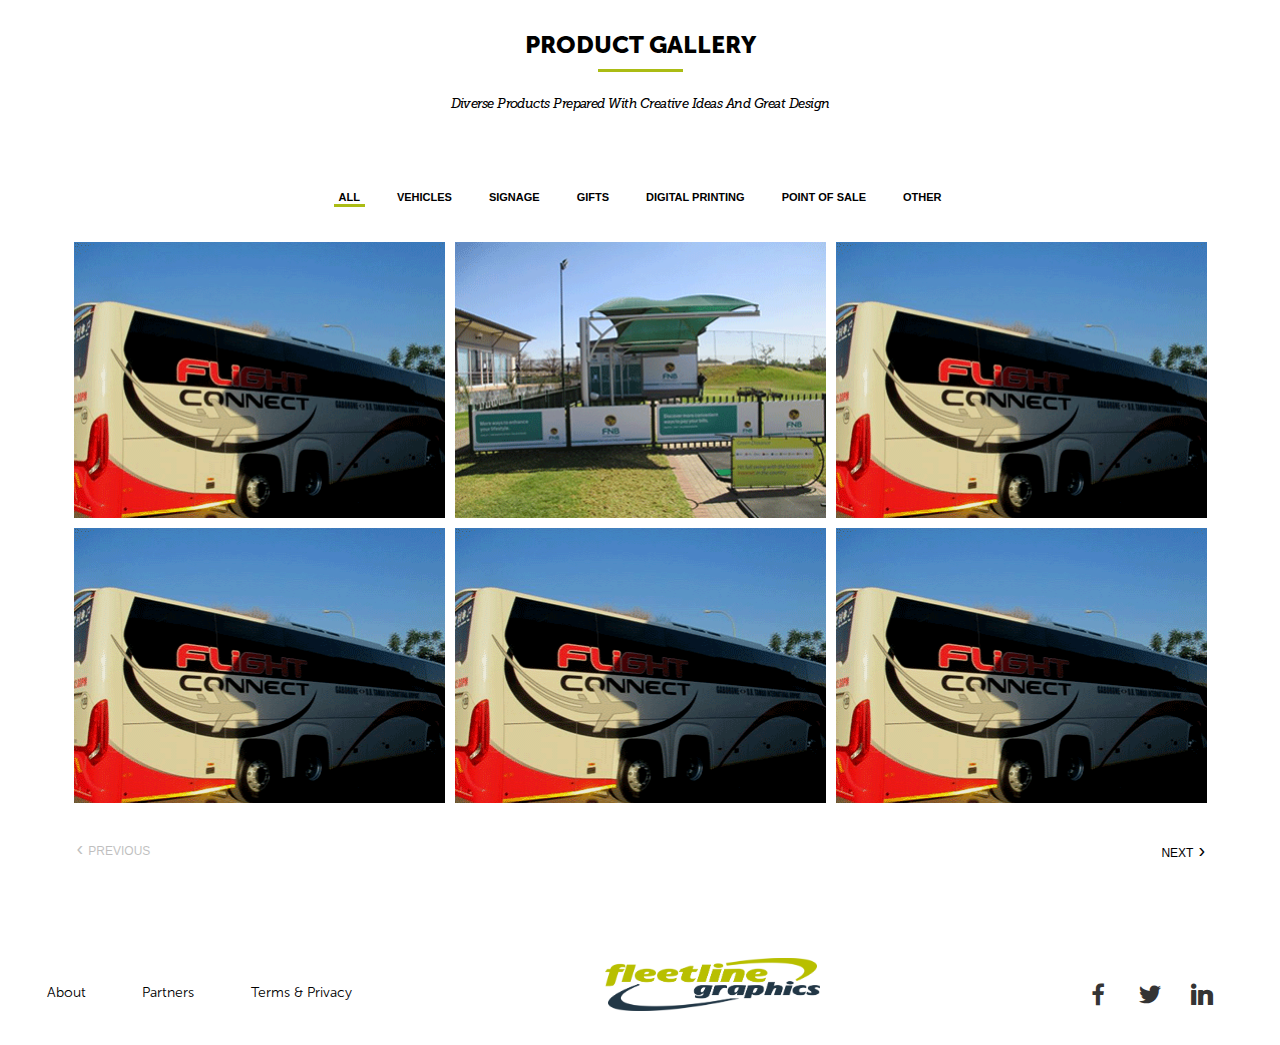
<file: index.html>
<!DOCTYPE html>
<html lang="{{ config('app.locale') }}">
<head>
  <meta charset="utf-8">
  <meta http-equiv="X-UA-Compatible" content="IE=edge">
  <meta name="viewport" content="width=device-width, initial-scale=1">
  <title>Fleetline Graphics</title>

  <link rel="stylesheet" href="lib/slick/slick.css">
  <link rel="stylesheet" href="lib/slick/slick-theme.css">
  <link rel="stylesheet" href="lib/vex-dialog/vex.css">
  <link rel="stylesheet" href="lib/vex-dialog/vex-theme-os.css">
  <link rel="stylesheet" href="lib/lightbox2/css/lightbox.min.css">
  <link rel="stylesheet" href="lib/socicon/style.css">
  <link rel="stylesheet" href="css/main.css">

  <script src="js/manifest.js"></script>
  <script src="js/vendor.js"></script>
  <script src="lib/jquery/jquery.min.js"></script>
  <script src="lib/slick/slick.min.js"></script>
  <script src="lib/vex-dialog/vex.combined.min.js"></script>
  <script src="lib/lightbox2/js/lightbox.min.js"></script>

  <script src="js/main.js"></script>
</head>
<body>
<div class="page-wrap">
  <section id="gallery" class="product-gallery">
    <h2 class="product-gallery__title">Product gallery</h2>
    <hr>
    <div class="product-gallery__small">Diverse products prepared with creative ideas and great design</div>
    <input id="filter-toggle" type="checkbox" class="product-gallery__filter-toggle">
    <label for="filter-toggle" class="product-gallery__filter-toggle-label">
      <span></span>
    </label>
    <nav class="product-gallery__filter">
      <ul>
        <li><button class="filter-button active" data-filter="all">All</button></li>
        <li><button class="filter-button" data-filter="vehicles">Vehicles</button></li>
        <li><button class="filter-button" data-filter="signage">Signage</button></li>
        <li><button class="filter-button" data-filter="gifts">Gifts</button></li>
        <li><button class="filter-button" data-filter="printing">Digital printing</button></li>
        <li><button class="filter-button" data-filter="point-of-sale">Point of sale</button></li>
        <li><button class="filter-button" data-filter="other">Other</button></li>
      </ul>
    </nav>
    <div id="gallery-carousel" class="product-gallery__wrap">
      <div class="product-gallery__item filter printing">
        <a href="assets/img/gallery_1/first.png" data-lightbox="gallery">
          <img src="assets/img/gallery_1/first.png" alt="Arch">
        </a>
      </div>
      <div class="product-gallery__item filter point-of-sale">
        <div class="product-gallery__item-wrap">
          <a href="assets/img/gallery_1/second.png" data-lightbox="gallery">
            <img src="assets/img/gallery_1/second.png" alt="Orange Molapo">
          </a>
        </div>
      </div>
      <div class="product-gallery__item filter printing">
        <a href="assets/img/gallery_1/first.png" data-lightbox="gallery">
          <img src="assets/img/gallery_1/first.png" alt="Arch">
        </a>
      </div>
      <div class="product-gallery__item filter printing">
        <a href="assets/img/gallery_1/first.png" data-lightbox="gallery">
          <img src="assets/img/gallery_1/first.png" alt="Arch">
        </a>
      </div>
      <div class="product-gallery__item filter point-of-sale">
        <a href="assets/img/gallery_1/first.png" data-lightbox="gallery">
          <img src="assets/img/gallery_1/first.png" alt="Arch">
        </a>
      </div>
      <div class="product-gallery__item filter other">
        <a href="assets/img/gallery_1/first.png" data-lightbox="gallery">
          <img src="assets/img/gallery_1/first.png" alt="Arch">
        </a>
      </div>

      <div class="product-gallery__item filter other">
        <a href="assets/img/gallery_1/first.png" data-lightbox="gallery">
          <img src="assets/img/gallery_1/first.png" alt="Arch">
        </a>
      </div>
      <div class="product-gallery__item filter gifts">
        <a href="assets/img/gallery_1/first.png" data-lightbox="gallery">
          <img src="assets/img/gallery_1/first.png" alt="Arch">
        </a>
      </div>
      <div class="product-gallery__item filter vehicles">
        <a href="assets/img/gallery_1/first.png" data-lightbox="gallery">
          <img src="assets/img/gallery_1/first.png" alt="Arch">
        </a>
      </div>
      <div class="product-gallery__item filter printing">
        <a href="assets/img/gallery_1/first.png" data-lightbox="gallery">
          <img src="assets/img/gallery_1/first.png" alt="Arch">
        </a>
      </div>
      <div class="product-gallery__item filter point-of-sale">
        <a href="assets/img/gallery_1/first.png" data-lightbox="gallery">
          <img src="assets/img/gallery_1/first.png" alt="Arch">
        </a>
      </div>
      <div class="product-gallery__item filter other">
        <a href="assets/img/gallery_1/first.png" data-lightbox="gallery">
          <img src="assets/img/gallery_1/first.png" alt="Arch">
        </a>
      </div>

      <!--<div class="product-gallery__item filter other">-->
        <!--<div class="product-gallery__item-wrap">-->
          <!--<a href="assets/img/gallery_1/first.png" data-lightbox="gallery">-->
            <!--<img src="assets/img/gallery_1/first.png" alt="Arch">-->
          <!--</a>-->
        <!--</div>-->
      <!--</div>-->
      <!--<div class="product-gallery__item filter point-of-sale">-->
        <!--<div class="product-gallery__item-wrap">-->
          <!--<a href="assets/img/gallery_1/second.png" data-lightbox="gallery">-->
            <!--<img src="assets/img/gallery_1/second.png" alt="Orange Molapo">-->
          <!--</a>-->
        <!--</div>-->
      <!--</div>-->
      <!--<div class="product-gallery__item filter printing">-->
        <!--<div class="product-gallery__item-wrap">-->
          <!--<a href="assets/img/gallery_1/third.png" data-lightbox="gallery">-->
            <!--<img src="assets/img/gallery_1/third.png" alt="Be Mobile">-->
          <!--</a>-->
        <!--</div>-->
      <!--</div>-->
      <!--<div class="product-gallery__item filter signage">-->
        <!--<div class="product-gallery__item-wrap">-->
          <!--<a href="assets/img/gallery_1/fourth.png" data-lightbox="gallery">-->
            <!--<img src="assets/img/gallery_1/fourth.png" alt="Jack Gym">-->
          <!--</a>-->
        <!--</div>-->
      <!--</div>-->
      <!--<div class="product-gallery__item filter vehicles">-->
        <!--<div class="product-gallery__item-wrap">-->
          <!--<a href="assets/img/gallery_1/fifth.png" data-lightbox="gallery">-->
            <!--<img src="assets/img/gallery_1/fifth.png" alt="GMR">-->
          <!--</a>-->
        <!--</div>-->
      <!--</div>-->
      <!--<div class="product-gallery__item filter gifts">-->
        <!--<div class="product-gallery__item-wrap">-->
          <!--<a href="assets/img/gallery_1/sixth.png" data-lightbox="gallery">-->
            <!--<img src="assets/img/gallery_1/sixth.png" alt="Ornage Ghanzi">-->
          <!--</a>-->
        <!--</div>-->
      <!--</div>-->



    </div>

    <!--<button class="product-gallery__btn">Load more</button>-->

  </section>
  
    <footer class="page-footer">
    <div class="page-footer__wrap">
      <nav class="page-footer__nav">
        <ul class="page-footer__menu">
          <li><a href="#">About</a></li>
          <li><a href="#">Partners</a></li>
          <li><a href="#">Terms & Privacy</a></li>
        </ul>
      </nav>
      <div class="page-footer__logo">
        <div class="page-footer__logo-wrap">
          <img src="assets/img/fleetline-logos/FG_Secondary_Logo_1.png" alt="Fleetline Graphics">
        </div>
      </div>
      <ul class="page-footer__social-icons">
        <li>
          <a href="#"> <i class="socicon-facebook"></i> </a>
        </li>
        <li>
          <a href="#"> <i class="socicon-twitter"></i> </a>
        </li>
        <li>
          <a href="#"> <i class="socicon-linkedin"></i> </a>
        </li>
      </ul>
    </div>
  </footer>
</div>
</body>
</html>
</file>
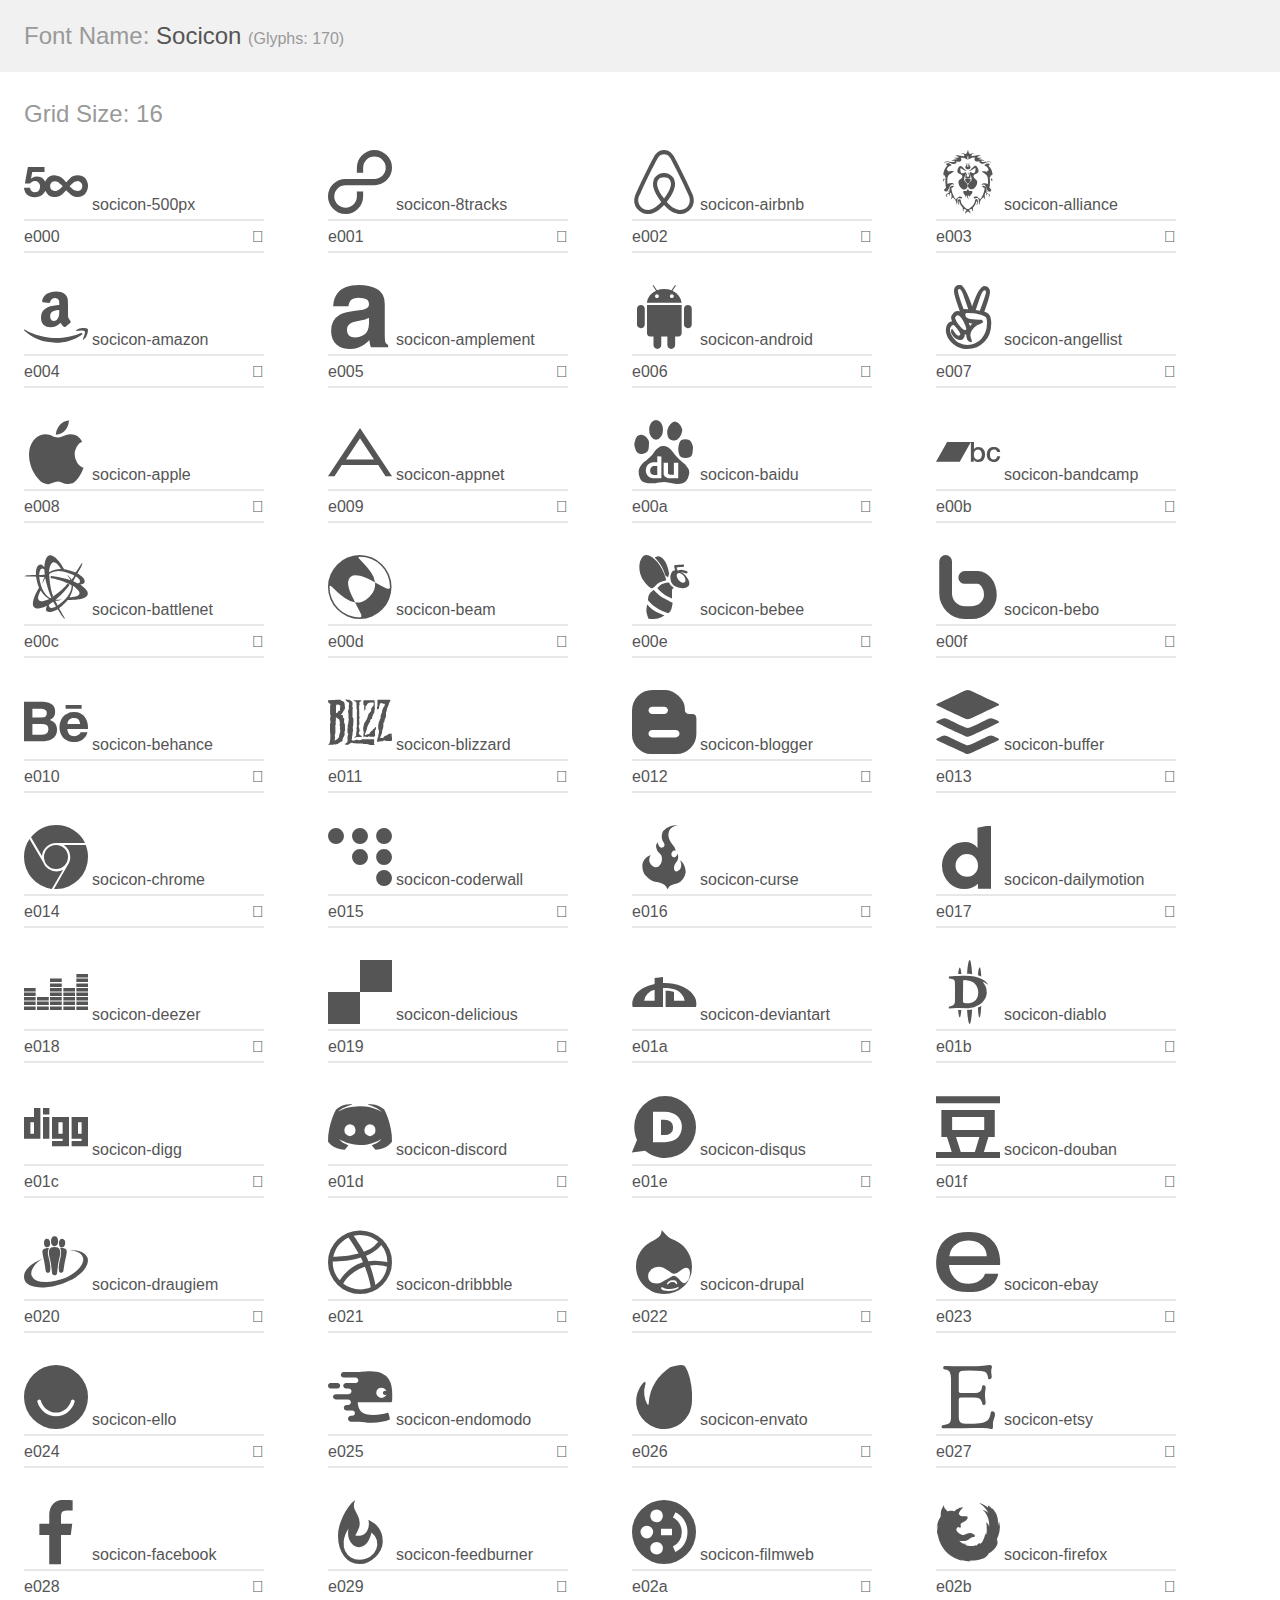
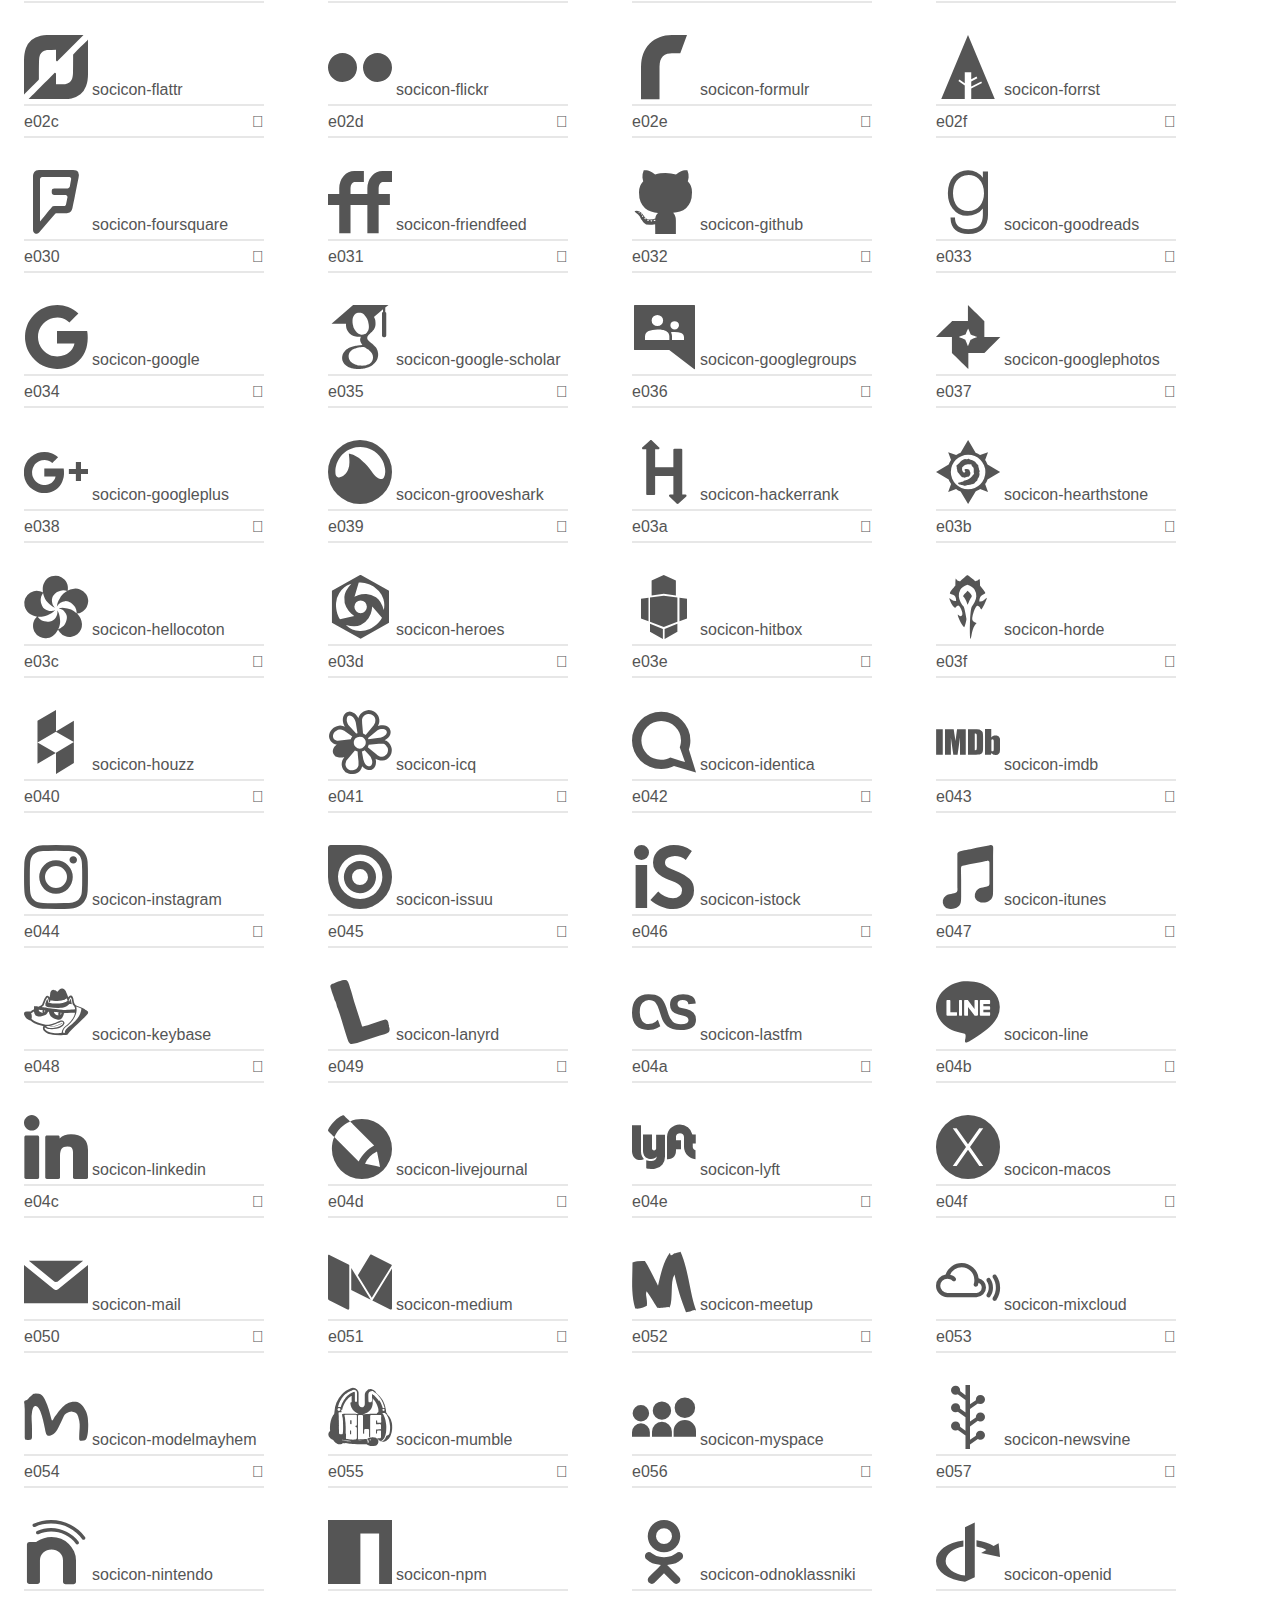
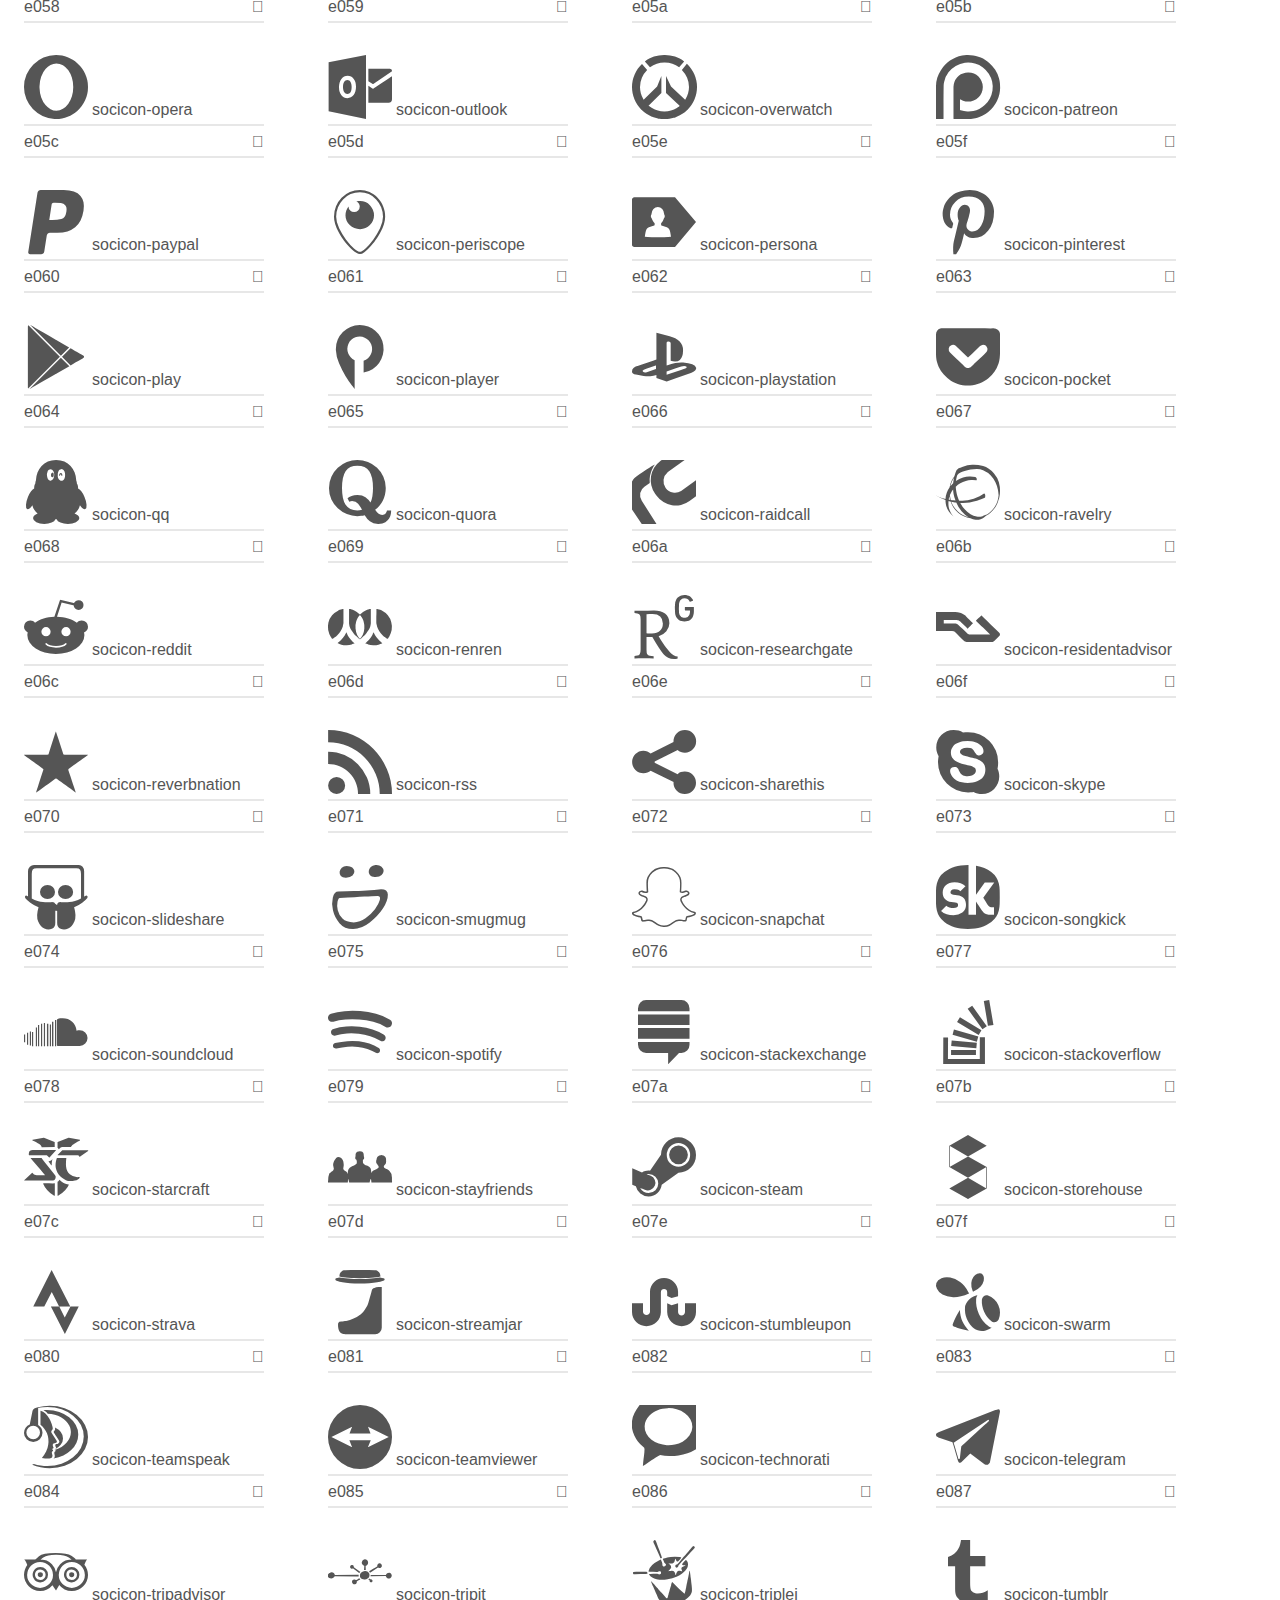
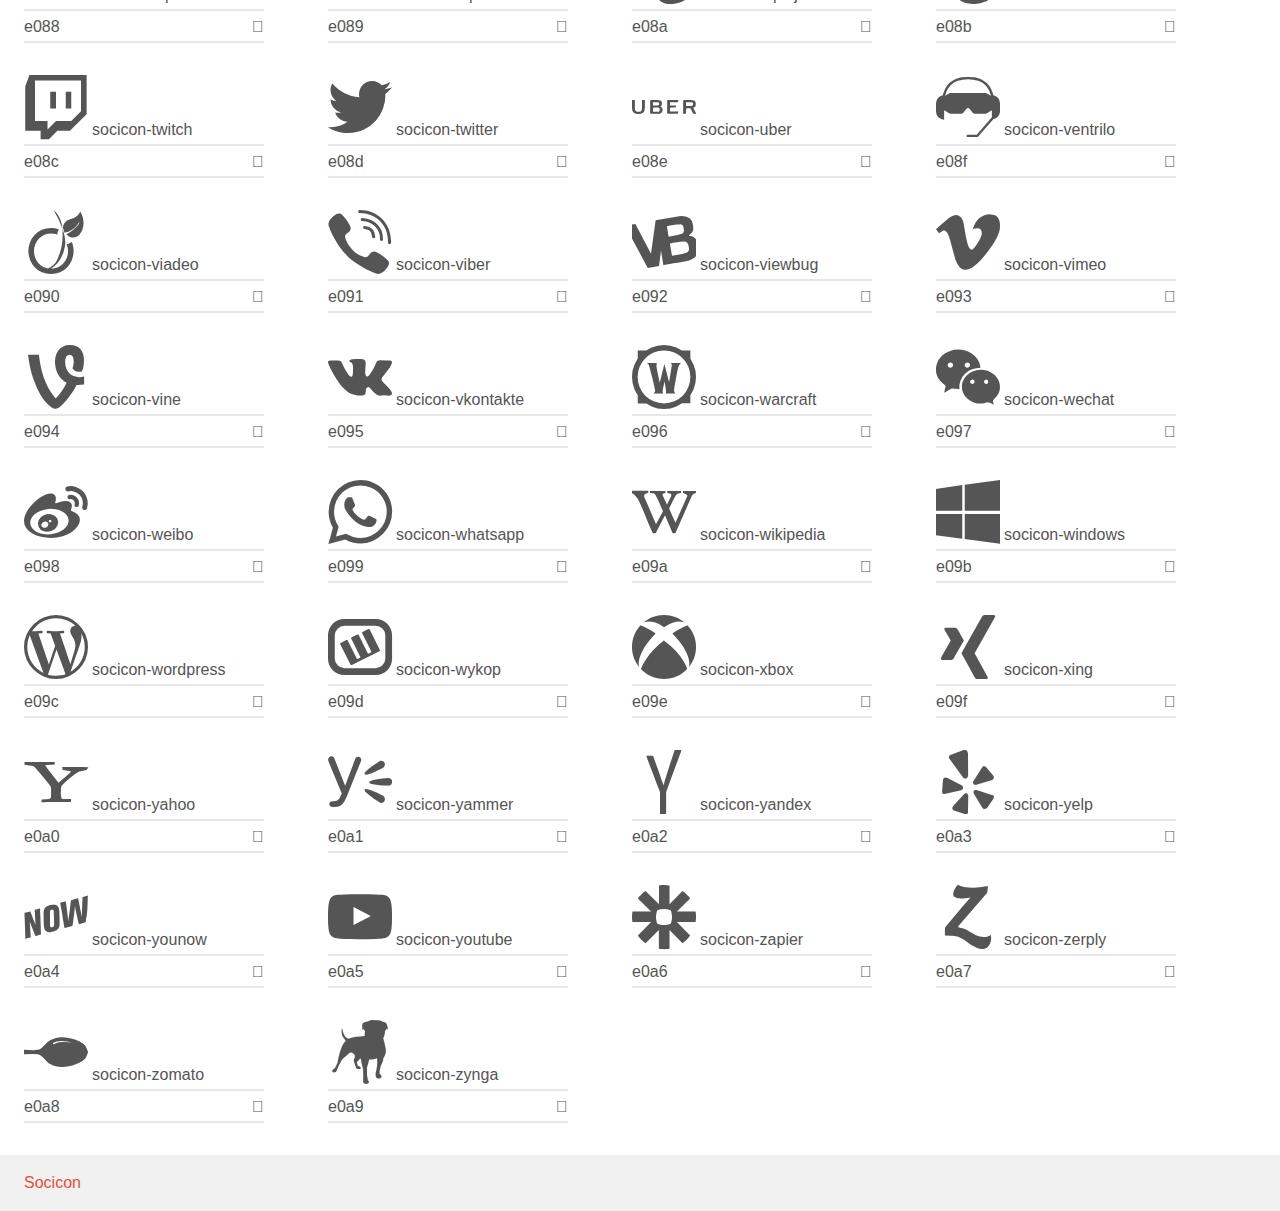
<file: lib/socicon/demo.html>
<!doctype html>
<html>
<head>
    <meta charset="utf-8">
    <title>Socicon Demo</title>
    <meta name="description" content="Socicon Demo | Social icons font">
    <meta name="viewport" content="width=device-width, initial-scale=1">
    <link rel="stylesheet" href="demo.css">
    <link rel="stylesheet" href="style.css"></head>
<body>
    <div class="bgc1 clearfix">
        <h1 class="mhmm mvm"><span class="fgc1">Font Name:</span> Socicon <small class="fgc1">(Glyphs:&nbsp;170)</small></h1>
    </div>
    <div class="clearfix mhl ptl">
        <h1 class="mvm mtn fgc1">Grid Size: 16</h1>
        <div class="glyph fs1">
            <div class="clearfix bshadow0 pbs">
                <span class="socicon-500px">
                
                </span>
                <span class="mls"> socicon-500px</span>
            </div>
            <fieldset class="fs0 size1of1 clearfix hidden-false">
                <input type="text" readonly value="e000" class="unit size1of2" />
                <input type="text" maxlength="1" readonly value="&#xe000;" class="unitRight size1of2 talign-right" />
            </fieldset>
            <div class="fs0 bshadow0 clearfix hidden-true">
                <span class="unit pvs fgc1">liga: </span>
                <input type="text" readonly value="" class="liga unitRight" />
            </div>
        </div>
        <div class="glyph fs1">
            <div class="clearfix bshadow0 pbs">
                <span class="socicon-8tracks">
                
                </span>
                <span class="mls"> socicon-8tracks</span>
            </div>
            <fieldset class="fs0 size1of1 clearfix hidden-false">
                <input type="text" readonly value="e001" class="unit size1of2" />
                <input type="text" maxlength="1" readonly value="&#xe001;" class="unitRight size1of2 talign-right" />
            </fieldset>
            <div class="fs0 bshadow0 clearfix hidden-true">
                <span class="unit pvs fgc1">liga: </span>
                <input type="text" readonly value="" class="liga unitRight" />
            </div>
        </div>
        <div class="glyph fs1">
            <div class="clearfix bshadow0 pbs">
                <span class="socicon-airbnb">
                
                </span>
                <span class="mls"> socicon-airbnb</span>
            </div>
            <fieldset class="fs0 size1of1 clearfix hidden-false">
                <input type="text" readonly value="e002" class="unit size1of2" />
                <input type="text" maxlength="1" readonly value="&#xe002;" class="unitRight size1of2 talign-right" />
            </fieldset>
            <div class="fs0 bshadow0 clearfix hidden-true">
                <span class="unit pvs fgc1">liga: </span>
                <input type="text" readonly value="" class="liga unitRight" />
            </div>
        </div>
        <div class="glyph fs1">
            <div class="clearfix bshadow0 pbs">
                <span class="socicon-alliance">
                
                </span>
                <span class="mls"> socicon-alliance</span>
            </div>
            <fieldset class="fs0 size1of1 clearfix hidden-false">
                <input type="text" readonly value="e003" class="unit size1of2" />
                <input type="text" maxlength="1" readonly value="&#xe003;" class="unitRight size1of2 talign-right" />
            </fieldset>
            <div class="fs0 bshadow0 clearfix hidden-true">
                <span class="unit pvs fgc1">liga: </span>
                <input type="text" readonly value="" class="liga unitRight" />
            </div>
        </div>
        <div class="glyph fs1">
            <div class="clearfix bshadow0 pbs">
                <span class="socicon-amazon">
                
                </span>
                <span class="mls"> socicon-amazon</span>
            </div>
            <fieldset class="fs0 size1of1 clearfix hidden-false">
                <input type="text" readonly value="e004" class="unit size1of2" />
                <input type="text" maxlength="1" readonly value="&#xe004;" class="unitRight size1of2 talign-right" />
            </fieldset>
            <div class="fs0 bshadow0 clearfix hidden-true">
                <span class="unit pvs fgc1">liga: </span>
                <input type="text" readonly value="" class="liga unitRight" />
            </div>
        </div>
        <div class="glyph fs1">
            <div class="clearfix bshadow0 pbs">
                <span class="socicon-amplement">
                
                </span>
                <span class="mls"> socicon-amplement</span>
            </div>
            <fieldset class="fs0 size1of1 clearfix hidden-false">
                <input type="text" readonly value="e005" class="unit size1of2" />
                <input type="text" maxlength="1" readonly value="&#xe005;" class="unitRight size1of2 talign-right" />
            </fieldset>
            <div class="fs0 bshadow0 clearfix hidden-true">
                <span class="unit pvs fgc1">liga: </span>
                <input type="text" readonly value="" class="liga unitRight" />
            </div>
        </div>
        <div class="glyph fs1">
            <div class="clearfix bshadow0 pbs">
                <span class="socicon-android">
                
                </span>
                <span class="mls"> socicon-android</span>
            </div>
            <fieldset class="fs0 size1of1 clearfix hidden-false">
                <input type="text" readonly value="e006" class="unit size1of2" />
                <input type="text" maxlength="1" readonly value="&#xe006;" class="unitRight size1of2 talign-right" />
            </fieldset>
            <div class="fs0 bshadow0 clearfix hidden-true">
                <span class="unit pvs fgc1">liga: </span>
                <input type="text" readonly value="" class="liga unitRight" />
            </div>
        </div>
        <div class="glyph fs1">
            <div class="clearfix bshadow0 pbs">
                <span class="socicon-angellist">
                
                </span>
                <span class="mls"> socicon-angellist</span>
            </div>
            <fieldset class="fs0 size1of1 clearfix hidden-false">
                <input type="text" readonly value="e007" class="unit size1of2" />
                <input type="text" maxlength="1" readonly value="&#xe007;" class="unitRight size1of2 talign-right" />
            </fieldset>
            <div class="fs0 bshadow0 clearfix hidden-true">
                <span class="unit pvs fgc1">liga: </span>
                <input type="text" readonly value="" class="liga unitRight" />
            </div>
        </div>
        <div class="glyph fs1">
            <div class="clearfix bshadow0 pbs">
                <span class="socicon-apple">
                
                </span>
                <span class="mls"> socicon-apple</span>
            </div>
            <fieldset class="fs0 size1of1 clearfix hidden-false">
                <input type="text" readonly value="e008" class="unit size1of2" />
                <input type="text" maxlength="1" readonly value="&#xe008;" class="unitRight size1of2 talign-right" />
            </fieldset>
            <div class="fs0 bshadow0 clearfix hidden-true">
                <span class="unit pvs fgc1">liga: </span>
                <input type="text" readonly value="" class="liga unitRight" />
            </div>
        </div>
        <div class="glyph fs1">
            <div class="clearfix bshadow0 pbs">
                <span class="socicon-appnet">
                
                </span>
                <span class="mls"> socicon-appnet</span>
            </div>
            <fieldset class="fs0 size1of1 clearfix hidden-false">
                <input type="text" readonly value="e009" class="unit size1of2" />
                <input type="text" maxlength="1" readonly value="&#xe009;" class="unitRight size1of2 talign-right" />
            </fieldset>
            <div class="fs0 bshadow0 clearfix hidden-true">
                <span class="unit pvs fgc1">liga: </span>
                <input type="text" readonly value="" class="liga unitRight" />
            </div>
        </div>
        <div class="glyph fs1">
            <div class="clearfix bshadow0 pbs">
                <span class="socicon-baidu">
                
                </span>
                <span class="mls"> socicon-baidu</span>
            </div>
            <fieldset class="fs0 size1of1 clearfix hidden-false">
                <input type="text" readonly value="e00a" class="unit size1of2" />
                <input type="text" maxlength="1" readonly value="&#xe00a;" class="unitRight size1of2 talign-right" />
            </fieldset>
            <div class="fs0 bshadow0 clearfix hidden-true">
                <span class="unit pvs fgc1">liga: </span>
                <input type="text" readonly value="" class="liga unitRight" />
            </div>
        </div>
        <div class="glyph fs1">
            <div class="clearfix bshadow0 pbs">
                <span class="socicon-bandcamp">
                
                </span>
                <span class="mls"> socicon-bandcamp</span>
            </div>
            <fieldset class="fs0 size1of1 clearfix hidden-false">
                <input type="text" readonly value="e00b" class="unit size1of2" />
                <input type="text" maxlength="1" readonly value="&#xe00b;" class="unitRight size1of2 talign-right" />
            </fieldset>
            <div class="fs0 bshadow0 clearfix hidden-true">
                <span class="unit pvs fgc1">liga: </span>
                <input type="text" readonly value="" class="liga unitRight" />
            </div>
        </div>
        <div class="glyph fs1">
            <div class="clearfix bshadow0 pbs">
                <span class="socicon-battlenet">
                
                </span>
                <span class="mls"> socicon-battlenet</span>
            </div>
            <fieldset class="fs0 size1of1 clearfix hidden-false">
                <input type="text" readonly value="e00c" class="unit size1of2" />
                <input type="text" maxlength="1" readonly value="&#xe00c;" class="unitRight size1of2 talign-right" />
            </fieldset>
            <div class="fs0 bshadow0 clearfix hidden-true">
                <span class="unit pvs fgc1">liga: </span>
                <input type="text" readonly value="" class="liga unitRight" />
            </div>
        </div>
        <div class="glyph fs1">
            <div class="clearfix bshadow0 pbs">
                <span class="socicon-beam">
                
                </span>
                <span class="mls"> socicon-beam</span>
            </div>
            <fieldset class="fs0 size1of1 clearfix hidden-false">
                <input type="text" readonly value="e00d" class="unit size1of2" />
                <input type="text" maxlength="1" readonly value="&#xe00d;" class="unitRight size1of2 talign-right" />
            </fieldset>
            <div class="fs0 bshadow0 clearfix hidden-true">
                <span class="unit pvs fgc1">liga: </span>
                <input type="text" readonly value="" class="liga unitRight" />
            </div>
        </div>
        <div class="glyph fs1">
            <div class="clearfix bshadow0 pbs">
                <span class="socicon-bebee">
                
                </span>
                <span class="mls"> socicon-bebee</span>
            </div>
            <fieldset class="fs0 size1of1 clearfix hidden-false">
                <input type="text" readonly value="e00e" class="unit size1of2" />
                <input type="text" maxlength="1" readonly value="&#xe00e;" class="unitRight size1of2 talign-right" />
            </fieldset>
            <div class="fs0 bshadow0 clearfix hidden-true">
                <span class="unit pvs fgc1">liga: </span>
                <input type="text" readonly value="" class="liga unitRight" />
            </div>
        </div>
        <div class="glyph fs1">
            <div class="clearfix bshadow0 pbs">
                <span class="socicon-bebo">
                
                </span>
                <span class="mls"> socicon-bebo</span>
            </div>
            <fieldset class="fs0 size1of1 clearfix hidden-false">
                <input type="text" readonly value="e00f" class="unit size1of2" />
                <input type="text" maxlength="1" readonly value="&#xe00f;" class="unitRight size1of2 talign-right" />
            </fieldset>
            <div class="fs0 bshadow0 clearfix hidden-true">
                <span class="unit pvs fgc1">liga: </span>
                <input type="text" readonly value="" class="liga unitRight" />
            </div>
        </div>
        <div class="glyph fs1">
            <div class="clearfix bshadow0 pbs">
                <span class="socicon-behance">
                
                </span>
                <span class="mls"> socicon-behance</span>
            </div>
            <fieldset class="fs0 size1of1 clearfix hidden-false">
                <input type="text" readonly value="e010" class="unit size1of2" />
                <input type="text" maxlength="1" readonly value="&#xe010;" class="unitRight size1of2 talign-right" />
            </fieldset>
            <div class="fs0 bshadow0 clearfix hidden-true">
                <span class="unit pvs fgc1">liga: </span>
                <input type="text" readonly value="" class="liga unitRight" />
            </div>
        </div>
        <div class="glyph fs1">
            <div class="clearfix bshadow0 pbs">
                <span class="socicon-blizzard">
                
                </span>
                <span class="mls"> socicon-blizzard</span>
            </div>
            <fieldset class="fs0 size1of1 clearfix hidden-false">
                <input type="text" readonly value="e011" class="unit size1of2" />
                <input type="text" maxlength="1" readonly value="&#xe011;" class="unitRight size1of2 talign-right" />
            </fieldset>
            <div class="fs0 bshadow0 clearfix hidden-true">
                <span class="unit pvs fgc1">liga: </span>
                <input type="text" readonly value="" class="liga unitRight" />
            </div>
        </div>
        <div class="glyph fs1">
            <div class="clearfix bshadow0 pbs">
                <span class="socicon-blogger">
                
                </span>
                <span class="mls"> socicon-blogger</span>
            </div>
            <fieldset class="fs0 size1of1 clearfix hidden-false">
                <input type="text" readonly value="e012" class="unit size1of2" />
                <input type="text" maxlength="1" readonly value="&#xe012;" class="unitRight size1of2 talign-right" />
            </fieldset>
            <div class="fs0 bshadow0 clearfix hidden-true">
                <span class="unit pvs fgc1">liga: </span>
                <input type="text" readonly value="" class="liga unitRight" />
            </div>
        </div>
        <div class="glyph fs1">
            <div class="clearfix bshadow0 pbs">
                <span class="socicon-buffer">
                
                </span>
                <span class="mls"> socicon-buffer</span>
            </div>
            <fieldset class="fs0 size1of1 clearfix hidden-false">
                <input type="text" readonly value="e013" class="unit size1of2" />
                <input type="text" maxlength="1" readonly value="&#xe013;" class="unitRight size1of2 talign-right" />
            </fieldset>
            <div class="fs0 bshadow0 clearfix hidden-true">
                <span class="unit pvs fgc1">liga: </span>
                <input type="text" readonly value="" class="liga unitRight" />
            </div>
        </div>
        <div class="glyph fs1">
            <div class="clearfix bshadow0 pbs">
                <span class="socicon-chrome">
                
                </span>
                <span class="mls"> socicon-chrome</span>
            </div>
            <fieldset class="fs0 size1of1 clearfix hidden-false">
                <input type="text" readonly value="e014" class="unit size1of2" />
                <input type="text" maxlength="1" readonly value="&#xe014;" class="unitRight size1of2 talign-right" />
            </fieldset>
            <div class="fs0 bshadow0 clearfix hidden-true">
                <span class="unit pvs fgc1">liga: </span>
                <input type="text" readonly value="" class="liga unitRight" />
            </div>
        </div>
        <div class="glyph fs1">
            <div class="clearfix bshadow0 pbs">
                <span class="socicon-coderwall">
                
                </span>
                <span class="mls"> socicon-coderwall</span>
            </div>
            <fieldset class="fs0 size1of1 clearfix hidden-false">
                <input type="text" readonly value="e015" class="unit size1of2" />
                <input type="text" maxlength="1" readonly value="&#xe015;" class="unitRight size1of2 talign-right" />
            </fieldset>
            <div class="fs0 bshadow0 clearfix hidden-true">
                <span class="unit pvs fgc1">liga: </span>
                <input type="text" readonly value="" class="liga unitRight" />
            </div>
        </div>
        <div class="glyph fs1">
            <div class="clearfix bshadow0 pbs">
                <span class="socicon-curse">
                
                </span>
                <span class="mls"> socicon-curse</span>
            </div>
            <fieldset class="fs0 size1of1 clearfix hidden-false">
                <input type="text" readonly value="e016" class="unit size1of2" />
                <input type="text" maxlength="1" readonly value="&#xe016;" class="unitRight size1of2 talign-right" />
            </fieldset>
            <div class="fs0 bshadow0 clearfix hidden-true">
                <span class="unit pvs fgc1">liga: </span>
                <input type="text" readonly value="" class="liga unitRight" />
            </div>
        </div>
        <div class="glyph fs1">
            <div class="clearfix bshadow0 pbs">
                <span class="socicon-dailymotion">
                
                </span>
                <span class="mls"> socicon-dailymotion</span>
            </div>
            <fieldset class="fs0 size1of1 clearfix hidden-false">
                <input type="text" readonly value="e017" class="unit size1of2" />
                <input type="text" maxlength="1" readonly value="&#xe017;" class="unitRight size1of2 talign-right" />
            </fieldset>
            <div class="fs0 bshadow0 clearfix hidden-true">
                <span class="unit pvs fgc1">liga: </span>
                <input type="text" readonly value="" class="liga unitRight" />
            </div>
        </div>
        <div class="glyph fs1">
            <div class="clearfix bshadow0 pbs">
                <span class="socicon-deezer">
                
                </span>
                <span class="mls"> socicon-deezer</span>
            </div>
            <fieldset class="fs0 size1of1 clearfix hidden-false">
                <input type="text" readonly value="e018" class="unit size1of2" />
                <input type="text" maxlength="1" readonly value="&#xe018;" class="unitRight size1of2 talign-right" />
            </fieldset>
            <div class="fs0 bshadow0 clearfix hidden-true">
                <span class="unit pvs fgc1">liga: </span>
                <input type="text" readonly value="" class="liga unitRight" />
            </div>
        </div>
        <div class="glyph fs1">
            <div class="clearfix bshadow0 pbs">
                <span class="socicon-delicious">
                
                </span>
                <span class="mls"> socicon-delicious</span>
            </div>
            <fieldset class="fs0 size1of1 clearfix hidden-false">
                <input type="text" readonly value="e019" class="unit size1of2" />
                <input type="text" maxlength="1" readonly value="&#xe019;" class="unitRight size1of2 talign-right" />
            </fieldset>
            <div class="fs0 bshadow0 clearfix hidden-true">
                <span class="unit pvs fgc1">liga: </span>
                <input type="text" readonly value="" class="liga unitRight" />
            </div>
        </div>
        <div class="glyph fs1">
            <div class="clearfix bshadow0 pbs">
                <span class="socicon-deviantart">
                
                </span>
                <span class="mls"> socicon-deviantart</span>
            </div>
            <fieldset class="fs0 size1of1 clearfix hidden-false">
                <input type="text" readonly value="e01a" class="unit size1of2" />
                <input type="text" maxlength="1" readonly value="&#xe01a;" class="unitRight size1of2 talign-right" />
            </fieldset>
            <div class="fs0 bshadow0 clearfix hidden-true">
                <span class="unit pvs fgc1">liga: </span>
                <input type="text" readonly value="" class="liga unitRight" />
            </div>
        </div>
        <div class="glyph fs1">
            <div class="clearfix bshadow0 pbs">
                <span class="socicon-diablo">
                
                </span>
                <span class="mls"> socicon-diablo</span>
            </div>
            <fieldset class="fs0 size1of1 clearfix hidden-false">
                <input type="text" readonly value="e01b" class="unit size1of2" />
                <input type="text" maxlength="1" readonly value="&#xe01b;" class="unitRight size1of2 talign-right" />
            </fieldset>
            <div class="fs0 bshadow0 clearfix hidden-true">
                <span class="unit pvs fgc1">liga: </span>
                <input type="text" readonly value="" class="liga unitRight" />
            </div>
        </div>
        <div class="glyph fs1">
            <div class="clearfix bshadow0 pbs">
                <span class="socicon-digg">
                
                </span>
                <span class="mls"> socicon-digg</span>
            </div>
            <fieldset class="fs0 size1of1 clearfix hidden-false">
                <input type="text" readonly value="e01c" class="unit size1of2" />
                <input type="text" maxlength="1" readonly value="&#xe01c;" class="unitRight size1of2 talign-right" />
            </fieldset>
            <div class="fs0 bshadow0 clearfix hidden-true">
                <span class="unit pvs fgc1">liga: </span>
                <input type="text" readonly value="" class="liga unitRight" />
            </div>
        </div>
        <div class="glyph fs1">
            <div class="clearfix bshadow0 pbs">
                <span class="socicon-discord">
                
                </span>
                <span class="mls"> socicon-discord</span>
            </div>
            <fieldset class="fs0 size1of1 clearfix hidden-false">
                <input type="text" readonly value="e01d" class="unit size1of2" />
                <input type="text" maxlength="1" readonly value="&#xe01d;" class="unitRight size1of2 talign-right" />
            </fieldset>
            <div class="fs0 bshadow0 clearfix hidden-true">
                <span class="unit pvs fgc1">liga: </span>
                <input type="text" readonly value="" class="liga unitRight" />
            </div>
        </div>
        <div class="glyph fs1">
            <div class="clearfix bshadow0 pbs">
                <span class="socicon-disqus">
                
                </span>
                <span class="mls"> socicon-disqus</span>
            </div>
            <fieldset class="fs0 size1of1 clearfix hidden-false">
                <input type="text" readonly value="e01e" class="unit size1of2" />
                <input type="text" maxlength="1" readonly value="&#xe01e;" class="unitRight size1of2 talign-right" />
            </fieldset>
            <div class="fs0 bshadow0 clearfix hidden-true">
                <span class="unit pvs fgc1">liga: </span>
                <input type="text" readonly value="" class="liga unitRight" />
            </div>
        </div>
        <div class="glyph fs1">
            <div class="clearfix bshadow0 pbs">
                <span class="socicon-douban">
                
                </span>
                <span class="mls"> socicon-douban</span>
            </div>
            <fieldset class="fs0 size1of1 clearfix hidden-false">
                <input type="text" readonly value="e01f" class="unit size1of2" />
                <input type="text" maxlength="1" readonly value="&#xe01f;" class="unitRight size1of2 talign-right" />
            </fieldset>
            <div class="fs0 bshadow0 clearfix hidden-true">
                <span class="unit pvs fgc1">liga: </span>
                <input type="text" readonly value="" class="liga unitRight" />
            </div>
        </div>
        <div class="glyph fs1">
            <div class="clearfix bshadow0 pbs">
                <span class="socicon-draugiem">
                
                </span>
                <span class="mls"> socicon-draugiem</span>
            </div>
            <fieldset class="fs0 size1of1 clearfix hidden-false">
                <input type="text" readonly value="e020" class="unit size1of2" />
                <input type="text" maxlength="1" readonly value="&#xe020;" class="unitRight size1of2 talign-right" />
            </fieldset>
            <div class="fs0 bshadow0 clearfix hidden-true">
                <span class="unit pvs fgc1">liga: </span>
                <input type="text" readonly value="" class="liga unitRight" />
            </div>
        </div>
        <div class="glyph fs1">
            <div class="clearfix bshadow0 pbs">
                <span class="socicon-dribbble">
                
                </span>
                <span class="mls"> socicon-dribbble</span>
            </div>
            <fieldset class="fs0 size1of1 clearfix hidden-false">
                <input type="text" readonly value="e021" class="unit size1of2" />
                <input type="text" maxlength="1" readonly value="&#xe021;" class="unitRight size1of2 talign-right" />
            </fieldset>
            <div class="fs0 bshadow0 clearfix hidden-true">
                <span class="unit pvs fgc1">liga: </span>
                <input type="text" readonly value="" class="liga unitRight" />
            </div>
        </div>
        <div class="glyph fs1">
            <div class="clearfix bshadow0 pbs">
                <span class="socicon-drupal">
                
                </span>
                <span class="mls"> socicon-drupal</span>
            </div>
            <fieldset class="fs0 size1of1 clearfix hidden-false">
                <input type="text" readonly value="e022" class="unit size1of2" />
                <input type="text" maxlength="1" readonly value="&#xe022;" class="unitRight size1of2 talign-right" />
            </fieldset>
            <div class="fs0 bshadow0 clearfix hidden-true">
                <span class="unit pvs fgc1">liga: </span>
                <input type="text" readonly value="" class="liga unitRight" />
            </div>
        </div>
        <div class="glyph fs1">
            <div class="clearfix bshadow0 pbs">
                <span class="socicon-ebay">
                
                </span>
                <span class="mls"> socicon-ebay</span>
            </div>
            <fieldset class="fs0 size1of1 clearfix hidden-false">
                <input type="text" readonly value="e023" class="unit size1of2" />
                <input type="text" maxlength="1" readonly value="&#xe023;" class="unitRight size1of2 talign-right" />
            </fieldset>
            <div class="fs0 bshadow0 clearfix hidden-true">
                <span class="unit pvs fgc1">liga: </span>
                <input type="text" readonly value="" class="liga unitRight" />
            </div>
        </div>
        <div class="glyph fs1">
            <div class="clearfix bshadow0 pbs">
                <span class="socicon-ello">
                
                </span>
                <span class="mls"> socicon-ello</span>
            </div>
            <fieldset class="fs0 size1of1 clearfix hidden-false">
                <input type="text" readonly value="e024" class="unit size1of2" />
                <input type="text" maxlength="1" readonly value="&#xe024;" class="unitRight size1of2 talign-right" />
            </fieldset>
            <div class="fs0 bshadow0 clearfix hidden-true">
                <span class="unit pvs fgc1">liga: </span>
                <input type="text" readonly value="" class="liga unitRight" />
            </div>
        </div>
        <div class="glyph fs1">
            <div class="clearfix bshadow0 pbs">
                <span class="socicon-endomodo">
                
                </span>
                <span class="mls"> socicon-endomodo</span>
            </div>
            <fieldset class="fs0 size1of1 clearfix hidden-false">
                <input type="text" readonly value="e025" class="unit size1of2" />
                <input type="text" maxlength="1" readonly value="&#xe025;" class="unitRight size1of2 talign-right" />
            </fieldset>
            <div class="fs0 bshadow0 clearfix hidden-true">
                <span class="unit pvs fgc1">liga: </span>
                <input type="text" readonly value="" class="liga unitRight" />
            </div>
        </div>
        <div class="glyph fs1">
            <div class="clearfix bshadow0 pbs">
                <span class="socicon-envato">
                
                </span>
                <span class="mls"> socicon-envato</span>
            </div>
            <fieldset class="fs0 size1of1 clearfix hidden-false">
                <input type="text" readonly value="e026" class="unit size1of2" />
                <input type="text" maxlength="1" readonly value="&#xe026;" class="unitRight size1of2 talign-right" />
            </fieldset>
            <div class="fs0 bshadow0 clearfix hidden-true">
                <span class="unit pvs fgc1">liga: </span>
                <input type="text" readonly value="" class="liga unitRight" />
            </div>
        </div>
        <div class="glyph fs1">
            <div class="clearfix bshadow0 pbs">
                <span class="socicon-etsy">
                
                </span>
                <span class="mls"> socicon-etsy</span>
            </div>
            <fieldset class="fs0 size1of1 clearfix hidden-false">
                <input type="text" readonly value="e027" class="unit size1of2" />
                <input type="text" maxlength="1" readonly value="&#xe027;" class="unitRight size1of2 talign-right" />
            </fieldset>
            <div class="fs0 bshadow0 clearfix hidden-true">
                <span class="unit pvs fgc1">liga: </span>
                <input type="text" readonly value="" class="liga unitRight" />
            </div>
        </div>
        <div class="glyph fs1">
            <div class="clearfix bshadow0 pbs">
                <span class="socicon-facebook">
                
                </span>
                <span class="mls"> socicon-facebook</span>
            </div>
            <fieldset class="fs0 size1of1 clearfix hidden-false">
                <input type="text" readonly value="e028" class="unit size1of2" />
                <input type="text" maxlength="1" readonly value="&#xe028;" class="unitRight size1of2 talign-right" />
            </fieldset>
            <div class="fs0 bshadow0 clearfix hidden-true">
                <span class="unit pvs fgc1">liga: </span>
                <input type="text" readonly value="" class="liga unitRight" />
            </div>
        </div>
        <div class="glyph fs1">
            <div class="clearfix bshadow0 pbs">
                <span class="socicon-feedburner">
                
                </span>
                <span class="mls"> socicon-feedburner</span>
            </div>
            <fieldset class="fs0 size1of1 clearfix hidden-false">
                <input type="text" readonly value="e029" class="unit size1of2" />
                <input type="text" maxlength="1" readonly value="&#xe029;" class="unitRight size1of2 talign-right" />
            </fieldset>
            <div class="fs0 bshadow0 clearfix hidden-true">
                <span class="unit pvs fgc1">liga: </span>
                <input type="text" readonly value="" class="liga unitRight" />
            </div>
        </div>
        <div class="glyph fs1">
            <div class="clearfix bshadow0 pbs">
                <span class="socicon-filmweb">
                
                </span>
                <span class="mls"> socicon-filmweb</span>
            </div>
            <fieldset class="fs0 size1of1 clearfix hidden-false">
                <input type="text" readonly value="e02a" class="unit size1of2" />
                <input type="text" maxlength="1" readonly value="&#xe02a;" class="unitRight size1of2 talign-right" />
            </fieldset>
            <div class="fs0 bshadow0 clearfix hidden-true">
                <span class="unit pvs fgc1">liga: </span>
                <input type="text" readonly value="" class="liga unitRight" />
            </div>
        </div>
        <div class="glyph fs1">
            <div class="clearfix bshadow0 pbs">
                <span class="socicon-firefox">
                
                </span>
                <span class="mls"> socicon-firefox</span>
            </div>
            <fieldset class="fs0 size1of1 clearfix hidden-false">
                <input type="text" readonly value="e02b" class="unit size1of2" />
                <input type="text" maxlength="1" readonly value="&#xe02b;" class="unitRight size1of2 talign-right" />
            </fieldset>
            <div class="fs0 bshadow0 clearfix hidden-true">
                <span class="unit pvs fgc1">liga: </span>
                <input type="text" readonly value="" class="liga unitRight" />
            </div>
        </div>
        <div class="glyph fs1">
            <div class="clearfix bshadow0 pbs">
                <span class="socicon-flattr">
                
                </span>
                <span class="mls"> socicon-flattr</span>
            </div>
            <fieldset class="fs0 size1of1 clearfix hidden-false">
                <input type="text" readonly value="e02c" class="unit size1of2" />
                <input type="text" maxlength="1" readonly value="&#xe02c;" class="unitRight size1of2 talign-right" />
            </fieldset>
            <div class="fs0 bshadow0 clearfix hidden-true">
                <span class="unit pvs fgc1">liga: </span>
                <input type="text" readonly value="" class="liga unitRight" />
            </div>
        </div>
        <div class="glyph fs1">
            <div class="clearfix bshadow0 pbs">
                <span class="socicon-flickr">
                
                </span>
                <span class="mls"> socicon-flickr</span>
            </div>
            <fieldset class="fs0 size1of1 clearfix hidden-false">
                <input type="text" readonly value="e02d" class="unit size1of2" />
                <input type="text" maxlength="1" readonly value="&#xe02d;" class="unitRight size1of2 talign-right" />
            </fieldset>
            <div class="fs0 bshadow0 clearfix hidden-true">
                <span class="unit pvs fgc1">liga: </span>
                <input type="text" readonly value="" class="liga unitRight" />
            </div>
        </div>
        <div class="glyph fs1">
            <div class="clearfix bshadow0 pbs">
                <span class="socicon-formulr">
                
                </span>
                <span class="mls"> socicon-formulr</span>
            </div>
            <fieldset class="fs0 size1of1 clearfix hidden-false">
                <input type="text" readonly value="e02e" class="unit size1of2" />
                <input type="text" maxlength="1" readonly value="&#xe02e;" class="unitRight size1of2 talign-right" />
            </fieldset>
            <div class="fs0 bshadow0 clearfix hidden-true">
                <span class="unit pvs fgc1">liga: </span>
                <input type="text" readonly value="" class="liga unitRight" />
            </div>
        </div>
        <div class="glyph fs1">
            <div class="clearfix bshadow0 pbs">
                <span class="socicon-forrst">
                
                </span>
                <span class="mls"> socicon-forrst</span>
            </div>
            <fieldset class="fs0 size1of1 clearfix hidden-false">
                <input type="text" readonly value="e02f" class="unit size1of2" />
                <input type="text" maxlength="1" readonly value="&#xe02f;" class="unitRight size1of2 talign-right" />
            </fieldset>
            <div class="fs0 bshadow0 clearfix hidden-true">
                <span class="unit pvs fgc1">liga: </span>
                <input type="text" readonly value="" class="liga unitRight" />
            </div>
        </div>
        <div class="glyph fs1">
            <div class="clearfix bshadow0 pbs">
                <span class="socicon-foursquare">
                
                </span>
                <span class="mls"> socicon-foursquare</span>
            </div>
            <fieldset class="fs0 size1of1 clearfix hidden-false">
                <input type="text" readonly value="e030" class="unit size1of2" />
                <input type="text" maxlength="1" readonly value="&#xe030;" class="unitRight size1of2 talign-right" />
            </fieldset>
            <div class="fs0 bshadow0 clearfix hidden-true">
                <span class="unit pvs fgc1">liga: </span>
                <input type="text" readonly value="" class="liga unitRight" />
            </div>
        </div>
        <div class="glyph fs1">
            <div class="clearfix bshadow0 pbs">
                <span class="socicon-friendfeed">
                
                </span>
                <span class="mls"> socicon-friendfeed</span>
            </div>
            <fieldset class="fs0 size1of1 clearfix hidden-false">
                <input type="text" readonly value="e031" class="unit size1of2" />
                <input type="text" maxlength="1" readonly value="&#xe031;" class="unitRight size1of2 talign-right" />
            </fieldset>
            <div class="fs0 bshadow0 clearfix hidden-true">
                <span class="unit pvs fgc1">liga: </span>
                <input type="text" readonly value="" class="liga unitRight" />
            </div>
        </div>
        <div class="glyph fs1">
            <div class="clearfix bshadow0 pbs">
                <span class="socicon-github">
                
                </span>
                <span class="mls"> socicon-github</span>
            </div>
            <fieldset class="fs0 size1of1 clearfix hidden-false">
                <input type="text" readonly value="e032" class="unit size1of2" />
                <input type="text" maxlength="1" readonly value="&#xe032;" class="unitRight size1of2 talign-right" />
            </fieldset>
            <div class="fs0 bshadow0 clearfix hidden-true">
                <span class="unit pvs fgc1">liga: </span>
                <input type="text" readonly value="" class="liga unitRight" />
            </div>
        </div>
        <div class="glyph fs1">
            <div class="clearfix bshadow0 pbs">
                <span class="socicon-goodreads">
                
                </span>
                <span class="mls"> socicon-goodreads</span>
            </div>
            <fieldset class="fs0 size1of1 clearfix hidden-false">
                <input type="text" readonly value="e033" class="unit size1of2" />
                <input type="text" maxlength="1" readonly value="&#xe033;" class="unitRight size1of2 talign-right" />
            </fieldset>
            <div class="fs0 bshadow0 clearfix hidden-true">
                <span class="unit pvs fgc1">liga: </span>
                <input type="text" readonly value="" class="liga unitRight" />
            </div>
        </div>
        <div class="glyph fs1">
            <div class="clearfix bshadow0 pbs">
                <span class="socicon-google">
                
                </span>
                <span class="mls"> socicon-google</span>
            </div>
            <fieldset class="fs0 size1of1 clearfix hidden-false">
                <input type="text" readonly value="e034" class="unit size1of2" />
                <input type="text" maxlength="1" readonly value="&#xe034;" class="unitRight size1of2 talign-right" />
            </fieldset>
            <div class="fs0 bshadow0 clearfix hidden-true">
                <span class="unit pvs fgc1">liga: </span>
                <input type="text" readonly value="" class="liga unitRight" />
            </div>
        </div>
        <div class="glyph fs1">
            <div class="clearfix bshadow0 pbs">
                <span class="socicon-google-scholar">
                
                </span>
                <span class="mls"> socicon-google-scholar</span>
            </div>
            <fieldset class="fs0 size1of1 clearfix hidden-false">
                <input type="text" readonly value="e035" class="unit size1of2" />
                <input type="text" maxlength="1" readonly value="&#xe035;" class="unitRight size1of2 talign-right" />
            </fieldset>
            <div class="fs0 bshadow0 clearfix hidden-true">
                <span class="unit pvs fgc1">liga: </span>
                <input type="text" readonly value="" class="liga unitRight" />
            </div>
        </div>
        <div class="glyph fs1">
            <div class="clearfix bshadow0 pbs">
                <span class="socicon-googlegroups">
                
                </span>
                <span class="mls"> socicon-googlegroups</span>
            </div>
            <fieldset class="fs0 size1of1 clearfix hidden-false">
                <input type="text" readonly value="e036" class="unit size1of2" />
                <input type="text" maxlength="1" readonly value="&#xe036;" class="unitRight size1of2 talign-right" />
            </fieldset>
            <div class="fs0 bshadow0 clearfix hidden-true">
                <span class="unit pvs fgc1">liga: </span>
                <input type="text" readonly value="" class="liga unitRight" />
            </div>
        </div>
        <div class="glyph fs1">
            <div class="clearfix bshadow0 pbs">
                <span class="socicon-googlephotos">
                
                </span>
                <span class="mls"> socicon-googlephotos</span>
            </div>
            <fieldset class="fs0 size1of1 clearfix hidden-false">
                <input type="text" readonly value="e037" class="unit size1of2" />
                <input type="text" maxlength="1" readonly value="&#xe037;" class="unitRight size1of2 talign-right" />
            </fieldset>
            <div class="fs0 bshadow0 clearfix hidden-true">
                <span class="unit pvs fgc1">liga: </span>
                <input type="text" readonly value="" class="liga unitRight" />
            </div>
        </div>
        <div class="glyph fs1">
            <div class="clearfix bshadow0 pbs">
                <span class="socicon-googleplus">
                
                </span>
                <span class="mls"> socicon-googleplus</span>
            </div>
            <fieldset class="fs0 size1of1 clearfix hidden-false">
                <input type="text" readonly value="e038" class="unit size1of2" />
                <input type="text" maxlength="1" readonly value="&#xe038;" class="unitRight size1of2 talign-right" />
            </fieldset>
            <div class="fs0 bshadow0 clearfix hidden-true">
                <span class="unit pvs fgc1">liga: </span>
                <input type="text" readonly value="" class="liga unitRight" />
            </div>
        </div>
        <div class="glyph fs1">
            <div class="clearfix bshadow0 pbs">
                <span class="socicon-grooveshark">
                
                </span>
                <span class="mls"> socicon-grooveshark</span>
            </div>
            <fieldset class="fs0 size1of1 clearfix hidden-false">
                <input type="text" readonly value="e039" class="unit size1of2" />
                <input type="text" maxlength="1" readonly value="&#xe039;" class="unitRight size1of2 talign-right" />
            </fieldset>
            <div class="fs0 bshadow0 clearfix hidden-true">
                <span class="unit pvs fgc1">liga: </span>
                <input type="text" readonly value="" class="liga unitRight" />
            </div>
        </div>
        <div class="glyph fs1">
            <div class="clearfix bshadow0 pbs">
                <span class="socicon-hackerrank">
                
                </span>
                <span class="mls"> socicon-hackerrank</span>
            </div>
            <fieldset class="fs0 size1of1 clearfix hidden-false">
                <input type="text" readonly value="e03a" class="unit size1of2" />
                <input type="text" maxlength="1" readonly value="&#xe03a;" class="unitRight size1of2 talign-right" />
            </fieldset>
            <div class="fs0 bshadow0 clearfix hidden-true">
                <span class="unit pvs fgc1">liga: </span>
                <input type="text" readonly value="" class="liga unitRight" />
            </div>
        </div>
        <div class="glyph fs1">
            <div class="clearfix bshadow0 pbs">
                <span class="socicon-hearthstone">
                
                </span>
                <span class="mls"> socicon-hearthstone</span>
            </div>
            <fieldset class="fs0 size1of1 clearfix hidden-false">
                <input type="text" readonly value="e03b" class="unit size1of2" />
                <input type="text" maxlength="1" readonly value="&#xe03b;" class="unitRight size1of2 talign-right" />
            </fieldset>
            <div class="fs0 bshadow0 clearfix hidden-true">
                <span class="unit pvs fgc1">liga: </span>
                <input type="text" readonly value="" class="liga unitRight" />
            </div>
        </div>
        <div class="glyph fs1">
            <div class="clearfix bshadow0 pbs">
                <span class="socicon-hellocoton">
                
                </span>
                <span class="mls"> socicon-hellocoton</span>
            </div>
            <fieldset class="fs0 size1of1 clearfix hidden-false">
                <input type="text" readonly value="e03c" class="unit size1of2" />
                <input type="text" maxlength="1" readonly value="&#xe03c;" class="unitRight size1of2 talign-right" />
            </fieldset>
            <div class="fs0 bshadow0 clearfix hidden-true">
                <span class="unit pvs fgc1">liga: </span>
                <input type="text" readonly value="" class="liga unitRight" />
            </div>
        </div>
        <div class="glyph fs1">
            <div class="clearfix bshadow0 pbs">
                <span class="socicon-heroes">
                
                </span>
                <span class="mls"> socicon-heroes</span>
            </div>
            <fieldset class="fs0 size1of1 clearfix hidden-false">
                <input type="text" readonly value="e03d" class="unit size1of2" />
                <input type="text" maxlength="1" readonly value="&#xe03d;" class="unitRight size1of2 talign-right" />
            </fieldset>
            <div class="fs0 bshadow0 clearfix hidden-true">
                <span class="unit pvs fgc1">liga: </span>
                <input type="text" readonly value="" class="liga unitRight" />
            </div>
        </div>
        <div class="glyph fs1">
            <div class="clearfix bshadow0 pbs">
                <span class="socicon-hitbox">
                
                </span>
                <span class="mls"> socicon-hitbox</span>
            </div>
            <fieldset class="fs0 size1of1 clearfix hidden-false">
                <input type="text" readonly value="e03e" class="unit size1of2" />
                <input type="text" maxlength="1" readonly value="&#xe03e;" class="unitRight size1of2 talign-right" />
            </fieldset>
            <div class="fs0 bshadow0 clearfix hidden-true">
                <span class="unit pvs fgc1">liga: </span>
                <input type="text" readonly value="" class="liga unitRight" />
            </div>
        </div>
        <div class="glyph fs1">
            <div class="clearfix bshadow0 pbs">
                <span class="socicon-horde">
                
                </span>
                <span class="mls"> socicon-horde</span>
            </div>
            <fieldset class="fs0 size1of1 clearfix hidden-false">
                <input type="text" readonly value="e03f" class="unit size1of2" />
                <input type="text" maxlength="1" readonly value="&#xe03f;" class="unitRight size1of2 talign-right" />
            </fieldset>
            <div class="fs0 bshadow0 clearfix hidden-true">
                <span class="unit pvs fgc1">liga: </span>
                <input type="text" readonly value="" class="liga unitRight" />
            </div>
        </div>
        <div class="glyph fs1">
            <div class="clearfix bshadow0 pbs">
                <span class="socicon-houzz">
                
                </span>
                <span class="mls"> socicon-houzz</span>
            </div>
            <fieldset class="fs0 size1of1 clearfix hidden-false">
                <input type="text" readonly value="e040" class="unit size1of2" />
                <input type="text" maxlength="1" readonly value="&#xe040;" class="unitRight size1of2 talign-right" />
            </fieldset>
            <div class="fs0 bshadow0 clearfix hidden-true">
                <span class="unit pvs fgc1">liga: </span>
                <input type="text" readonly value="" class="liga unitRight" />
            </div>
        </div>
        <div class="glyph fs1">
            <div class="clearfix bshadow0 pbs">
                <span class="socicon-icq">
                
                </span>
                <span class="mls"> socicon-icq</span>
            </div>
            <fieldset class="fs0 size1of1 clearfix hidden-false">
                <input type="text" readonly value="e041" class="unit size1of2" />
                <input type="text" maxlength="1" readonly value="&#xe041;" class="unitRight size1of2 talign-right" />
            </fieldset>
            <div class="fs0 bshadow0 clearfix hidden-true">
                <span class="unit pvs fgc1">liga: </span>
                <input type="text" readonly value="" class="liga unitRight" />
            </div>
        </div>
        <div class="glyph fs1">
            <div class="clearfix bshadow0 pbs">
                <span class="socicon-identica">
                
                </span>
                <span class="mls"> socicon-identica</span>
            </div>
            <fieldset class="fs0 size1of1 clearfix hidden-false">
                <input type="text" readonly value="e042" class="unit size1of2" />
                <input type="text" maxlength="1" readonly value="&#xe042;" class="unitRight size1of2 talign-right" />
            </fieldset>
            <div class="fs0 bshadow0 clearfix hidden-true">
                <span class="unit pvs fgc1">liga: </span>
                <input type="text" readonly value="" class="liga unitRight" />
            </div>
        </div>
        <div class="glyph fs1">
            <div class="clearfix bshadow0 pbs">
                <span class="socicon-imdb">
                
                </span>
                <span class="mls"> socicon-imdb</span>
            </div>
            <fieldset class="fs0 size1of1 clearfix hidden-false">
                <input type="text" readonly value="e043" class="unit size1of2" />
                <input type="text" maxlength="1" readonly value="&#xe043;" class="unitRight size1of2 talign-right" />
            </fieldset>
            <div class="fs0 bshadow0 clearfix hidden-true">
                <span class="unit pvs fgc1">liga: </span>
                <input type="text" readonly value="" class="liga unitRight" />
            </div>
        </div>
        <div class="glyph fs1">
            <div class="clearfix bshadow0 pbs">
                <span class="socicon-instagram">
                
                </span>
                <span class="mls"> socicon-instagram</span>
            </div>
            <fieldset class="fs0 size1of1 clearfix hidden-false">
                <input type="text" readonly value="e044" class="unit size1of2" />
                <input type="text" maxlength="1" readonly value="&#xe044;" class="unitRight size1of2 talign-right" />
            </fieldset>
            <div class="fs0 bshadow0 clearfix hidden-true">
                <span class="unit pvs fgc1">liga: </span>
                <input type="text" readonly value="" class="liga unitRight" />
            </div>
        </div>
        <div class="glyph fs1">
            <div class="clearfix bshadow0 pbs">
                <span class="socicon-issuu">
                
                </span>
                <span class="mls"> socicon-issuu</span>
            </div>
            <fieldset class="fs0 size1of1 clearfix hidden-false">
                <input type="text" readonly value="e045" class="unit size1of2" />
                <input type="text" maxlength="1" readonly value="&#xe045;" class="unitRight size1of2 talign-right" />
            </fieldset>
            <div class="fs0 bshadow0 clearfix hidden-true">
                <span class="unit pvs fgc1">liga: </span>
                <input type="text" readonly value="" class="liga unitRight" />
            </div>
        </div>
        <div class="glyph fs1">
            <div class="clearfix bshadow0 pbs">
                <span class="socicon-istock">
                
                </span>
                <span class="mls"> socicon-istock</span>
            </div>
            <fieldset class="fs0 size1of1 clearfix hidden-false">
                <input type="text" readonly value="e046" class="unit size1of2" />
                <input type="text" maxlength="1" readonly value="&#xe046;" class="unitRight size1of2 talign-right" />
            </fieldset>
            <div class="fs0 bshadow0 clearfix hidden-true">
                <span class="unit pvs fgc1">liga: </span>
                <input type="text" readonly value="" class="liga unitRight" />
            </div>
        </div>
        <div class="glyph fs1">
            <div class="clearfix bshadow0 pbs">
                <span class="socicon-itunes">
                
                </span>
                <span class="mls"> socicon-itunes</span>
            </div>
            <fieldset class="fs0 size1of1 clearfix hidden-false">
                <input type="text" readonly value="e047" class="unit size1of2" />
                <input type="text" maxlength="1" readonly value="&#xe047;" class="unitRight size1of2 talign-right" />
            </fieldset>
            <div class="fs0 bshadow0 clearfix hidden-true">
                <span class="unit pvs fgc1">liga: </span>
                <input type="text" readonly value="" class="liga unitRight" />
            </div>
        </div>
        <div class="glyph fs1">
            <div class="clearfix bshadow0 pbs">
                <span class="socicon-keybase">
                
                </span>
                <span class="mls"> socicon-keybase</span>
            </div>
            <fieldset class="fs0 size1of1 clearfix hidden-false">
                <input type="text" readonly value="e048" class="unit size1of2" />
                <input type="text" maxlength="1" readonly value="&#xe048;" class="unitRight size1of2 talign-right" />
            </fieldset>
            <div class="fs0 bshadow0 clearfix hidden-true">
                <span class="unit pvs fgc1">liga: </span>
                <input type="text" readonly value="" class="liga unitRight" />
            </div>
        </div>
        <div class="glyph fs1">
            <div class="clearfix bshadow0 pbs">
                <span class="socicon-lanyrd">
                
                </span>
                <span class="mls"> socicon-lanyrd</span>
            </div>
            <fieldset class="fs0 size1of1 clearfix hidden-false">
                <input type="text" readonly value="e049" class="unit size1of2" />
                <input type="text" maxlength="1" readonly value="&#xe049;" class="unitRight size1of2 talign-right" />
            </fieldset>
            <div class="fs0 bshadow0 clearfix hidden-true">
                <span class="unit pvs fgc1">liga: </span>
                <input type="text" readonly value="" class="liga unitRight" />
            </div>
        </div>
        <div class="glyph fs1">
            <div class="clearfix bshadow0 pbs">
                <span class="socicon-lastfm">
                
                </span>
                <span class="mls"> socicon-lastfm</span>
            </div>
            <fieldset class="fs0 size1of1 clearfix hidden-false">
                <input type="text" readonly value="e04a" class="unit size1of2" />
                <input type="text" maxlength="1" readonly value="&#xe04a;" class="unitRight size1of2 talign-right" />
            </fieldset>
            <div class="fs0 bshadow0 clearfix hidden-true">
                <span class="unit pvs fgc1">liga: </span>
                <input type="text" readonly value="" class="liga unitRight" />
            </div>
        </div>
        <div class="glyph fs1">
            <div class="clearfix bshadow0 pbs">
                <span class="socicon-line">
                
                </span>
                <span class="mls"> socicon-line</span>
            </div>
            <fieldset class="fs0 size1of1 clearfix hidden-false">
                <input type="text" readonly value="e04b" class="unit size1of2" />
                <input type="text" maxlength="1" readonly value="&#xe04b;" class="unitRight size1of2 talign-right" />
            </fieldset>
            <div class="fs0 bshadow0 clearfix hidden-true">
                <span class="unit pvs fgc1">liga: </span>
                <input type="text" readonly value="" class="liga unitRight" />
            </div>
        </div>
        <div class="glyph fs1">
            <div class="clearfix bshadow0 pbs">
                <span class="socicon-linkedin">
                
                </span>
                <span class="mls"> socicon-linkedin</span>
            </div>
            <fieldset class="fs0 size1of1 clearfix hidden-false">
                <input type="text" readonly value="e04c" class="unit size1of2" />
                <input type="text" maxlength="1" readonly value="&#xe04c;" class="unitRight size1of2 talign-right" />
            </fieldset>
            <div class="fs0 bshadow0 clearfix hidden-true">
                <span class="unit pvs fgc1">liga: </span>
                <input type="text" readonly value="" class="liga unitRight" />
            </div>
        </div>
        <div class="glyph fs1">
            <div class="clearfix bshadow0 pbs">
                <span class="socicon-livejournal">
                
                </span>
                <span class="mls"> socicon-livejournal</span>
            </div>
            <fieldset class="fs0 size1of1 clearfix hidden-false">
                <input type="text" readonly value="e04d" class="unit size1of2" />
                <input type="text" maxlength="1" readonly value="&#xe04d;" class="unitRight size1of2 talign-right" />
            </fieldset>
            <div class="fs0 bshadow0 clearfix hidden-true">
                <span class="unit pvs fgc1">liga: </span>
                <input type="text" readonly value="" class="liga unitRight" />
            </div>
        </div>
        <div class="glyph fs1">
            <div class="clearfix bshadow0 pbs">
                <span class="socicon-lyft">
                
                </span>
                <span class="mls"> socicon-lyft</span>
            </div>
            <fieldset class="fs0 size1of1 clearfix hidden-false">
                <input type="text" readonly value="e04e" class="unit size1of2" />
                <input type="text" maxlength="1" readonly value="&#xe04e;" class="unitRight size1of2 talign-right" />
            </fieldset>
            <div class="fs0 bshadow0 clearfix hidden-true">
                <span class="unit pvs fgc1">liga: </span>
                <input type="text" readonly value="" class="liga unitRight" />
            </div>
        </div>
        <div class="glyph fs1">
            <div class="clearfix bshadow0 pbs">
                <span class="socicon-macos">
                
                </span>
                <span class="mls"> socicon-macos</span>
            </div>
            <fieldset class="fs0 size1of1 clearfix hidden-false">
                <input type="text" readonly value="e04f" class="unit size1of2" />
                <input type="text" maxlength="1" readonly value="&#xe04f;" class="unitRight size1of2 talign-right" />
            </fieldset>
            <div class="fs0 bshadow0 clearfix hidden-true">
                <span class="unit pvs fgc1">liga: </span>
                <input type="text" readonly value="" class="liga unitRight" />
            </div>
        </div>
        <div class="glyph fs1">
            <div class="clearfix bshadow0 pbs">
                <span class="socicon-mail">
                
                </span>
                <span class="mls"> socicon-mail</span>
            </div>
            <fieldset class="fs0 size1of1 clearfix hidden-false">
                <input type="text" readonly value="e050" class="unit size1of2" />
                <input type="text" maxlength="1" readonly value="&#xe050;" class="unitRight size1of2 talign-right" />
            </fieldset>
            <div class="fs0 bshadow0 clearfix hidden-true">
                <span class="unit pvs fgc1">liga: </span>
                <input type="text" readonly value="" class="liga unitRight" />
            </div>
        </div>
        <div class="glyph fs1">
            <div class="clearfix bshadow0 pbs">
                <span class="socicon-medium">
                
                </span>
                <span class="mls"> socicon-medium</span>
            </div>
            <fieldset class="fs0 size1of1 clearfix hidden-false">
                <input type="text" readonly value="e051" class="unit size1of2" />
                <input type="text" maxlength="1" readonly value="&#xe051;" class="unitRight size1of2 talign-right" />
            </fieldset>
            <div class="fs0 bshadow0 clearfix hidden-true">
                <span class="unit pvs fgc1">liga: </span>
                <input type="text" readonly value="" class="liga unitRight" />
            </div>
        </div>
        <div class="glyph fs1">
            <div class="clearfix bshadow0 pbs">
                <span class="socicon-meetup">
                
                </span>
                <span class="mls"> socicon-meetup</span>
            </div>
            <fieldset class="fs0 size1of1 clearfix hidden-false">
                <input type="text" readonly value="e052" class="unit size1of2" />
                <input type="text" maxlength="1" readonly value="&#xe052;" class="unitRight size1of2 talign-right" />
            </fieldset>
            <div class="fs0 bshadow0 clearfix hidden-true">
                <span class="unit pvs fgc1">liga: </span>
                <input type="text" readonly value="" class="liga unitRight" />
            </div>
        </div>
        <div class="glyph fs1">
            <div class="clearfix bshadow0 pbs">
                <span class="socicon-mixcloud">
                
                </span>
                <span class="mls"> socicon-mixcloud</span>
            </div>
            <fieldset class="fs0 size1of1 clearfix hidden-false">
                <input type="text" readonly value="e053" class="unit size1of2" />
                <input type="text" maxlength="1" readonly value="&#xe053;" class="unitRight size1of2 talign-right" />
            </fieldset>
            <div class="fs0 bshadow0 clearfix hidden-true">
                <span class="unit pvs fgc1">liga: </span>
                <input type="text" readonly value="" class="liga unitRight" />
            </div>
        </div>
        <div class="glyph fs1">
            <div class="clearfix bshadow0 pbs">
                <span class="socicon-modelmayhem">
                
                </span>
                <span class="mls"> socicon-modelmayhem</span>
            </div>
            <fieldset class="fs0 size1of1 clearfix hidden-false">
                <input type="text" readonly value="e054" class="unit size1of2" />
                <input type="text" maxlength="1" readonly value="&#xe054;" class="unitRight size1of2 talign-right" />
            </fieldset>
            <div class="fs0 bshadow0 clearfix hidden-true">
                <span class="unit pvs fgc1">liga: </span>
                <input type="text" readonly value="" class="liga unitRight" />
            </div>
        </div>
        <div class="glyph fs1">
            <div class="clearfix bshadow0 pbs">
                <span class="socicon-mumble">
                
                </span>
                <span class="mls"> socicon-mumble</span>
            </div>
            <fieldset class="fs0 size1of1 clearfix hidden-false">
                <input type="text" readonly value="e055" class="unit size1of2" />
                <input type="text" maxlength="1" readonly value="&#xe055;" class="unitRight size1of2 talign-right" />
            </fieldset>
            <div class="fs0 bshadow0 clearfix hidden-true">
                <span class="unit pvs fgc1">liga: </span>
                <input type="text" readonly value="" class="liga unitRight" />
            </div>
        </div>
        <div class="glyph fs1">
            <div class="clearfix bshadow0 pbs">
                <span class="socicon-myspace">
                
                </span>
                <span class="mls"> socicon-myspace</span>
            </div>
            <fieldset class="fs0 size1of1 clearfix hidden-false">
                <input type="text" readonly value="e056" class="unit size1of2" />
                <input type="text" maxlength="1" readonly value="&#xe056;" class="unitRight size1of2 talign-right" />
            </fieldset>
            <div class="fs0 bshadow0 clearfix hidden-true">
                <span class="unit pvs fgc1">liga: </span>
                <input type="text" readonly value="" class="liga unitRight" />
            </div>
        </div>
        <div class="glyph fs1">
            <div class="clearfix bshadow0 pbs">
                <span class="socicon-newsvine">
                
                </span>
                <span class="mls"> socicon-newsvine</span>
            </div>
            <fieldset class="fs0 size1of1 clearfix hidden-false">
                <input type="text" readonly value="e057" class="unit size1of2" />
                <input type="text" maxlength="1" readonly value="&#xe057;" class="unitRight size1of2 talign-right" />
            </fieldset>
            <div class="fs0 bshadow0 clearfix hidden-true">
                <span class="unit pvs fgc1">liga: </span>
                <input type="text" readonly value="" class="liga unitRight" />
            </div>
        </div>
        <div class="glyph fs1">
            <div class="clearfix bshadow0 pbs">
                <span class="socicon-nintendo">
                
                </span>
                <span class="mls"> socicon-nintendo</span>
            </div>
            <fieldset class="fs0 size1of1 clearfix hidden-false">
                <input type="text" readonly value="e058" class="unit size1of2" />
                <input type="text" maxlength="1" readonly value="&#xe058;" class="unitRight size1of2 talign-right" />
            </fieldset>
            <div class="fs0 bshadow0 clearfix hidden-true">
                <span class="unit pvs fgc1">liga: </span>
                <input type="text" readonly value="" class="liga unitRight" />
            </div>
        </div>
        <div class="glyph fs1">
            <div class="clearfix bshadow0 pbs">
                <span class="socicon-npm">
                
                </span>
                <span class="mls"> socicon-npm</span>
            </div>
            <fieldset class="fs0 size1of1 clearfix hidden-false">
                <input type="text" readonly value="e059" class="unit size1of2" />
                <input type="text" maxlength="1" readonly value="&#xe059;" class="unitRight size1of2 talign-right" />
            </fieldset>
            <div class="fs0 bshadow0 clearfix hidden-true">
                <span class="unit pvs fgc1">liga: </span>
                <input type="text" readonly value="" class="liga unitRight" />
            </div>
        </div>
        <div class="glyph fs1">
            <div class="clearfix bshadow0 pbs">
                <span class="socicon-odnoklassniki">
                
                </span>
                <span class="mls"> socicon-odnoklassniki</span>
            </div>
            <fieldset class="fs0 size1of1 clearfix hidden-false">
                <input type="text" readonly value="e05a" class="unit size1of2" />
                <input type="text" maxlength="1" readonly value="&#xe05a;" class="unitRight size1of2 talign-right" />
            </fieldset>
            <div class="fs0 bshadow0 clearfix hidden-true">
                <span class="unit pvs fgc1">liga: </span>
                <input type="text" readonly value="" class="liga unitRight" />
            </div>
        </div>
        <div class="glyph fs1">
            <div class="clearfix bshadow0 pbs">
                <span class="socicon-openid">
                
                </span>
                <span class="mls"> socicon-openid</span>
            </div>
            <fieldset class="fs0 size1of1 clearfix hidden-false">
                <input type="text" readonly value="e05b" class="unit size1of2" />
                <input type="text" maxlength="1" readonly value="&#xe05b;" class="unitRight size1of2 talign-right" />
            </fieldset>
            <div class="fs0 bshadow0 clearfix hidden-true">
                <span class="unit pvs fgc1">liga: </span>
                <input type="text" readonly value="" class="liga unitRight" />
            </div>
        </div>
        <div class="glyph fs1">
            <div class="clearfix bshadow0 pbs">
                <span class="socicon-opera">
                
                </span>
                <span class="mls"> socicon-opera</span>
            </div>
            <fieldset class="fs0 size1of1 clearfix hidden-false">
                <input type="text" readonly value="e05c" class="unit size1of2" />
                <input type="text" maxlength="1" readonly value="&#xe05c;" class="unitRight size1of2 talign-right" />
            </fieldset>
            <div class="fs0 bshadow0 clearfix hidden-true">
                <span class="unit pvs fgc1">liga: </span>
                <input type="text" readonly value="" class="liga unitRight" />
            </div>
        </div>
        <div class="glyph fs1">
            <div class="clearfix bshadow0 pbs">
                <span class="socicon-outlook">
                
                </span>
                <span class="mls"> socicon-outlook</span>
            </div>
            <fieldset class="fs0 size1of1 clearfix hidden-false">
                <input type="text" readonly value="e05d" class="unit size1of2" />
                <input type="text" maxlength="1" readonly value="&#xe05d;" class="unitRight size1of2 talign-right" />
            </fieldset>
            <div class="fs0 bshadow0 clearfix hidden-true">
                <span class="unit pvs fgc1">liga: </span>
                <input type="text" readonly value="" class="liga unitRight" />
            </div>
        </div>
        <div class="glyph fs1">
            <div class="clearfix bshadow0 pbs">
                <span class="socicon-overwatch">
                
                </span>
                <span class="mls"> socicon-overwatch</span>
            </div>
            <fieldset class="fs0 size1of1 clearfix hidden-false">
                <input type="text" readonly value="e05e" class="unit size1of2" />
                <input type="text" maxlength="1" readonly value="&#xe05e;" class="unitRight size1of2 talign-right" />
            </fieldset>
            <div class="fs0 bshadow0 clearfix hidden-true">
                <span class="unit pvs fgc1">liga: </span>
                <input type="text" readonly value="" class="liga unitRight" />
            </div>
        </div>
        <div class="glyph fs1">
            <div class="clearfix bshadow0 pbs">
                <span class="socicon-patreon">
                
                </span>
                <span class="mls"> socicon-patreon</span>
            </div>
            <fieldset class="fs0 size1of1 clearfix hidden-false">
                <input type="text" readonly value="e05f" class="unit size1of2" />
                <input type="text" maxlength="1" readonly value="&#xe05f;" class="unitRight size1of2 talign-right" />
            </fieldset>
            <div class="fs0 bshadow0 clearfix hidden-true">
                <span class="unit pvs fgc1">liga: </span>
                <input type="text" readonly value="" class="liga unitRight" />
            </div>
        </div>
        <div class="glyph fs1">
            <div class="clearfix bshadow0 pbs">
                <span class="socicon-paypal">
                
                </span>
                <span class="mls"> socicon-paypal</span>
            </div>
            <fieldset class="fs0 size1of1 clearfix hidden-false">
                <input type="text" readonly value="e060" class="unit size1of2" />
                <input type="text" maxlength="1" readonly value="&#xe060;" class="unitRight size1of2 talign-right" />
            </fieldset>
            <div class="fs0 bshadow0 clearfix hidden-true">
                <span class="unit pvs fgc1">liga: </span>
                <input type="text" readonly value="" class="liga unitRight" />
            </div>
        </div>
        <div class="glyph fs1">
            <div class="clearfix bshadow0 pbs">
                <span class="socicon-periscope">
                
                </span>
                <span class="mls"> socicon-periscope</span>
            </div>
            <fieldset class="fs0 size1of1 clearfix hidden-false">
                <input type="text" readonly value="e061" class="unit size1of2" />
                <input type="text" maxlength="1" readonly value="&#xe061;" class="unitRight size1of2 talign-right" />
            </fieldset>
            <div class="fs0 bshadow0 clearfix hidden-true">
                <span class="unit pvs fgc1">liga: </span>
                <input type="text" readonly value="" class="liga unitRight" />
            </div>
        </div>
        <div class="glyph fs1">
            <div class="clearfix bshadow0 pbs">
                <span class="socicon-persona">
                
                </span>
                <span class="mls"> socicon-persona</span>
            </div>
            <fieldset class="fs0 size1of1 clearfix hidden-false">
                <input type="text" readonly value="e062" class="unit size1of2" />
                <input type="text" maxlength="1" readonly value="&#xe062;" class="unitRight size1of2 talign-right" />
            </fieldset>
            <div class="fs0 bshadow0 clearfix hidden-true">
                <span class="unit pvs fgc1">liga: </span>
                <input type="text" readonly value="" class="liga unitRight" />
            </div>
        </div>
        <div class="glyph fs1">
            <div class="clearfix bshadow0 pbs">
                <span class="socicon-pinterest">
                
                </span>
                <span class="mls"> socicon-pinterest</span>
            </div>
            <fieldset class="fs0 size1of1 clearfix hidden-false">
                <input type="text" readonly value="e063" class="unit size1of2" />
                <input type="text" maxlength="1" readonly value="&#xe063;" class="unitRight size1of2 talign-right" />
            </fieldset>
            <div class="fs0 bshadow0 clearfix hidden-true">
                <span class="unit pvs fgc1">liga: </span>
                <input type="text" readonly value="" class="liga unitRight" />
            </div>
        </div>
        <div class="glyph fs1">
            <div class="clearfix bshadow0 pbs">
                <span class="socicon-play">
                
                </span>
                <span class="mls"> socicon-play</span>
            </div>
            <fieldset class="fs0 size1of1 clearfix hidden-false">
                <input type="text" readonly value="e064" class="unit size1of2" />
                <input type="text" maxlength="1" readonly value="&#xe064;" class="unitRight size1of2 talign-right" />
            </fieldset>
            <div class="fs0 bshadow0 clearfix hidden-true">
                <span class="unit pvs fgc1">liga: </span>
                <input type="text" readonly value="" class="liga unitRight" />
            </div>
        </div>
        <div class="glyph fs1">
            <div class="clearfix bshadow0 pbs">
                <span class="socicon-player">
                
                </span>
                <span class="mls"> socicon-player</span>
            </div>
            <fieldset class="fs0 size1of1 clearfix hidden-false">
                <input type="text" readonly value="e065" class="unit size1of2" />
                <input type="text" maxlength="1" readonly value="&#xe065;" class="unitRight size1of2 talign-right" />
            </fieldset>
            <div class="fs0 bshadow0 clearfix hidden-true">
                <span class="unit pvs fgc1">liga: </span>
                <input type="text" readonly value="" class="liga unitRight" />
            </div>
        </div>
        <div class="glyph fs1">
            <div class="clearfix bshadow0 pbs">
                <span class="socicon-playstation">
                
                </span>
                <span class="mls"> socicon-playstation</span>
            </div>
            <fieldset class="fs0 size1of1 clearfix hidden-false">
                <input type="text" readonly value="e066" class="unit size1of2" />
                <input type="text" maxlength="1" readonly value="&#xe066;" class="unitRight size1of2 talign-right" />
            </fieldset>
            <div class="fs0 bshadow0 clearfix hidden-true">
                <span class="unit pvs fgc1">liga: </span>
                <input type="text" readonly value="" class="liga unitRight" />
            </div>
        </div>
        <div class="glyph fs1">
            <div class="clearfix bshadow0 pbs">
                <span class="socicon-pocket">
                
                </span>
                <span class="mls"> socicon-pocket</span>
            </div>
            <fieldset class="fs0 size1of1 clearfix hidden-false">
                <input type="text" readonly value="e067" class="unit size1of2" />
                <input type="text" maxlength="1" readonly value="&#xe067;" class="unitRight size1of2 talign-right" />
            </fieldset>
            <div class="fs0 bshadow0 clearfix hidden-true">
                <span class="unit pvs fgc1">liga: </span>
                <input type="text" readonly value="" class="liga unitRight" />
            </div>
        </div>
        <div class="glyph fs1">
            <div class="clearfix bshadow0 pbs">
                <span class="socicon-qq">
                
                </span>
                <span class="mls"> socicon-qq</span>
            </div>
            <fieldset class="fs0 size1of1 clearfix hidden-false">
                <input type="text" readonly value="e068" class="unit size1of2" />
                <input type="text" maxlength="1" readonly value="&#xe068;" class="unitRight size1of2 talign-right" />
            </fieldset>
            <div class="fs0 bshadow0 clearfix hidden-true">
                <span class="unit pvs fgc1">liga: </span>
                <input type="text" readonly value="" class="liga unitRight" />
            </div>
        </div>
        <div class="glyph fs1">
            <div class="clearfix bshadow0 pbs">
                <span class="socicon-quora">
                
                </span>
                <span class="mls"> socicon-quora</span>
            </div>
            <fieldset class="fs0 size1of1 clearfix hidden-false">
                <input type="text" readonly value="e069" class="unit size1of2" />
                <input type="text" maxlength="1" readonly value="&#xe069;" class="unitRight size1of2 talign-right" />
            </fieldset>
            <div class="fs0 bshadow0 clearfix hidden-true">
                <span class="unit pvs fgc1">liga: </span>
                <input type="text" readonly value="" class="liga unitRight" />
            </div>
        </div>
        <div class="glyph fs1">
            <div class="clearfix bshadow0 pbs">
                <span class="socicon-raidcall">
                
                </span>
                <span class="mls"> socicon-raidcall</span>
            </div>
            <fieldset class="fs0 size1of1 clearfix hidden-false">
                <input type="text" readonly value="e06a" class="unit size1of2" />
                <input type="text" maxlength="1" readonly value="&#xe06a;" class="unitRight size1of2 talign-right" />
            </fieldset>
            <div class="fs0 bshadow0 clearfix hidden-true">
                <span class="unit pvs fgc1">liga: </span>
                <input type="text" readonly value="" class="liga unitRight" />
            </div>
        </div>
        <div class="glyph fs1">
            <div class="clearfix bshadow0 pbs">
                <span class="socicon-ravelry">
                
                </span>
                <span class="mls"> socicon-ravelry</span>
            </div>
            <fieldset class="fs0 size1of1 clearfix hidden-false">
                <input type="text" readonly value="e06b" class="unit size1of2" />
                <input type="text" maxlength="1" readonly value="&#xe06b;" class="unitRight size1of2 talign-right" />
            </fieldset>
            <div class="fs0 bshadow0 clearfix hidden-true">
                <span class="unit pvs fgc1">liga: </span>
                <input type="text" readonly value="" class="liga unitRight" />
            </div>
        </div>
        <div class="glyph fs1">
            <div class="clearfix bshadow0 pbs">
                <span class="socicon-reddit">
                
                </span>
                <span class="mls"> socicon-reddit</span>
            </div>
            <fieldset class="fs0 size1of1 clearfix hidden-false">
                <input type="text" readonly value="e06c" class="unit size1of2" />
                <input type="text" maxlength="1" readonly value="&#xe06c;" class="unitRight size1of2 talign-right" />
            </fieldset>
            <div class="fs0 bshadow0 clearfix hidden-true">
                <span class="unit pvs fgc1">liga: </span>
                <input type="text" readonly value="" class="liga unitRight" />
            </div>
        </div>
        <div class="glyph fs1">
            <div class="clearfix bshadow0 pbs">
                <span class="socicon-renren">
                
                </span>
                <span class="mls"> socicon-renren</span>
            </div>
            <fieldset class="fs0 size1of1 clearfix hidden-false">
                <input type="text" readonly value="e06d" class="unit size1of2" />
                <input type="text" maxlength="1" readonly value="&#xe06d;" class="unitRight size1of2 talign-right" />
            </fieldset>
            <div class="fs0 bshadow0 clearfix hidden-true">
                <span class="unit pvs fgc1">liga: </span>
                <input type="text" readonly value="" class="liga unitRight" />
            </div>
        </div>
        <div class="glyph fs1">
            <div class="clearfix bshadow0 pbs">
                <span class="socicon-researchgate">
                
                </span>
                <span class="mls"> socicon-researchgate</span>
            </div>
            <fieldset class="fs0 size1of1 clearfix hidden-false">
                <input type="text" readonly value="e06e" class="unit size1of2" />
                <input type="text" maxlength="1" readonly value="&#xe06e;" class="unitRight size1of2 talign-right" />
            </fieldset>
            <div class="fs0 bshadow0 clearfix hidden-true">
                <span class="unit pvs fgc1">liga: </span>
                <input type="text" readonly value="" class="liga unitRight" />
            </div>
        </div>
        <div class="glyph fs1">
            <div class="clearfix bshadow0 pbs">
                <span class="socicon-residentadvisor">
                
                </span>
                <span class="mls"> socicon-residentadvisor</span>
            </div>
            <fieldset class="fs0 size1of1 clearfix hidden-false">
                <input type="text" readonly value="e06f" class="unit size1of2" />
                <input type="text" maxlength="1" readonly value="&#xe06f;" class="unitRight size1of2 talign-right" />
            </fieldset>
            <div class="fs0 bshadow0 clearfix hidden-true">
                <span class="unit pvs fgc1">liga: </span>
                <input type="text" readonly value="" class="liga unitRight" />
            </div>
        </div>
        <div class="glyph fs1">
            <div class="clearfix bshadow0 pbs">
                <span class="socicon-reverbnation">
                
                </span>
                <span class="mls"> socicon-reverbnation</span>
            </div>
            <fieldset class="fs0 size1of1 clearfix hidden-false">
                <input type="text" readonly value="e070" class="unit size1of2" />
                <input type="text" maxlength="1" readonly value="&#xe070;" class="unitRight size1of2 talign-right" />
            </fieldset>
            <div class="fs0 bshadow0 clearfix hidden-true">
                <span class="unit pvs fgc1">liga: </span>
                <input type="text" readonly value="" class="liga unitRight" />
            </div>
        </div>
        <div class="glyph fs1">
            <div class="clearfix bshadow0 pbs">
                <span class="socicon-rss">
                
                </span>
                <span class="mls"> socicon-rss</span>
            </div>
            <fieldset class="fs0 size1of1 clearfix hidden-false">
                <input type="text" readonly value="e071" class="unit size1of2" />
                <input type="text" maxlength="1" readonly value="&#xe071;" class="unitRight size1of2 talign-right" />
            </fieldset>
            <div class="fs0 bshadow0 clearfix hidden-true">
                <span class="unit pvs fgc1">liga: </span>
                <input type="text" readonly value="" class="liga unitRight" />
            </div>
        </div>
        <div class="glyph fs1">
            <div class="clearfix bshadow0 pbs">
                <span class="socicon-sharethis">
                
                </span>
                <span class="mls"> socicon-sharethis</span>
            </div>
            <fieldset class="fs0 size1of1 clearfix hidden-false">
                <input type="text" readonly value="e072" class="unit size1of2" />
                <input type="text" maxlength="1" readonly value="&#xe072;" class="unitRight size1of2 talign-right" />
            </fieldset>
            <div class="fs0 bshadow0 clearfix hidden-true">
                <span class="unit pvs fgc1">liga: </span>
                <input type="text" readonly value="" class="liga unitRight" />
            </div>
        </div>
        <div class="glyph fs1">
            <div class="clearfix bshadow0 pbs">
                <span class="socicon-skype">
                
                </span>
                <span class="mls"> socicon-skype</span>
            </div>
            <fieldset class="fs0 size1of1 clearfix hidden-false">
                <input type="text" readonly value="e073" class="unit size1of2" />
                <input type="text" maxlength="1" readonly value="&#xe073;" class="unitRight size1of2 talign-right" />
            </fieldset>
            <div class="fs0 bshadow0 clearfix hidden-true">
                <span class="unit pvs fgc1">liga: </span>
                <input type="text" readonly value="" class="liga unitRight" />
            </div>
        </div>
        <div class="glyph fs1">
            <div class="clearfix bshadow0 pbs">
                <span class="socicon-slideshare">
                
                </span>
                <span class="mls"> socicon-slideshare</span>
            </div>
            <fieldset class="fs0 size1of1 clearfix hidden-false">
                <input type="text" readonly value="e074" class="unit size1of2" />
                <input type="text" maxlength="1" readonly value="&#xe074;" class="unitRight size1of2 talign-right" />
            </fieldset>
            <div class="fs0 bshadow0 clearfix hidden-true">
                <span class="unit pvs fgc1">liga: </span>
                <input type="text" readonly value="" class="liga unitRight" />
            </div>
        </div>
        <div class="glyph fs1">
            <div class="clearfix bshadow0 pbs">
                <span class="socicon-smugmug">
                
                </span>
                <span class="mls"> socicon-smugmug</span>
            </div>
            <fieldset class="fs0 size1of1 clearfix hidden-false">
                <input type="text" readonly value="e075" class="unit size1of2" />
                <input type="text" maxlength="1" readonly value="&#xe075;" class="unitRight size1of2 talign-right" />
            </fieldset>
            <div class="fs0 bshadow0 clearfix hidden-true">
                <span class="unit pvs fgc1">liga: </span>
                <input type="text" readonly value="" class="liga unitRight" />
            </div>
        </div>
        <div class="glyph fs1">
            <div class="clearfix bshadow0 pbs">
                <span class="socicon-snapchat">
                
                </span>
                <span class="mls"> socicon-snapchat</span>
            </div>
            <fieldset class="fs0 size1of1 clearfix hidden-false">
                <input type="text" readonly value="e076" class="unit size1of2" />
                <input type="text" maxlength="1" readonly value="&#xe076;" class="unitRight size1of2 talign-right" />
            </fieldset>
            <div class="fs0 bshadow0 clearfix hidden-true">
                <span class="unit pvs fgc1">liga: </span>
                <input type="text" readonly value="" class="liga unitRight" />
            </div>
        </div>
        <div class="glyph fs1">
            <div class="clearfix bshadow0 pbs">
                <span class="socicon-songkick">
                
                </span>
                <span class="mls"> socicon-songkick</span>
            </div>
            <fieldset class="fs0 size1of1 clearfix hidden-false">
                <input type="text" readonly value="e077" class="unit size1of2" />
                <input type="text" maxlength="1" readonly value="&#xe077;" class="unitRight size1of2 talign-right" />
            </fieldset>
            <div class="fs0 bshadow0 clearfix hidden-true">
                <span class="unit pvs fgc1">liga: </span>
                <input type="text" readonly value="" class="liga unitRight" />
            </div>
        </div>
        <div class="glyph fs1">
            <div class="clearfix bshadow0 pbs">
                <span class="socicon-soundcloud">
                
                </span>
                <span class="mls"> socicon-soundcloud</span>
            </div>
            <fieldset class="fs0 size1of1 clearfix hidden-false">
                <input type="text" readonly value="e078" class="unit size1of2" />
                <input type="text" maxlength="1" readonly value="&#xe078;" class="unitRight size1of2 talign-right" />
            </fieldset>
            <div class="fs0 bshadow0 clearfix hidden-true">
                <span class="unit pvs fgc1">liga: </span>
                <input type="text" readonly value="" class="liga unitRight" />
            </div>
        </div>
        <div class="glyph fs1">
            <div class="clearfix bshadow0 pbs">
                <span class="socicon-spotify">
                
                </span>
                <span class="mls"> socicon-spotify</span>
            </div>
            <fieldset class="fs0 size1of1 clearfix hidden-false">
                <input type="text" readonly value="e079" class="unit size1of2" />
                <input type="text" maxlength="1" readonly value="&#xe079;" class="unitRight size1of2 talign-right" />
            </fieldset>
            <div class="fs0 bshadow0 clearfix hidden-true">
                <span class="unit pvs fgc1">liga: </span>
                <input type="text" readonly value="" class="liga unitRight" />
            </div>
        </div>
        <div class="glyph fs1">
            <div class="clearfix bshadow0 pbs">
                <span class="socicon-stackexchange">
                
                </span>
                <span class="mls"> socicon-stackexchange</span>
            </div>
            <fieldset class="fs0 size1of1 clearfix hidden-false">
                <input type="text" readonly value="e07a" class="unit size1of2" />
                <input type="text" maxlength="1" readonly value="&#xe07a;" class="unitRight size1of2 talign-right" />
            </fieldset>
            <div class="fs0 bshadow0 clearfix hidden-true">
                <span class="unit pvs fgc1">liga: </span>
                <input type="text" readonly value="" class="liga unitRight" />
            </div>
        </div>
        <div class="glyph fs1">
            <div class="clearfix bshadow0 pbs">
                <span class="socicon-stackoverflow">
                
                </span>
                <span class="mls"> socicon-stackoverflow</span>
            </div>
            <fieldset class="fs0 size1of1 clearfix hidden-false">
                <input type="text" readonly value="e07b" class="unit size1of2" />
                <input type="text" maxlength="1" readonly value="&#xe07b;" class="unitRight size1of2 talign-right" />
            </fieldset>
            <div class="fs0 bshadow0 clearfix hidden-true">
                <span class="unit pvs fgc1">liga: </span>
                <input type="text" readonly value="" class="liga unitRight" />
            </div>
        </div>
        <div class="glyph fs1">
            <div class="clearfix bshadow0 pbs">
                <span class="socicon-starcraft">
                
                </span>
                <span class="mls"> socicon-starcraft</span>
            </div>
            <fieldset class="fs0 size1of1 clearfix hidden-false">
                <input type="text" readonly value="e07c" class="unit size1of2" />
                <input type="text" maxlength="1" readonly value="&#xe07c;" class="unitRight size1of2 talign-right" />
            </fieldset>
            <div class="fs0 bshadow0 clearfix hidden-true">
                <span class="unit pvs fgc1">liga: </span>
                <input type="text" readonly value="" class="liga unitRight" />
            </div>
        </div>
        <div class="glyph fs1">
            <div class="clearfix bshadow0 pbs">
                <span class="socicon-stayfriends">
                
                </span>
                <span class="mls"> socicon-stayfriends</span>
            </div>
            <fieldset class="fs0 size1of1 clearfix hidden-false">
                <input type="text" readonly value="e07d" class="unit size1of2" />
                <input type="text" maxlength="1" readonly value="&#xe07d;" class="unitRight size1of2 talign-right" />
            </fieldset>
            <div class="fs0 bshadow0 clearfix hidden-true">
                <span class="unit pvs fgc1">liga: </span>
                <input type="text" readonly value="" class="liga unitRight" />
            </div>
        </div>
        <div class="glyph fs1">
            <div class="clearfix bshadow0 pbs">
                <span class="socicon-steam">
                
                </span>
                <span class="mls"> socicon-steam</span>
            </div>
            <fieldset class="fs0 size1of1 clearfix hidden-false">
                <input type="text" readonly value="e07e" class="unit size1of2" />
                <input type="text" maxlength="1" readonly value="&#xe07e;" class="unitRight size1of2 talign-right" />
            </fieldset>
            <div class="fs0 bshadow0 clearfix hidden-true">
                <span class="unit pvs fgc1">liga: </span>
                <input type="text" readonly value="" class="liga unitRight" />
            </div>
        </div>
        <div class="glyph fs1">
            <div class="clearfix bshadow0 pbs">
                <span class="socicon-storehouse">
                
                </span>
                <span class="mls"> socicon-storehouse</span>
            </div>
            <fieldset class="fs0 size1of1 clearfix hidden-false">
                <input type="text" readonly value="e07f" class="unit size1of2" />
                <input type="text" maxlength="1" readonly value="&#xe07f;" class="unitRight size1of2 talign-right" />
            </fieldset>
            <div class="fs0 bshadow0 clearfix hidden-true">
                <span class="unit pvs fgc1">liga: </span>
                <input type="text" readonly value="" class="liga unitRight" />
            </div>
        </div>
        <div class="glyph fs1">
            <div class="clearfix bshadow0 pbs">
                <span class="socicon-strava">
                
                </span>
                <span class="mls"> socicon-strava</span>
            </div>
            <fieldset class="fs0 size1of1 clearfix hidden-false">
                <input type="text" readonly value="e080" class="unit size1of2" />
                <input type="text" maxlength="1" readonly value="&#xe080;" class="unitRight size1of2 talign-right" />
            </fieldset>
            <div class="fs0 bshadow0 clearfix hidden-true">
                <span class="unit pvs fgc1">liga: </span>
                <input type="text" readonly value="" class="liga unitRight" />
            </div>
        </div>
        <div class="glyph fs1">
            <div class="clearfix bshadow0 pbs">
                <span class="socicon-streamjar">
                
                </span>
                <span class="mls"> socicon-streamjar</span>
            </div>
            <fieldset class="fs0 size1of1 clearfix hidden-false">
                <input type="text" readonly value="e081" class="unit size1of2" />
                <input type="text" maxlength="1" readonly value="&#xe081;" class="unitRight size1of2 talign-right" />
            </fieldset>
            <div class="fs0 bshadow0 clearfix hidden-true">
                <span class="unit pvs fgc1">liga: </span>
                <input type="text" readonly value="" class="liga unitRight" />
            </div>
        </div>
        <div class="glyph fs1">
            <div class="clearfix bshadow0 pbs">
                <span class="socicon-stumbleupon">
                
                </span>
                <span class="mls"> socicon-stumbleupon</span>
            </div>
            <fieldset class="fs0 size1of1 clearfix hidden-false">
                <input type="text" readonly value="e082" class="unit size1of2" />
                <input type="text" maxlength="1" readonly value="&#xe082;" class="unitRight size1of2 talign-right" />
            </fieldset>
            <div class="fs0 bshadow0 clearfix hidden-true">
                <span class="unit pvs fgc1">liga: </span>
                <input type="text" readonly value="" class="liga unitRight" />
            </div>
        </div>
        <div class="glyph fs1">
            <div class="clearfix bshadow0 pbs">
                <span class="socicon-swarm">
                
                </span>
                <span class="mls"> socicon-swarm</span>
            </div>
            <fieldset class="fs0 size1of1 clearfix hidden-false">
                <input type="text" readonly value="e083" class="unit size1of2" />
                <input type="text" maxlength="1" readonly value="&#xe083;" class="unitRight size1of2 talign-right" />
            </fieldset>
            <div class="fs0 bshadow0 clearfix hidden-true">
                <span class="unit pvs fgc1">liga: </span>
                <input type="text" readonly value="" class="liga unitRight" />
            </div>
        </div>
        <div class="glyph fs1">
            <div class="clearfix bshadow0 pbs">
                <span class="socicon-teamspeak">
                
                </span>
                <span class="mls"> socicon-teamspeak</span>
            </div>
            <fieldset class="fs0 size1of1 clearfix hidden-false">
                <input type="text" readonly value="e084" class="unit size1of2" />
                <input type="text" maxlength="1" readonly value="&#xe084;" class="unitRight size1of2 talign-right" />
            </fieldset>
            <div class="fs0 bshadow0 clearfix hidden-true">
                <span class="unit pvs fgc1">liga: </span>
                <input type="text" readonly value="" class="liga unitRight" />
            </div>
        </div>
        <div class="glyph fs1">
            <div class="clearfix bshadow0 pbs">
                <span class="socicon-teamviewer">
                
                </span>
                <span class="mls"> socicon-teamviewer</span>
            </div>
            <fieldset class="fs0 size1of1 clearfix hidden-false">
                <input type="text" readonly value="e085" class="unit size1of2" />
                <input type="text" maxlength="1" readonly value="&#xe085;" class="unitRight size1of2 talign-right" />
            </fieldset>
            <div class="fs0 bshadow0 clearfix hidden-true">
                <span class="unit pvs fgc1">liga: </span>
                <input type="text" readonly value="" class="liga unitRight" />
            </div>
        </div>
        <div class="glyph fs1">
            <div class="clearfix bshadow0 pbs">
                <span class="socicon-technorati">
                
                </span>
                <span class="mls"> socicon-technorati</span>
            </div>
            <fieldset class="fs0 size1of1 clearfix hidden-false">
                <input type="text" readonly value="e086" class="unit size1of2" />
                <input type="text" maxlength="1" readonly value="&#xe086;" class="unitRight size1of2 talign-right" />
            </fieldset>
            <div class="fs0 bshadow0 clearfix hidden-true">
                <span class="unit pvs fgc1">liga: </span>
                <input type="text" readonly value="" class="liga unitRight" />
            </div>
        </div>
        <div class="glyph fs1">
            <div class="clearfix bshadow0 pbs">
                <span class="socicon-telegram">
                
                </span>
                <span class="mls"> socicon-telegram</span>
            </div>
            <fieldset class="fs0 size1of1 clearfix hidden-false">
                <input type="text" readonly value="e087" class="unit size1of2" />
                <input type="text" maxlength="1" readonly value="&#xe087;" class="unitRight size1of2 talign-right" />
            </fieldset>
            <div class="fs0 bshadow0 clearfix hidden-true">
                <span class="unit pvs fgc1">liga: </span>
                <input type="text" readonly value="" class="liga unitRight" />
            </div>
        </div>
        <div class="glyph fs1">
            <div class="clearfix bshadow0 pbs">
                <span class="socicon-tripadvisor">
                
                </span>
                <span class="mls"> socicon-tripadvisor</span>
            </div>
            <fieldset class="fs0 size1of1 clearfix hidden-false">
                <input type="text" readonly value="e088" class="unit size1of2" />
                <input type="text" maxlength="1" readonly value="&#xe088;" class="unitRight size1of2 talign-right" />
            </fieldset>
            <div class="fs0 bshadow0 clearfix hidden-true">
                <span class="unit pvs fgc1">liga: </span>
                <input type="text" readonly value="" class="liga unitRight" />
            </div>
        </div>
        <div class="glyph fs1">
            <div class="clearfix bshadow0 pbs">
                <span class="socicon-tripit">
                
                </span>
                <span class="mls"> socicon-tripit</span>
            </div>
            <fieldset class="fs0 size1of1 clearfix hidden-false">
                <input type="text" readonly value="e089" class="unit size1of2" />
                <input type="text" maxlength="1" readonly value="&#xe089;" class="unitRight size1of2 talign-right" />
            </fieldset>
            <div class="fs0 bshadow0 clearfix hidden-true">
                <span class="unit pvs fgc1">liga: </span>
                <input type="text" readonly value="" class="liga unitRight" />
            </div>
        </div>
        <div class="glyph fs1">
            <div class="clearfix bshadow0 pbs">
                <span class="socicon-triplej">
                
                </span>
                <span class="mls"> socicon-triplej</span>
            </div>
            <fieldset class="fs0 size1of1 clearfix hidden-false">
                <input type="text" readonly value="e08a" class="unit size1of2" />
                <input type="text" maxlength="1" readonly value="&#xe08a;" class="unitRight size1of2 talign-right" />
            </fieldset>
            <div class="fs0 bshadow0 clearfix hidden-true">
                <span class="unit pvs fgc1">liga: </span>
                <input type="text" readonly value="" class="liga unitRight" />
            </div>
        </div>
        <div class="glyph fs1">
            <div class="clearfix bshadow0 pbs">
                <span class="socicon-tumblr">
                
                </span>
                <span class="mls"> socicon-tumblr</span>
            </div>
            <fieldset class="fs0 size1of1 clearfix hidden-false">
                <input type="text" readonly value="e08b" class="unit size1of2" />
                <input type="text" maxlength="1" readonly value="&#xe08b;" class="unitRight size1of2 talign-right" />
            </fieldset>
            <div class="fs0 bshadow0 clearfix hidden-true">
                <span class="unit pvs fgc1">liga: </span>
                <input type="text" readonly value="" class="liga unitRight" />
            </div>
        </div>
        <div class="glyph fs1">
            <div class="clearfix bshadow0 pbs">
                <span class="socicon-twitch">
                
                </span>
                <span class="mls"> socicon-twitch</span>
            </div>
            <fieldset class="fs0 size1of1 clearfix hidden-false">
                <input type="text" readonly value="e08c" class="unit size1of2" />
                <input type="text" maxlength="1" readonly value="&#xe08c;" class="unitRight size1of2 talign-right" />
            </fieldset>
            <div class="fs0 bshadow0 clearfix hidden-true">
                <span class="unit pvs fgc1">liga: </span>
                <input type="text" readonly value="" class="liga unitRight" />
            </div>
        </div>
        <div class="glyph fs1">
            <div class="clearfix bshadow0 pbs">
                <span class="socicon-twitter">
                
                </span>
                <span class="mls"> socicon-twitter</span>
            </div>
            <fieldset class="fs0 size1of1 clearfix hidden-false">
                <input type="text" readonly value="e08d" class="unit size1of2" />
                <input type="text" maxlength="1" readonly value="&#xe08d;" class="unitRight size1of2 talign-right" />
            </fieldset>
            <div class="fs0 bshadow0 clearfix hidden-true">
                <span class="unit pvs fgc1">liga: </span>
                <input type="text" readonly value="" class="liga unitRight" />
            </div>
        </div>
        <div class="glyph fs1">
            <div class="clearfix bshadow0 pbs">
                <span class="socicon-uber">
                
                </span>
                <span class="mls"> socicon-uber</span>
            </div>
            <fieldset class="fs0 size1of1 clearfix hidden-false">
                <input type="text" readonly value="e08e" class="unit size1of2" />
                <input type="text" maxlength="1" readonly value="&#xe08e;" class="unitRight size1of2 talign-right" />
            </fieldset>
            <div class="fs0 bshadow0 clearfix hidden-true">
                <span class="unit pvs fgc1">liga: </span>
                <input type="text" readonly value="" class="liga unitRight" />
            </div>
        </div>
        <div class="glyph fs1">
            <div class="clearfix bshadow0 pbs">
                <span class="socicon-ventrilo">
                
                </span>
                <span class="mls"> socicon-ventrilo</span>
            </div>
            <fieldset class="fs0 size1of1 clearfix hidden-false">
                <input type="text" readonly value="e08f" class="unit size1of2" />
                <input type="text" maxlength="1" readonly value="&#xe08f;" class="unitRight size1of2 talign-right" />
            </fieldset>
            <div class="fs0 bshadow0 clearfix hidden-true">
                <span class="unit pvs fgc1">liga: </span>
                <input type="text" readonly value="" class="liga unitRight" />
            </div>
        </div>
        <div class="glyph fs1">
            <div class="clearfix bshadow0 pbs">
                <span class="socicon-viadeo">
                
                </span>
                <span class="mls"> socicon-viadeo</span>
            </div>
            <fieldset class="fs0 size1of1 clearfix hidden-false">
                <input type="text" readonly value="e090" class="unit size1of2" />
                <input type="text" maxlength="1" readonly value="&#xe090;" class="unitRight size1of2 talign-right" />
            </fieldset>
            <div class="fs0 bshadow0 clearfix hidden-true">
                <span class="unit pvs fgc1">liga: </span>
                <input type="text" readonly value="" class="liga unitRight" />
            </div>
        </div>
        <div class="glyph fs1">
            <div class="clearfix bshadow0 pbs">
                <span class="socicon-viber">
                
                </span>
                <span class="mls"> socicon-viber</span>
            </div>
            <fieldset class="fs0 size1of1 clearfix hidden-false">
                <input type="text" readonly value="e091" class="unit size1of2" />
                <input type="text" maxlength="1" readonly value="&#xe091;" class="unitRight size1of2 talign-right" />
            </fieldset>
            <div class="fs0 bshadow0 clearfix hidden-true">
                <span class="unit pvs fgc1">liga: </span>
                <input type="text" readonly value="" class="liga unitRight" />
            </div>
        </div>
        <div class="glyph fs1">
            <div class="clearfix bshadow0 pbs">
                <span class="socicon-viewbug">
                
                </span>
                <span class="mls"> socicon-viewbug</span>
            </div>
            <fieldset class="fs0 size1of1 clearfix hidden-false">
                <input type="text" readonly value="e092" class="unit size1of2" />
                <input type="text" maxlength="1" readonly value="&#xe092;" class="unitRight size1of2 talign-right" />
            </fieldset>
            <div class="fs0 bshadow0 clearfix hidden-true">
                <span class="unit pvs fgc1">liga: </span>
                <input type="text" readonly value="" class="liga unitRight" />
            </div>
        </div>
        <div class="glyph fs1">
            <div class="clearfix bshadow0 pbs">
                <span class="socicon-vimeo">
                
                </span>
                <span class="mls"> socicon-vimeo</span>
            </div>
            <fieldset class="fs0 size1of1 clearfix hidden-false">
                <input type="text" readonly value="e093" class="unit size1of2" />
                <input type="text" maxlength="1" readonly value="&#xe093;" class="unitRight size1of2 talign-right" />
            </fieldset>
            <div class="fs0 bshadow0 clearfix hidden-true">
                <span class="unit pvs fgc1">liga: </span>
                <input type="text" readonly value="" class="liga unitRight" />
            </div>
        </div>
        <div class="glyph fs1">
            <div class="clearfix bshadow0 pbs">
                <span class="socicon-vine">
                
                </span>
                <span class="mls"> socicon-vine</span>
            </div>
            <fieldset class="fs0 size1of1 clearfix hidden-false">
                <input type="text" readonly value="e094" class="unit size1of2" />
                <input type="text" maxlength="1" readonly value="&#xe094;" class="unitRight size1of2 talign-right" />
            </fieldset>
            <div class="fs0 bshadow0 clearfix hidden-true">
                <span class="unit pvs fgc1">liga: </span>
                <input type="text" readonly value="" class="liga unitRight" />
            </div>
        </div>
        <div class="glyph fs1">
            <div class="clearfix bshadow0 pbs">
                <span class="socicon-vkontakte">
                
                </span>
                <span class="mls"> socicon-vkontakte</span>
            </div>
            <fieldset class="fs0 size1of1 clearfix hidden-false">
                <input type="text" readonly value="e095" class="unit size1of2" />
                <input type="text" maxlength="1" readonly value="&#xe095;" class="unitRight size1of2 talign-right" />
            </fieldset>
            <div class="fs0 bshadow0 clearfix hidden-true">
                <span class="unit pvs fgc1">liga: </span>
                <input type="text" readonly value="" class="liga unitRight" />
            </div>
        </div>
        <div class="glyph fs1">
            <div class="clearfix bshadow0 pbs">
                <span class="socicon-warcraft">
                
                </span>
                <span class="mls"> socicon-warcraft</span>
            </div>
            <fieldset class="fs0 size1of1 clearfix hidden-false">
                <input type="text" readonly value="e096" class="unit size1of2" />
                <input type="text" maxlength="1" readonly value="&#xe096;" class="unitRight size1of2 talign-right" />
            </fieldset>
            <div class="fs0 bshadow0 clearfix hidden-true">
                <span class="unit pvs fgc1">liga: </span>
                <input type="text" readonly value="" class="liga unitRight" />
            </div>
        </div>
        <div class="glyph fs1">
            <div class="clearfix bshadow0 pbs">
                <span class="socicon-wechat">
                
                </span>
                <span class="mls"> socicon-wechat</span>
            </div>
            <fieldset class="fs0 size1of1 clearfix hidden-false">
                <input type="text" readonly value="e097" class="unit size1of2" />
                <input type="text" maxlength="1" readonly value="&#xe097;" class="unitRight size1of2 talign-right" />
            </fieldset>
            <div class="fs0 bshadow0 clearfix hidden-true">
                <span class="unit pvs fgc1">liga: </span>
                <input type="text" readonly value="" class="liga unitRight" />
            </div>
        </div>
        <div class="glyph fs1">
            <div class="clearfix bshadow0 pbs">
                <span class="socicon-weibo">
                
                </span>
                <span class="mls"> socicon-weibo</span>
            </div>
            <fieldset class="fs0 size1of1 clearfix hidden-false">
                <input type="text" readonly value="e098" class="unit size1of2" />
                <input type="text" maxlength="1" readonly value="&#xe098;" class="unitRight size1of2 talign-right" />
            </fieldset>
            <div class="fs0 bshadow0 clearfix hidden-true">
                <span class="unit pvs fgc1">liga: </span>
                <input type="text" readonly value="" class="liga unitRight" />
            </div>
        </div>
        <div class="glyph fs1">
            <div class="clearfix bshadow0 pbs">
                <span class="socicon-whatsapp">
                
                </span>
                <span class="mls"> socicon-whatsapp</span>
            </div>
            <fieldset class="fs0 size1of1 clearfix hidden-false">
                <input type="text" readonly value="e099" class="unit size1of2" />
                <input type="text" maxlength="1" readonly value="&#xe099;" class="unitRight size1of2 talign-right" />
            </fieldset>
            <div class="fs0 bshadow0 clearfix hidden-true">
                <span class="unit pvs fgc1">liga: </span>
                <input type="text" readonly value="" class="liga unitRight" />
            </div>
        </div>
        <div class="glyph fs1">
            <div class="clearfix bshadow0 pbs">
                <span class="socicon-wikipedia">
                
                </span>
                <span class="mls"> socicon-wikipedia</span>
            </div>
            <fieldset class="fs0 size1of1 clearfix hidden-false">
                <input type="text" readonly value="e09a" class="unit size1of2" />
                <input type="text" maxlength="1" readonly value="&#xe09a;" class="unitRight size1of2 talign-right" />
            </fieldset>
            <div class="fs0 bshadow0 clearfix hidden-true">
                <span class="unit pvs fgc1">liga: </span>
                <input type="text" readonly value="" class="liga unitRight" />
            </div>
        </div>
        <div class="glyph fs1">
            <div class="clearfix bshadow0 pbs">
                <span class="socicon-windows">
                
                </span>
                <span class="mls"> socicon-windows</span>
            </div>
            <fieldset class="fs0 size1of1 clearfix hidden-false">
                <input type="text" readonly value="e09b" class="unit size1of2" />
                <input type="text" maxlength="1" readonly value="&#xe09b;" class="unitRight size1of2 talign-right" />
            </fieldset>
            <div class="fs0 bshadow0 clearfix hidden-true">
                <span class="unit pvs fgc1">liga: </span>
                <input type="text" readonly value="" class="liga unitRight" />
            </div>
        </div>
        <div class="glyph fs1">
            <div class="clearfix bshadow0 pbs">
                <span class="socicon-wordpress">
                
                </span>
                <span class="mls"> socicon-wordpress</span>
            </div>
            <fieldset class="fs0 size1of1 clearfix hidden-false">
                <input type="text" readonly value="e09c" class="unit size1of2" />
                <input type="text" maxlength="1" readonly value="&#xe09c;" class="unitRight size1of2 talign-right" />
            </fieldset>
            <div class="fs0 bshadow0 clearfix hidden-true">
                <span class="unit pvs fgc1">liga: </span>
                <input type="text" readonly value="" class="liga unitRight" />
            </div>
        </div>
        <div class="glyph fs1">
            <div class="clearfix bshadow0 pbs">
                <span class="socicon-wykop">
                
                </span>
                <span class="mls"> socicon-wykop</span>
            </div>
            <fieldset class="fs0 size1of1 clearfix hidden-false">
                <input type="text" readonly value="e09d" class="unit size1of2" />
                <input type="text" maxlength="1" readonly value="&#xe09d;" class="unitRight size1of2 talign-right" />
            </fieldset>
            <div class="fs0 bshadow0 clearfix hidden-true">
                <span class="unit pvs fgc1">liga: </span>
                <input type="text" readonly value="" class="liga unitRight" />
            </div>
        </div>
        <div class="glyph fs1">
            <div class="clearfix bshadow0 pbs">
                <span class="socicon-xbox">
                
                </span>
                <span class="mls"> socicon-xbox</span>
            </div>
            <fieldset class="fs0 size1of1 clearfix hidden-false">
                <input type="text" readonly value="e09e" class="unit size1of2" />
                <input type="text" maxlength="1" readonly value="&#xe09e;" class="unitRight size1of2 talign-right" />
            </fieldset>
            <div class="fs0 bshadow0 clearfix hidden-true">
                <span class="unit pvs fgc1">liga: </span>
                <input type="text" readonly value="" class="liga unitRight" />
            </div>
        </div>
        <div class="glyph fs1">
            <div class="clearfix bshadow0 pbs">
                <span class="socicon-xing">
                
                </span>
                <span class="mls"> socicon-xing</span>
            </div>
            <fieldset class="fs0 size1of1 clearfix hidden-false">
                <input type="text" readonly value="e09f" class="unit size1of2" />
                <input type="text" maxlength="1" readonly value="&#xe09f;" class="unitRight size1of2 talign-right" />
            </fieldset>
            <div class="fs0 bshadow0 clearfix hidden-true">
                <span class="unit pvs fgc1">liga: </span>
                <input type="text" readonly value="" class="liga unitRight" />
            </div>
        </div>
        <div class="glyph fs1">
            <div class="clearfix bshadow0 pbs">
                <span class="socicon-yahoo">
                
                </span>
                <span class="mls"> socicon-yahoo</span>
            </div>
            <fieldset class="fs0 size1of1 clearfix hidden-false">
                <input type="text" readonly value="e0a0" class="unit size1of2" />
                <input type="text" maxlength="1" readonly value="&#xe0a0;" class="unitRight size1of2 talign-right" />
            </fieldset>
            <div class="fs0 bshadow0 clearfix hidden-true">
                <span class="unit pvs fgc1">liga: </span>
                <input type="text" readonly value="" class="liga unitRight" />
            </div>
        </div>
        <div class="glyph fs1">
            <div class="clearfix bshadow0 pbs">
                <span class="socicon-yammer">
                
                </span>
                <span class="mls"> socicon-yammer</span>
            </div>
            <fieldset class="fs0 size1of1 clearfix hidden-false">
                <input type="text" readonly value="e0a1" class="unit size1of2" />
                <input type="text" maxlength="1" readonly value="&#xe0a1;" class="unitRight size1of2 talign-right" />
            </fieldset>
            <div class="fs0 bshadow0 clearfix hidden-true">
                <span class="unit pvs fgc1">liga: </span>
                <input type="text" readonly value="" class="liga unitRight" />
            </div>
        </div>
        <div class="glyph fs1">
            <div class="clearfix bshadow0 pbs">
                <span class="socicon-yandex">
                
                </span>
                <span class="mls"> socicon-yandex</span>
            </div>
            <fieldset class="fs0 size1of1 clearfix hidden-false">
                <input type="text" readonly value="e0a2" class="unit size1of2" />
                <input type="text" maxlength="1" readonly value="&#xe0a2;" class="unitRight size1of2 talign-right" />
            </fieldset>
            <div class="fs0 bshadow0 clearfix hidden-true">
                <span class="unit pvs fgc1">liga: </span>
                <input type="text" readonly value="" class="liga unitRight" />
            </div>
        </div>
        <div class="glyph fs1">
            <div class="clearfix bshadow0 pbs">
                <span class="socicon-yelp">
                
                </span>
                <span class="mls"> socicon-yelp</span>
            </div>
            <fieldset class="fs0 size1of1 clearfix hidden-false">
                <input type="text" readonly value="e0a3" class="unit size1of2" />
                <input type="text" maxlength="1" readonly value="&#xe0a3;" class="unitRight size1of2 talign-right" />
            </fieldset>
            <div class="fs0 bshadow0 clearfix hidden-true">
                <span class="unit pvs fgc1">liga: </span>
                <input type="text" readonly value="" class="liga unitRight" />
            </div>
        </div>
        <div class="glyph fs1">
            <div class="clearfix bshadow0 pbs">
                <span class="socicon-younow">
                
                </span>
                <span class="mls"> socicon-younow</span>
            </div>
            <fieldset class="fs0 size1of1 clearfix hidden-false">
                <input type="text" readonly value="e0a4" class="unit size1of2" />
                <input type="text" maxlength="1" readonly value="&#xe0a4;" class="unitRight size1of2 talign-right" />
            </fieldset>
            <div class="fs0 bshadow0 clearfix hidden-true">
                <span class="unit pvs fgc1">liga: </span>
                <input type="text" readonly value="" class="liga unitRight" />
            </div>
        </div>
        <div class="glyph fs1">
            <div class="clearfix bshadow0 pbs">
                <span class="socicon-youtube">
                
                </span>
                <span class="mls"> socicon-youtube</span>
            </div>
            <fieldset class="fs0 size1of1 clearfix hidden-false">
                <input type="text" readonly value="e0a5" class="unit size1of2" />
                <input type="text" maxlength="1" readonly value="&#xe0a5;" class="unitRight size1of2 talign-right" />
            </fieldset>
            <div class="fs0 bshadow0 clearfix hidden-true">
                <span class="unit pvs fgc1">liga: </span>
                <input type="text" readonly value="" class="liga unitRight" />
            </div>
        </div>
        <div class="glyph fs1">
            <div class="clearfix bshadow0 pbs">
                <span class="socicon-zapier">
                
                </span>
                <span class="mls"> socicon-zapier</span>
            </div>
            <fieldset class="fs0 size1of1 clearfix hidden-false">
                <input type="text" readonly value="e0a6" class="unit size1of2" />
                <input type="text" maxlength="1" readonly value="&#xe0a6;" class="unitRight size1of2 talign-right" />
            </fieldset>
            <div class="fs0 bshadow0 clearfix hidden-true">
                <span class="unit pvs fgc1">liga: </span>
                <input type="text" readonly value="" class="liga unitRight" />
            </div>
        </div>
        <div class="glyph fs1">
            <div class="clearfix bshadow0 pbs">
                <span class="socicon-zerply">
                
                </span>
                <span class="mls"> socicon-zerply</span>
            </div>
            <fieldset class="fs0 size1of1 clearfix hidden-false">
                <input type="text" readonly value="e0a7" class="unit size1of2" />
                <input type="text" maxlength="1" readonly value="&#xe0a7;" class="unitRight size1of2 talign-right" />
            </fieldset>
            <div class="fs0 bshadow0 clearfix hidden-true">
                <span class="unit pvs fgc1">liga: </span>
                <input type="text" readonly value="" class="liga unitRight" />
            </div>
        </div>
        <div class="glyph fs1">
            <div class="clearfix bshadow0 pbs">
                <span class="socicon-zomato">
                
                </span>
                <span class="mls"> socicon-zomato</span>
            </div>
            <fieldset class="fs0 size1of1 clearfix hidden-false">
                <input type="text" readonly value="e0a8" class="unit size1of2" />
                <input type="text" maxlength="1" readonly value="&#xe0a8;" class="unitRight size1of2 talign-right" />
            </fieldset>
            <div class="fs0 bshadow0 clearfix hidden-true">
                <span class="unit pvs fgc1">liga: </span>
                <input type="text" readonly value="" class="liga unitRight" />
            </div>
        </div>
        <div class="glyph fs1">
            <div class="clearfix bshadow0 pbs">
                <span class="socicon-zynga">
                
                </span>
                <span class="mls"> socicon-zynga</span>
            </div>
            <fieldset class="fs0 size1of1 clearfix hidden-false">
                <input type="text" readonly value="e0a9" class="unit size1of2" />
                <input type="text" maxlength="1" readonly value="&#xe0a9;" class="unitRight size1of2 talign-right" />
            </fieldset>
            <div class="fs0 bshadow0 clearfix hidden-true">
                <span class="unit pvs fgc1">liga: </span>
                <input type="text" readonly value="" class="liga unitRight" />
            </div>
        </div>
    </div>
    <div class="bgc1 clearfix">
        <p class="mhl"><a href="http://www.socicon.com">Socicon</a></p>
    </div>

</body>
</html>
</file>
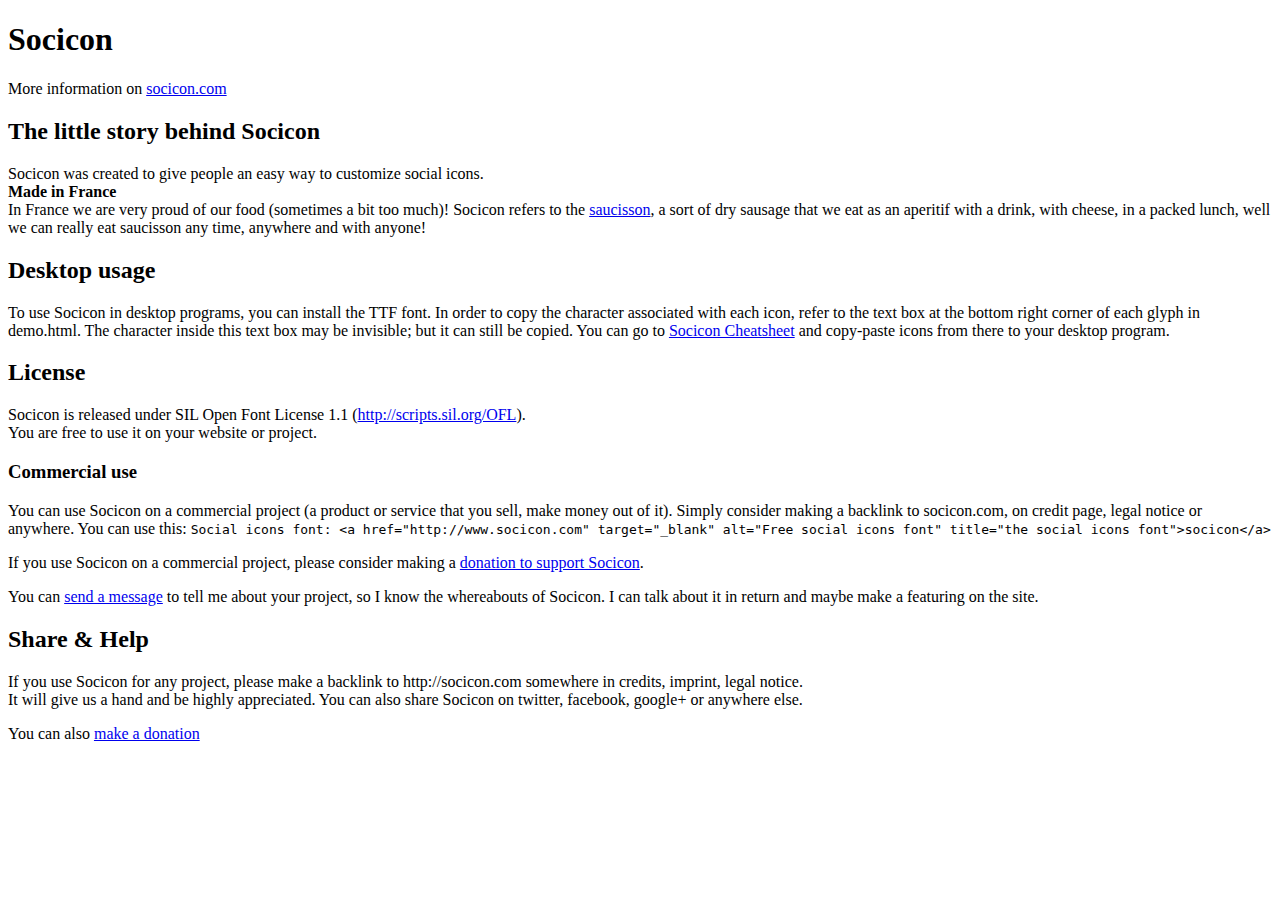
<file: lib/socicon/readme.html>
<!DOCTYPE html>
<html>
<head>
	<meta charset="utf-8"/>
</head>
<body>
<h1 id="socicon">Socicon</h1>

<p>More information on <a href="http://socicon.com/">socicon.com</a></p>

<h2 id="thelittlestorybehindsocicon">The little story behind Socicon</h2>

<p>Socicon was created to give people an easy way to customize social icons.<br/>
<strong>Made in France</strong><br/>
In France we are very proud of our food (sometimes a bit too much)! Socicon refers to the <a href="http://en.wikipedia.org/wiki/Saucisson">saucisson</a>, a sort of dry sausage that we eat as an aperitif with a drink, with cheese, in a packed lunch, well we can really eat saucisson any time, anywhere and with anyone!</p>

<h2 id="desktopusage">Desktop usage</h2>

<p>To use Socicon in desktop programs, you can install the TTF font. In order to copy the character associated with each icon, refer to the text box at the bottom right corner of each glyph in demo.html. The character inside this text box may be invisible; but it can still be copied. You can go to <a href="http://www.socicon.com/chart.php">Socicon Cheatsheet</a> and copy-paste icons from there to your desktop program.</p>

<h2 id="license">License</h2>

<p>Socicon is released under SIL Open Font License 1.1 (<a href="http://scripts.sil.org/OFL">http://scripts.sil.org/OFL</a>).<br/>
You are free to use it on your website or project. </p>

<h3 id="commercialuse">Commercial use</h3>

<p>You can use Socicon on a commercial project (a product or service that you sell, make money out of it). Simply consider making a backlink to socicon.com, on credit page, legal notice or anywhere. You can use this:
<code>Social icons font: &lt;a href=&quot;http://www.socicon.com&quot; target=&quot;_blank&quot; alt=&quot;Free social icons font&quot; title=&quot;the social icons font&quot;&gt;socicon&lt;/a&gt;</code></p>

<p>If you use Socicon on a commercial project, please consider making a <a href="https://www.paypal.com/cgi-bin/webscr?cmd=_s-xclick&amp;hosted_button_id=MMAFH9MJUDYJE">donation to support Socicon</a>.</p>

<p>You can <a href="&#109;&#97;&#105;&#108;&#x74;&#111;&#x3a;&#x68;&#x65;&#108;&#x6c;&#x6f;&#x40;&#x73;&#111;&#99;&#105;&#99;&#111;&#110;&#46;&#99;&#x6f;&#109;">&#115;&#x65;&#x6e;&#x64; &#x61; &#109;&#x65;&#x73;&#115;&#97;&#103;&#x65;</a> to tell me about your project, so I know the whereabouts of Socicon. I can talk about it in return and maybe make a featuring on the site.</p>

<h2 id="sharehelp">Share &amp; Help</h2>

<p>If you use Socicon for any project, please make a backlink to http://socicon.com somewhere in credits, imprint, legal notice.<br/>
It will give us a hand and be highly appreciated.
You can also share Socicon on twitter, facebook, google+ or anywhere else.</p>

<p>You can also <a href="https://www.paypal.com/cgi-bin/webscr?cmd=_s-xclick&amp;hosted_button_id=MMAFH9MJUDYJE">make a donation</a></p>

</body>
</html>
</file>
<file: lib/vex-dialog/vex.css>
@keyframes vex-fadein {
    0% {
        opacity: 0; }
    100% {
        opacity: 1; } }

@-webkit-keyframes vex-fadein {
    0% {
        opacity: 0; }
    100% {
        opacity: 1; } }

@-moz-keyframes vex-fadein {
    0% {
        opacity: 0; }
    100% {
        opacity: 1; } }

@-ms-keyframes vex-fadein {
    0% {
        opacity: 0; }
    100% {
        opacity: 1; } }

@-o-keyframes vex-fadein {
    0% {
        opacity: 0; }
    100% {
        opacity: 1; } }

@keyframes vex-fadeout {
    0% {
        opacity: 1; }
    100% {
        opacity: 0; } }

@-webkit-keyframes vex-fadeout {
    0% {
        opacity: 1; }
    100% {
        opacity: 0; } }

@-moz-keyframes vex-fadeout {
    0% {
        opacity: 1; }
    100% {
        opacity: 0; } }

@-ms-keyframes vex-fadeout {
    0% {
        opacity: 1; }
    100% {
        opacity: 0; } }

@-o-keyframes vex-fadeout {
    0% {
        opacity: 1; }
    100% {
        opacity: 0; } }

@keyframes vex-rotation {
    0% {
        transform: rotate(0deg);
        -webkit-transform: rotate(0deg);
        -moz-transform: rotate(0deg);
        -ms-transform: rotate(0deg);
        -o-transform: rotate(0deg); }
    100% {
        transform: rotate(359deg);
        -webkit-transform: rotate(359deg);
        -moz-transform: rotate(359deg);
        -ms-transform: rotate(359deg);
        -o-transform: rotate(359deg); } }

@-webkit-keyframes vex-rotation {
    0% {
        transform: rotate(0deg);
        -webkit-transform: rotate(0deg);
        -moz-transform: rotate(0deg);
        -ms-transform: rotate(0deg);
        -o-transform: rotate(0deg); }
    100% {
        transform: rotate(359deg);
        -webkit-transform: rotate(359deg);
        -moz-transform: rotate(359deg);
        -ms-transform: rotate(359deg);
        -o-transform: rotate(359deg); } }

@-moz-keyframes vex-rotation {
    0% {
        transform: rotate(0deg);
        -webkit-transform: rotate(0deg);
        -moz-transform: rotate(0deg);
        -ms-transform: rotate(0deg);
        -o-transform: rotate(0deg); }
    100% {
        transform: rotate(359deg);
        -webkit-transform: rotate(359deg);
        -moz-transform: rotate(359deg);
        -ms-transform: rotate(359deg);
        -o-transform: rotate(359deg); } }

@-ms-keyframes vex-rotation {
    0% {
        transform: rotate(0deg);
        -webkit-transform: rotate(0deg);
        -moz-transform: rotate(0deg);
        -ms-transform: rotate(0deg);
        -o-transform: rotate(0deg); }
    100% {
        transform: rotate(359deg);
        -webkit-transform: rotate(359deg);
        -moz-transform: rotate(359deg);
        -ms-transform: rotate(359deg);
        -o-transform: rotate(359deg); } }

@-o-keyframes vex-rotation {
    0% {
        transform: rotate(0deg);
        -webkit-transform: rotate(0deg);
        -moz-transform: rotate(0deg);
        -ms-transform: rotate(0deg);
        -o-transform: rotate(0deg); }
    100% {
        transform: rotate(359deg);
        -webkit-transform: rotate(359deg);
        -moz-transform: rotate(359deg);
        -ms-transform: rotate(359deg);
        -o-transform: rotate(359deg); } }

.vex, .vex *, .vex *:before, .vex *:after {
    -moz-box-sizing: border-box;
    -webkit-box-sizing: border-box;
    box-sizing: border-box; }

.vex {
    position: fixed;
    overflow: auto;
    -webkit-overflow-scrolling: touch;
    z-index: 1111;
    top: 0;
    right: 0;
    bottom: 0;
    left: 0; }

.vex-scrollbar-measure {
    position: absolute;
    top: -9999px;
    width: 50px;
    height: 50px;
    overflow: scroll; }

.vex-overlay {
    background: #000;
    filter: alpha(opacity=40);
    -ms-filter: "progid:DXImageTransform.Microsoft.Alpha(Opacity=40)"; }

.vex-overlay {
    animation: vex-fadein 0.5s;
    -webkit-animation: vex-fadein 0.5s;
    -moz-animation: vex-fadein 0.5s;
    -ms-animation: vex-fadein 0.5s;
    -o-animation: vex-fadein 0.5s;
    -webkit-backface-visibility: hidden;
    position: fixed;
    background: rgba(0, 0, 0, 0.4);
    top: 0;
    right: 0;
    bottom: 0;
    left: 0; }
.vex.vex-closing .vex-overlay {
    animation: vex-fadeout 0.5s;
    -webkit-animation: vex-fadeout 0.5s;
    -moz-animation: vex-fadeout 0.5s;
    -ms-animation: vex-fadeout 0.5s;
    -o-animation: vex-fadeout 0.5s;
    -webkit-backface-visibility: hidden; }

.vex-content {
    animation: vex-fadein 0.5s;
    -webkit-animation: vex-fadein 0.5s;
    -moz-animation: vex-fadein 0.5s;
    -ms-animation: vex-fadein 0.5s;
    -o-animation: vex-fadein 0.5s;
    -webkit-backface-visibility: hidden;
    background: #fff; }
.vex.vex-closing .vex-content {
    animation: vex-fadeout 0.5s;
    -webkit-animation: vex-fadeout 0.5s;
    -moz-animation: vex-fadeout 0.5s;
    -ms-animation: vex-fadeout 0.5s;
    -o-animation: vex-fadeout 0.5s;
    -webkit-backface-visibility: hidden; }

.vex-close:before {
    font-family: Arial, sans-serif;
    content: "\00D7"; }

.vex-dialog-form {
    margin: 0; }

.vex-dialog-button {
    text-rendering: optimizeLegibility;
    -moz-appearance: none;
    -webkit-appearance: none;
    cursor: pointer;
    -webkit-tap-highlight-color: transparent; }

.vex-loading-spinner {
    animation: vex-rotation 0.7s linear infinite;
    -webkit-animation: vex-rotation 0.7s linear infinite;
    -moz-animation: vex-rotation 0.7s linear infinite;
    -ms-animation: vex-rotation 0.7s linear infinite;
    -o-animation: vex-rotation 0.7s linear infinite;
    -webkit-backface-visibility: hidden;
    -moz-box-shadow: 0 0 1em rgba(0, 0, 0, 0.1);
    -webkit-box-shadow: 0 0 1em rgba(0, 0, 0, 0.1);
    box-shadow: 0 0 1em rgba(0, 0, 0, 0.1);
    position: fixed;
    z-index: 1112;
    margin: auto;
    top: 0;
    right: 0;
    bottom: 0;
    left: 0;
    height: 2em;
    width: 2em;
    background: #fff; }

body.vex-open {
    overflow: hidden; }
</file>
<file: lib/vex-dialog/vex-theme-os.css>
@keyframes vex-flyin {
    0% {
        opacity: 0;
        transform: translateY(-40px);
        -webkit-transform: translateY(-40px);
        -moz-transform: translateY(-40px);
        -ms-transform: translateY(-40px);
        -o-transform: translateY(-40px); }
    100% {
        opacity: 1;
        transform: translateY(0);
        -webkit-transform: translateY(0);
        -moz-transform: translateY(0);
        -ms-transform: translateY(0);
        -o-transform: translateY(0); } }

@-webkit-keyframes vex-flyin {
    0% {
        opacity: 0;
        transform: translateY(-40px);
        -webkit-transform: translateY(-40px);
        -moz-transform: translateY(-40px);
        -ms-transform: translateY(-40px);
        -o-transform: translateY(-40px); }
    100% {
        opacity: 1;
        transform: translateY(0);
        -webkit-transform: translateY(0);
        -moz-transform: translateY(0);
        -ms-transform: translateY(0);
        -o-transform: translateY(0); } }

@-moz-keyframes vex-flyin {
    0% {
        opacity: 0;
        transform: translateY(-40px);
        -webkit-transform: translateY(-40px);
        -moz-transform: translateY(-40px);
        -ms-transform: translateY(-40px);
        -o-transform: translateY(-40px); }
    100% {
        opacity: 1;
        transform: translateY(0);
        -webkit-transform: translateY(0);
        -moz-transform: translateY(0);
        -ms-transform: translateY(0);
        -o-transform: translateY(0); } }

@-ms-keyframes vex-flyin {
    0% {
        opacity: 0;
        transform: translateY(-40px);
        -webkit-transform: translateY(-40px);
        -moz-transform: translateY(-40px);
        -ms-transform: translateY(-40px);
        -o-transform: translateY(-40px); }
    100% {
        opacity: 1;
        transform: translateY(0);
        -webkit-transform: translateY(0);
        -moz-transform: translateY(0);
        -ms-transform: translateY(0);
        -o-transform: translateY(0); } }

@-o-keyframes vex-flyin {
    0% {
        opacity: 0;
        transform: translateY(-40px);
        -webkit-transform: translateY(-40px);
        -moz-transform: translateY(-40px);
        -ms-transform: translateY(-40px);
        -o-transform: translateY(-40px); }
    100% {
        opacity: 1;
        transform: translateY(0);
        -webkit-transform: translateY(0);
        -moz-transform: translateY(0);
        -ms-transform: translateY(0);
        -o-transform: translateY(0); } }

@keyframes vex-flyout {
    0% {
        opacity: 1;
        transform: translateY(0);
        -webkit-transform: translateY(0);
        -moz-transform: translateY(0);
        -ms-transform: translateY(0);
        -o-transform: translateY(0); }
    100% {
        opacity: 0;
        transform: translateY(-40px);
        -webkit-transform: translateY(-40px);
        -moz-transform: translateY(-40px);
        -ms-transform: translateY(-40px);
        -o-transform: translateY(-40px); } }

@-webkit-keyframes vex-flyout {
    0% {
        opacity: 1;
        transform: translateY(0);
        -webkit-transform: translateY(0);
        -moz-transform: translateY(0);
        -ms-transform: translateY(0);
        -o-transform: translateY(0); }
    100% {
        opacity: 0;
        transform: translateY(-40px);
        -webkit-transform: translateY(-40px);
        -moz-transform: translateY(-40px);
        -ms-transform: translateY(-40px);
        -o-transform: translateY(-40px); } }

@-moz-keyframes vex-flyout {
    0% {
        opacity: 1;
        transform: translateY(0);
        -webkit-transform: translateY(0);
        -moz-transform: translateY(0);
        -ms-transform: translateY(0);
        -o-transform: translateY(0); }
    100% {
        opacity: 0;
        transform: translateY(-40px);
        -webkit-transform: translateY(-40px);
        -moz-transform: translateY(-40px);
        -ms-transform: translateY(-40px);
        -o-transform: translateY(-40px); } }

@-ms-keyframes vex-flyout {
    0% {
        opacity: 1;
        transform: translateY(0);
        -webkit-transform: translateY(0);
        -moz-transform: translateY(0);
        -ms-transform: translateY(0);
        -o-transform: translateY(0); }
    100% {
        opacity: 0;
        transform: translateY(-40px);
        -webkit-transform: translateY(-40px);
        -moz-transform: translateY(-40px);
        -ms-transform: translateY(-40px);
        -o-transform: translateY(-40px); } }

@-o-keyframes vex-flyout {
    0% {
        opacity: 1;
        transform: translateY(0);
        -webkit-transform: translateY(0);
        -moz-transform: translateY(0);
        -ms-transform: translateY(0);
        -o-transform: translateY(0); }
    100% {
        opacity: 0;
        transform: translateY(-40px);
        -webkit-transform: translateY(-40px);
        -moz-transform: translateY(-40px);
        -ms-transform: translateY(-40px);
        -o-transform: translateY(-40px); } }

@keyframes vex-pulse {
    0% {
        -moz-box-shadow: inset 0 0 0 300px transparent;
        -webkit-box-shadow: inset 0 0 0 300px transparent;
        box-shadow: inset 0 0 0 300px transparent; }
    70% {
        -moz-box-shadow: inset 0 0 0 300px rgba(255, 255, 255, 0.25);
        -webkit-box-shadow: inset 0 0 0 300px rgba(255, 255, 255, 0.25);
        box-shadow: inset 0 0 0 300px rgba(255, 255, 255, 0.25); }
    100% {
        -moz-box-shadow: inset 0 0 0 300px transparent;
        -webkit-box-shadow: inset 0 0 0 300px transparent;
        box-shadow: inset 0 0 0 300px transparent; } }

@-webkit-keyframes vex-pulse {
    0% {
        -moz-box-shadow: inset 0 0 0 300px transparent;
        -webkit-box-shadow: inset 0 0 0 300px transparent;
        box-shadow: inset 0 0 0 300px transparent; }
    70% {
        -moz-box-shadow: inset 0 0 0 300px rgba(255, 255, 255, 0.25);
        -webkit-box-shadow: inset 0 0 0 300px rgba(255, 255, 255, 0.25);
        box-shadow: inset 0 0 0 300px rgba(255, 255, 255, 0.25); }
    100% {
        -moz-box-shadow: inset 0 0 0 300px transparent;
        -webkit-box-shadow: inset 0 0 0 300px transparent;
        box-shadow: inset 0 0 0 300px transparent; } }

@-moz-keyframes vex-pulse {
    0% {
        -moz-box-shadow: inset 0 0 0 300px transparent;
        -webkit-box-shadow: inset 0 0 0 300px transparent;
        box-shadow: inset 0 0 0 300px transparent; }
    70% {
        -moz-box-shadow: inset 0 0 0 300px rgba(255, 255, 255, 0.25);
        -webkit-box-shadow: inset 0 0 0 300px rgba(255, 255, 255, 0.25);
        box-shadow: inset 0 0 0 300px rgba(255, 255, 255, 0.25); }
    100% {
        -moz-box-shadow: inset 0 0 0 300px transparent;
        -webkit-box-shadow: inset 0 0 0 300px transparent;
        box-shadow: inset 0 0 0 300px transparent; } }

@-ms-keyframes vex-pulse {
    0% {
        -moz-box-shadow: inset 0 0 0 300px transparent;
        -webkit-box-shadow: inset 0 0 0 300px transparent;
        box-shadow: inset 0 0 0 300px transparent; }
    70% {
        -moz-box-shadow: inset 0 0 0 300px rgba(255, 255, 255, 0.25);
        -webkit-box-shadow: inset 0 0 0 300px rgba(255, 255, 255, 0.25);
        box-shadow: inset 0 0 0 300px rgba(255, 255, 255, 0.25); }
    100% {
        -moz-box-shadow: inset 0 0 0 300px transparent;
        -webkit-box-shadow: inset 0 0 0 300px transparent;
        box-shadow: inset 0 0 0 300px transparent; } }

@-o-keyframes vex-pulse {
    0% {
        -moz-box-shadow: inset 0 0 0 300px transparent;
        -webkit-box-shadow: inset 0 0 0 300px transparent;
        box-shadow: inset 0 0 0 300px transparent; }
    70% {
        -moz-box-shadow: inset 0 0 0 300px rgba(255, 255, 255, 0.25);
        -webkit-box-shadow: inset 0 0 0 300px rgba(255, 255, 255, 0.25);
        box-shadow: inset 0 0 0 300px rgba(255, 255, 255, 0.25); }
    100% {
        -moz-box-shadow: inset 0 0 0 300px transparent;
        -webkit-box-shadow: inset 0 0 0 300px transparent;
        box-shadow: inset 0 0 0 300px transparent; } }

.vex.vex-theme-os {
    padding-top: 160px;
    padding-bottom: 160px; }
.vex.vex-theme-os.vex-closing .vex-content {
    animation: vex-flyout 0.5s;
    -webkit-animation: vex-flyout 0.5s;
    -moz-animation: vex-flyout 0.5s;
    -ms-animation: vex-flyout 0.5s;
    -o-animation: vex-flyout 0.5s;
    -webkit-backface-visibility: hidden; }
.vex.vex-theme-os .vex-content {
    animation: vex-flyin 0.5s;
    -webkit-animation: vex-flyin 0.5s;
    -moz-animation: vex-flyin 0.5s;
    -ms-animation: vex-flyin 0.5s;
    -o-animation: vex-flyin 0.5s;
    -webkit-backface-visibility: hidden; }
.vex.vex-theme-os .vex-content {
    -moz-border-radius: 5px;
    -webkit-border-radius: 5px;
    border-radius: 5px;
    -moz-box-shadow: inset 0 1px #a6a6a6, 0 0 0 1px rgba(0, 0, 0, 0.08);
    -webkit-box-shadow: inset 0 1px #a6a6a6, 0 0 0 1px rgba(0, 0, 0, 0.08);
    box-shadow: inset 0 1px #a6a6a6, 0 0 0 1px rgba(0, 0, 0, 0.08);
    font-family: "Helvetica Neue", sans-serif;
    border-top: 20px solid #bbb;
    background: #f0f0f0;
    color: #444;
    padding: 1em;
    position: relative;
    margin: 0 auto;
    max-width: 100%;
    width: 450px;
    font-size: 1.1em;
    line-height: 1.5em; }
.vex.vex-theme-os .vex-content h1, .vex.vex-theme-os .vex-content h2, .vex.vex-theme-os .vex-content h3, .vex.vex-theme-os .vex-content h4, .vex.vex-theme-os .vex-content h5, .vex.vex-theme-os .vex-content h6, .vex.vex-theme-os .vex-content p, .vex.vex-theme-os .vex-content ul, .vex.vex-theme-os .vex-content li {
    color: inherit; }
.vex.vex-theme-os .vex-close {
    -moz-border-radius: 0 5px 0 0;
    -webkit-border-radius: 0 5px 0 0;
    border-radius: 0 5px 0 0;
    position: absolute;
    top: 0;
    right: 0;
    cursor: pointer; }
.vex.vex-theme-os .vex-close:before {
    -moz-border-radius: 3px;
    -webkit-border-radius: 3px;
    border-radius: 3px;
    position: absolute;
    content: "\00D7";
    font-size: 26px;
    font-weight: normal;
    line-height: 31px;
    height: 30px;
    width: 30px;
    text-align: center;
    top: 3px;
    right: 3px;
    color: #bbb;
    background: transparent; }
.vex.vex-theme-os .vex-close:hover:before, .vex.vex-theme-os .vex-close:active:before {
    color: #777;
    background: #e0e0e0; }
.vex.vex-theme-os .vex-dialog-form .vex-dialog-message {
    margin-bottom: .5em; }
.vex.vex-theme-os .vex-dialog-form .vex-dialog-input {
    margin-bottom: 1em; }
.vex.vex-theme-os .vex-dialog-form .vex-dialog-input select, .vex.vex-theme-os .vex-dialog-form .vex-dialog-input textarea, .vex.vex-theme-os .vex-dialog-form .vex-dialog-input input[type="date"], .vex.vex-theme-os .vex-dialog-form .vex-dialog-input input[type="datetime"], .vex.vex-theme-os .vex-dialog-form .vex-dialog-input input[type="datetime-local"], .vex.vex-theme-os .vex-dialog-form .vex-dialog-input input[type="email"], .vex.vex-theme-os .vex-dialog-form .vex-dialog-input input[type="month"], .vex.vex-theme-os .vex-dialog-form .vex-dialog-input input[type="number"], .vex.vex-theme-os .vex-dialog-form .vex-dialog-input input[type="password"], .vex.vex-theme-os .vex-dialog-form .vex-dialog-input input[type="search"], .vex.vex-theme-os .vex-dialog-form .vex-dialog-input input[type="tel"], .vex.vex-theme-os .vex-dialog-form .vex-dialog-input input[type="text"], .vex.vex-theme-os .vex-dialog-form .vex-dialog-input input[type="time"], .vex.vex-theme-os .vex-dialog-form .vex-dialog-input input[type="url"], .vex.vex-theme-os .vex-dialog-form .vex-dialog-input input[type="week"] {
    -moz-border-radius: 3px;
    -webkit-border-radius: 3px;
    border-radius: 3px;
    background: #fff;
    width: 100%;
    padding: .25em .67em;
    border: 0;
    font-family: inherit;
    font-weight: inherit;
    font-size: inherit;
    min-height: 2.5em;
    margin: 0 0 .25em; }
.vex.vex-theme-os .vex-dialog-form .vex-dialog-input select:focus, .vex.vex-theme-os .vex-dialog-form .vex-dialog-input textarea:focus, .vex.vex-theme-os .vex-dialog-form .vex-dialog-input input[type="date"]:focus, .vex.vex-theme-os .vex-dialog-form .vex-dialog-input input[type="datetime"]:focus, .vex.vex-theme-os .vex-dialog-form .vex-dialog-input input[type="datetime-local"]:focus, .vex.vex-theme-os .vex-dialog-form .vex-dialog-input input[type="email"]:focus, .vex.vex-theme-os .vex-dialog-form .vex-dialog-input input[type="month"]:focus, .vex.vex-theme-os .vex-dialog-form .vex-dialog-input input[type="number"]:focus, .vex.vex-theme-os .vex-dialog-form .vex-dialog-input input[type="password"]:focus, .vex.vex-theme-os .vex-dialog-form .vex-dialog-input input[type="search"]:focus, .vex.vex-theme-os .vex-dialog-form .vex-dialog-input input[type="tel"]:focus, .vex.vex-theme-os .vex-dialog-form .vex-dialog-input input[type="text"]:focus, .vex.vex-theme-os .vex-dialog-form .vex-dialog-input input[type="time"]:focus, .vex.vex-theme-os .vex-dialog-form .vex-dialog-input input[type="url"]:focus, .vex.vex-theme-os .vex-dialog-form .vex-dialog-input input[type="week"]:focus {
    -moz-box-shadow: inset 0 0 0 1px #3288e6;
    -webkit-box-shadow: inset 0 0 0 1px #3288e6;
    box-shadow: inset 0 0 0 1px #3288e6;
    outline: none; }
.vex.vex-theme-os .vex-dialog-form .vex-dialog-buttons {
    *zoom: 1; }
.vex.vex-theme-os .vex-dialog-form .vex-dialog-buttons:after {
    content: "";
    display: table;
    clear: both; }
.vex.vex-theme-os .vex-dialog-button {
    -moz-border-radius: 3px;
    -webkit-border-radius: 3px;
    border-radius: 3px;
    border: 0;
    float: right;
    margin: 0 0 0 .5em;
    font-family: inherit;
    text-transform: uppercase;
    letter-spacing: .1em;
    font-size: .8em;
    line-height: 1em;
    padding: .75em 2em; }
.vex.vex-theme-os .vex-dialog-button.vex-last {
    margin-left: 0; }
.vex.vex-theme-os .vex-dialog-button:focus {
    animation: vex-pulse 1.1s infinite;
    -webkit-animation: vex-pulse 1.1s infinite;
    -moz-animation: vex-pulse 1.1s infinite;
    -ms-animation: vex-pulse 1.1s infinite;
    -o-animation: vex-pulse 1.1s infinite;
    -webkit-backface-visibility: hidden;
    outline: none; }
@media (max-width: 568px) {
    .vex.vex-theme-os .vex-dialog-button:focus {
        animation: none;
        -webkit-animation: none;
        -moz-animation: none;
        -ms-animation: none;
        -o-animation: none;
        -webkit-backface-visibility: hidden; } }
.vex.vex-theme-os .vex-dialog-button.vex-dialog-button-primary {
    background: #3288e6;
    color: #fff; }
.vex.vex-theme-os .vex-dialog-button.vex-dialog-button-secondary {
    background: #e0e0e0;
    color: #777; }

.vex-loading-spinner.vex-theme-os {
    -moz-box-shadow: 0 0 0 1px rgba(0, 0, 0, 0.2), 0 0 0.5em rgba(0, 0, 0, 0.2);
    -webkit-box-shadow: 0 0 0 1px rgba(0, 0, 0, 0.2), 0 0 0.5em rgba(0, 0, 0, 0.2);
    box-shadow: 0 0 0 1px rgba(0, 0, 0, 0.2), 0 0 0.5em rgba(0, 0, 0, 0.2);
    -moz-border-radius: 100%;
    -webkit-border-radius: 100%;
    border-radius: 100%;
    background: rgba(255, 255, 255, 0.2);
    width: 0;
    height: 0;
    border: 1.2em solid #bbb;
    border-top-color: #f0f0f0;
    border-bottom-color: #f0f0f0; }
</file>
<file: lib/socicon/style.css>
@font-face {
  font-family: 'Socicon';
  src:  url('fonts/Socicon.eot?3i0ff0');
  src:  url('fonts/Socicon.eot?3i0ff0#iefix') format('embedded-opentype'),
    url('fonts/Socicon.woff2?3i0ff0') format('woff2'),
    url('fonts/Socicon.ttf?3i0ff0') format('truetype'),
    url('fonts/Socicon.woff?3i0ff0') format('woff'),
    url('fonts/Socicon.svg?3i0ff0#Socicon') format('svg');
  font-weight: normal;
  font-style: normal;
}

[class^="socicon-"], [class*=" socicon-"] {
  /* use !important to prevent issues with browser extensions that change fonts */
  font-family: 'Socicon' !important;
  speak: none;
  font-style: normal;
  font-weight: normal;
  font-variant: normal;
  text-transform: none;
  line-height: 1;

  /* Better Font Rendering =========== */
  -webkit-font-smoothing: antialiased;
  -moz-osx-font-smoothing: grayscale;
}

.socicon-500px:before {
  content: "\e000";
}
.socicon-8tracks:before {
  content: "\e001";
}
.socicon-airbnb:before {
  content: "\e002";
}
.socicon-alliance:before {
  content: "\e003";
}
.socicon-amazon:before {
  content: "\e004";
}
.socicon-amplement:before {
  content: "\e005";
}
.socicon-android:before {
  content: "\e006";
}
.socicon-angellist:before {
  content: "\e007";
}
.socicon-apple:before {
  content: "\e008";
}
.socicon-appnet:before {
  content: "\e009";
}
.socicon-baidu:before {
  content: "\e00a";
}
.socicon-bandcamp:before {
  content: "\e00b";
}
.socicon-battlenet:before {
  content: "\e00c";
}
.socicon-beam:before {
  content: "\e00d";
}
.socicon-bebee:before {
  content: "\e00e";
}
.socicon-bebo:before {
  content: "\e00f";
}
.socicon-behance:before {
  content: "\e010";
}
.socicon-blizzard:before {
  content: "\e011";
}
.socicon-blogger:before {
  content: "\e012";
}
.socicon-buffer:before {
  content: "\e013";
}
.socicon-chrome:before {
  content: "\e014";
}
.socicon-coderwall:before {
  content: "\e015";
}
.socicon-curse:before {
  content: "\e016";
}
.socicon-dailymotion:before {
  content: "\e017";
}
.socicon-deezer:before {
  content: "\e018";
}
.socicon-delicious:before {
  content: "\e019";
}
.socicon-deviantart:before {
  content: "\e01a";
}
.socicon-diablo:before {
  content: "\e01b";
}
.socicon-digg:before {
  content: "\e01c";
}
.socicon-discord:before {
  content: "\e01d";
}
.socicon-disqus:before {
  content: "\e01e";
}
.socicon-douban:before {
  content: "\e01f";
}
.socicon-draugiem:before {
  content: "\e020";
}
.socicon-dribbble:before {
  content: "\e021";
}
.socicon-drupal:before {
  content: "\e022";
}
.socicon-ebay:before {
  content: "\e023";
}
.socicon-ello:before {
  content: "\e024";
}
.socicon-endomodo:before {
  content: "\e025";
}
.socicon-envato:before {
  content: "\e026";
}
.socicon-etsy:before {
  content: "\e027";
}
.socicon-facebook:before {
  content: "\e028";
}
.socicon-feedburner:before {
  content: "\e029";
}
.socicon-filmweb:before {
  content: "\e02a";
}
.socicon-firefox:before {
  content: "\e02b";
}
.socicon-flattr:before {
  content: "\e02c";
}
.socicon-flickr:before {
  content: "\e02d";
}
.socicon-formulr:before {
  content: "\e02e";
}
.socicon-forrst:before {
  content: "\e02f";
}
.socicon-foursquare:before {
  content: "\e030";
}
.socicon-friendfeed:before {
  content: "\e031";
}
.socicon-github:before {
  content: "\e032";
}
.socicon-goodreads:before {
  content: "\e033";
}
.socicon-google:before {
  content: "\e034";
}
.socicon-google-scholar:before {
  content: "\e035";
}
.socicon-googlegroups:before {
  content: "\e036";
}
.socicon-googlephotos:before {
  content: "\e037";
}
.socicon-googleplus:before {
  content: "\e038";
}
.socicon-grooveshark:before {
  content: "\e039";
}
.socicon-hackerrank:before {
  content: "\e03a";
}
.socicon-hearthstone:before {
  content: "\e03b";
}
.socicon-hellocoton:before {
  content: "\e03c";
}
.socicon-heroes:before {
  content: "\e03d";
}
.socicon-hitbox:before {
  content: "\e03e";
}
.socicon-horde:before {
  content: "\e03f";
}
.socicon-houzz:before {
  content: "\e040";
}
.socicon-icq:before {
  content: "\e041";
}
.socicon-identica:before {
  content: "\e042";
}
.socicon-imdb:before {
  content: "\e043";
}
.socicon-instagram:before {
  content: "\e044";
}
.socicon-issuu:before {
  content: "\e045";
}
.socicon-istock:before {
  content: "\e046";
}
.socicon-itunes:before {
  content: "\e047";
}
.socicon-keybase:before {
  content: "\e048";
}
.socicon-lanyrd:before {
  content: "\e049";
}
.socicon-lastfm:before {
  content: "\e04a";
}
.socicon-line:before {
  content: "\e04b";
}
.socicon-linkedin:before {
  content: "\e04c";
}
.socicon-livejournal:before {
  content: "\e04d";
}
.socicon-lyft:before {
  content: "\e04e";
}
.socicon-macos:before {
  content: "\e04f";
}
.socicon-mail:before {
  content: "\e050";
}
.socicon-medium:before {
  content: "\e051";
}
.socicon-meetup:before {
  content: "\e052";
}
.socicon-mixcloud:before {
  content: "\e053";
}
.socicon-modelmayhem:before {
  content: "\e054";
}
.socicon-mumble:before {
  content: "\e055";
}
.socicon-myspace:before {
  content: "\e056";
}
.socicon-newsvine:before {
  content: "\e057";
}
.socicon-nintendo:before {
  content: "\e058";
}
.socicon-npm:before {
  content: "\e059";
}
.socicon-odnoklassniki:before {
  content: "\e05a";
}
.socicon-openid:before {
  content: "\e05b";
}
.socicon-opera:before {
  content: "\e05c";
}
.socicon-outlook:before {
  content: "\e05d";
}
.socicon-overwatch:before {
  content: "\e05e";
}
.socicon-patreon:before {
  content: "\e05f";
}
.socicon-paypal:before {
  content: "\e060";
}
.socicon-periscope:before {
  content: "\e061";
}
.socicon-persona:before {
  content: "\e062";
}
.socicon-pinterest:before {
  content: "\e063";
}
.socicon-play:before {
  content: "\e064";
}
.socicon-player:before {
  content: "\e065";
}
.socicon-playstation:before {
  content: "\e066";
}
.socicon-pocket:before {
  content: "\e067";
}
.socicon-qq:before {
  content: "\e068";
}
.socicon-quora:before {
  content: "\e069";
}
.socicon-raidcall:before {
  content: "\e06a";
}
.socicon-ravelry:before {
  content: "\e06b";
}
.socicon-reddit:before {
  content: "\e06c";
}
.socicon-renren:before {
  content: "\e06d";
}
.socicon-researchgate:before {
  content: "\e06e";
}
.socicon-residentadvisor:before {
  content: "\e06f";
}
.socicon-reverbnation:before {
  content: "\e070";
}
.socicon-rss:before {
  content: "\e071";
}
.socicon-sharethis:before {
  content: "\e072";
}
.socicon-skype:before {
  content: "\e073";
}
.socicon-slideshare:before {
  content: "\e074";
}
.socicon-smugmug:before {
  content: "\e075";
}
.socicon-snapchat:before {
  content: "\e076";
}
.socicon-songkick:before {
  content: "\e077";
}
.socicon-soundcloud:before {
  content: "\e078";
}
.socicon-spotify:before {
  content: "\e079";
}
.socicon-stackexchange:before {
  content: "\e07a";
}
.socicon-stackoverflow:before {
  content: "\e07b";
}
.socicon-starcraft:before {
  content: "\e07c";
}
.socicon-stayfriends:before {
  content: "\e07d";
}
.socicon-steam:before {
  content: "\e07e";
}
.socicon-storehouse:before {
  content: "\e07f";
}
.socicon-strava:before {
  content: "\e080";
}
.socicon-streamjar:before {
  content: "\e081";
}
.socicon-stumbleupon:before {
  content: "\e082";
}
.socicon-swarm:before {
  content: "\e083";
}
.socicon-teamspeak:before {
  content: "\e084";
}
.socicon-teamviewer:before {
  content: "\e085";
}
.socicon-technorati:before {
  content: "\e086";
}
.socicon-telegram:before {
  content: "\e087";
}
.socicon-tripadvisor:before {
  content: "\e088";
}
.socicon-tripit:before {
  content: "\e089";
}
.socicon-triplej:before {
  content: "\e08a";
}
.socicon-tumblr:before {
  content: "\e08b";
}
.socicon-twitch:before {
  content: "\e08c";
}
.socicon-twitter:before {
  content: "\e08d";
}
.socicon-uber:before {
  content: "\e08e";
}
.socicon-ventrilo:before {
  content: "\e08f";
}
.socicon-viadeo:before {
  content: "\e090";
}
.socicon-viber:before {
  content: "\e091";
}
.socicon-viewbug:before {
  content: "\e092";
}
.socicon-vimeo:before {
  content: "\e093";
}
.socicon-vine:before {
  content: "\e094";
}
.socicon-vkontakte:before {
  content: "\e095";
}
.socicon-warcraft:before {
  content: "\e096";
}
.socicon-wechat:before {
  content: "\e097";
}
.socicon-weibo:before {
  content: "\e098";
}
.socicon-whatsapp:before {
  content: "\e099";
}
.socicon-wikipedia:before {
  content: "\e09a";
}
.socicon-windows:before {
  content: "\e09b";
}
.socicon-wordpress:before {
  content: "\e09c";
}
.socicon-wykop:before {
  content: "\e09d";
}
.socicon-xbox:before {
  content: "\e09e";
}
.socicon-xing:before {
  content: "\e09f";
}
.socicon-yahoo:before {
  content: "\e0a0";
}
.socicon-yammer:before {
  content: "\e0a1";
}
.socicon-yandex:before {
  content: "\e0a2";
}
.socicon-yelp:before {
  content: "\e0a3";
}
.socicon-younow:before {
  content: "\e0a4";
}
.socicon-youtube:before {
  content: "\e0a5";
}
.socicon-zapier:before {
  content: "\e0a6";
}
.socicon-zerply:before {
  content: "\e0a7";
}
.socicon-zomato:before {
  content: "\e0a8";
}
.socicon-zynga:before {
  content: "\e0a9";
}
</file>
<file: css/main.css>
* {
  box-sizing: border-box;
}

*:focus {
  outline: none;
}

body {
  margin: 0;
  font-family: 'Museo Sans', sans-serif;
  font-weight: normal;
}

.page-wrap {
  overflow-x: hidden;
}

ul {
  margin: 0;
  padding: 0;
}

.vex textarea {
  resize: none;
}

.vex.vex-theme-os .vex-map-content {
  width: 600px;
}

.lightbox {
  display: none;
}

.google-map {
  width: 100%;
  height: 500px;
}

@font-face {
  font-family: 'Museo Slab';
  font-weight: normal;
  src: url(/../assets/font/Museo_Slab.otf);
}

@font-face {
  font-family: 'Museo Slab';
  font-weight: 100;
  src: url(/../assets/font/Museo_Slab_0.otf);
}

@font-face {
  font-family: 'Museo Slab';
  font-weight: 300;
  src: url(/../assets/font/Museo_Slab_1.otf);
}

@font-face {
  font-family: 'Museo Slab';
  font-weight: 500;
  src: url(/../assets/font/Museo_Slab_2.otf);
}

@font-face {
  font-family: 'Museo Slab';
  font-weight: 700;
  src: url(/../assets/font/Museo_Slab_3.otf);
}

@font-face {
  font-family: 'Museo Slab';
  font-weight: 900;
  src: url(/../assets/font/Museo_Slab_4.otf);
}

@font-face {
  font-family: 'Museo Slab';
  font-weight: 100;
  font-style: italic;
  src: url(/../assets/font/Museo_Slab_100italic.otf);
}

@font-face {
  font-family: 'Museo Slab';
  font-weight: 300;
  font-style: italic;
  src: url(/../assets/font/Museo_Slab_300italic.otf);
}

@font-face {
  font-family: 'Museo Slab';
  font-weight: 500;
  font-style: italic;
  src: url(/../assets/font/Museo_Slab_500italic.otf);
}

@font-face {
  font-family: 'Museo Slab';
  font-weight: 700;
  font-style: italic;
  src: url(/../assets/font/Museo_Slab_700italic.otf);
}

@font-face {
  font-family: 'Museo Slab';
  font-weight: 900;
  font-style: italic;
  src: url(/../assets/font/Museo_Slab_900italic.otf);
}

@font-face {
  font-family: 'Museo Slab';
  font-weight: bold;
  font-style: italic;
  src: url(/../assets/font/Museo_Slab_1000italic.otf);
}

@font-face {
  font-family: 'Museo Sans';
  font-weight: normal;
  src: url(/../assets/font/MuseoSans.otf);
}

@font-face {
  font-family: 'Museo Sans';
  font-weight: 100;
  src: url(/../assets/font/MuseoSans_0.otf);
}

@font-face {
  font-family: 'Museo Sans';
  font-weight: 300;
  src: url(/../assets/font/MuseoSans_1.otf);
}

@font-face {
  font-family: 'Museo Sans';
  font-weight: 600;
  src: url(/../assets/font/MuseoSans_2.otf);
}

@font-face {
  font-family: 'Museo Sans';
  font-weight: 900;
  src: url(/../assets/font/MuseoSans_3.otf);
}

@font-face {
  font-family: 'Museo Sans';
  font-weight: 100;
  font-style: italic;
  src: url(/../assets/font/MuseoSans_100_Italic.otf);
}

@font-face {
  font-family: 'Museo Sans';
  font-weight: 300;
  font-style: italic;
  src: url(/../assets/font/MuseoSans_300_Italic.otf);
}

@font-face {
  font-family: 'Museo Sans';
  font-weight: 500;
  font-style: italic;
  src: url(/../assets/font/MuseoSans_500_Italic.otf);
}

@font-face {
  font-family: 'Museo Sans';
  font-weight: 700;
  font-style: italic;
  src: url(/../assets/font/MuseoSans_700_Italic.otf);
}

@font-face {
  font-family: 'Museo Sans';
  font-weight: 900;
  font-style: italic;
  src: url(/../assets/font/MuseoSans_900_Italic.otf);
}

@media screen and (min-width: 1201px) {
  .col-lg-1:before {
    content: '';
    display: table;
  }
  .col-lg-1:after {
    content: '';
    display: table;
    clear: both;
  }

  .col-lg-1 > * {
    width: calc(99.9% * 1/1);
  }

  .col-lg-1 > *:nth-child(1n) {
    float: left;
    margin-right: 0;
    clear: none;
  }

  .col-lg-1 > *:last-child {
    margin-right: 0;
  }

  .col-lg-1 > *:nth-child(1n) {
    margin-right: 0;
    float: right;
  }

  .col-lg-1 > *:nth-child(1n + 1) {
    clear: both;
  }

  .col-lg-2:before {
    content: '';
    display: table;
  }

  .col-lg-2:after {
    content: '';
    display: table;
    clear: both;
  }

  .col-lg-2 > * {
    width: calc(99.9% * 1/2);
  }

  .col-lg-2 > *:nth-child(1n) {
    float: left;
    margin-right: 0;
    clear: none;
  }

  .col-lg-2 > *:last-child {
    margin-right: 0;
  }

  .col-lg-2 > *:nth-child(2n) {
    margin-right: 0;
    float: right;
  }

  .col-lg-2 > *:nth-child(2n + 1) {
    clear: both;
  }

  .col-lg-3:before {
    content: '';
    display: table;
  }

  .col-lg-3:after {
    content: '';
    display: table;
    clear: both;
  }

  .col-lg-3 > * {
    width: calc(99.9% * 1/3);
  }

  .col-lg-3 > *:nth-child(1n) {
    float: left;
    margin-right: 0;
    clear: none;
  }

  .col-lg-3 > *:last-child {
    margin-right: 0;
  }

  .col-lg-3 > *:nth-child(3n) {
    margin-right: 0;
    float: right;
  }

  .col-lg-3 > *:nth-child(3n + 1) {
    clear: both;
  }

  .col-lg-4:before {
    content: '';
    display: table;
  }

  .col-lg-4:after {
    content: '';
    display: table;
    clear: both;
  }

  .col-lg-4 > * {
    width: calc(99.9% * 1/4);
  }

  .col-lg-4 > *:nth-child(1n) {
    float: left;
    margin-right: 0;
    clear: none;
  }

  .col-lg-4 > *:last-child {
    margin-right: 0;
  }

  .col-lg-4 > *:nth-child(4n) {
    margin-right: 0;
    float: right;
  }

  .col-lg-4 > *:nth-child(4n + 1) {
    clear: both;
  }

  .col-lg-5:before {
    content: '';
    display: table;
  }

  .col-lg-5:after {
    content: '';
    display: table;
    clear: both;
  }

  .col-lg-5 > * {
    width: calc(99.9% * 1/5);
  }

  .col-lg-5 > *:nth-child(1n) {
    float: left;
    margin-right: 0;
    clear: none;
  }

  .col-lg-5 > *:last-child {
    margin-right: 0;
  }

  .col-lg-5 > *:nth-child(5n) {
    margin-right: 0;
    float: right;
  }

  .col-lg-5 > *:nth-child(5n + 1) {
    clear: both;
  }

  .col-lg-6:before {
    content: '';
    display: table;
  }

  .col-lg-6:after {
    content: '';
    display: table;
    clear: both;
  }

  .col-lg-6 > * {
    width: calc(99.9% * 1/6);
  }

  .col-lg-6 > *:nth-child(1n) {
    float: left;
    margin-right: 0;
    clear: none;
  }

  .col-lg-6 > *:last-child {
    margin-right: 0;
  }

  .col-lg-6 > *:nth-child(6n) {
    margin-right: 0;
    float: right;
  }

  .col-lg-6 > *:nth-child(6n + 1) {
    clear: both;
  }

  .col-lg-7:before {
    content: '';
    display: table;
  }

  .col-lg-7:after {
    content: '';
    display: table;
    clear: both;
  }

  .col-lg-7 > * {
    width: calc(99.9% * 1/7);
  }

  .col-lg-7 > *:nth-child(1n) {
    float: left;
    margin-right: 0;
    clear: none;
  }

  .col-lg-7 > *:last-child {
    margin-right: 0;
  }

  .col-lg-7 > *:nth-child(7n) {
    margin-right: 0;
    float: right;
  }

  .col-lg-7 > *:nth-child(7n + 1) {
    clear: both;
  }

  .col-lg-8:before {
    content: '';
    display: table;
  }

  .col-lg-8:after {
    content: '';
    display: table;
    clear: both;
  }

  .col-lg-8 > * {
    width: calc(99.9% * 1/8);
  }

  .col-lg-8 > *:nth-child(1n) {
    float: left;
    margin-right: 0;
    clear: none;
  }

  .col-lg-8 > *:last-child {
    margin-right: 0;
  }

  .col-lg-8 > *:nth-child(8n) {
    margin-right: 0;
    float: right;
  }

  .col-lg-8 > *:nth-child(8n + 1) {
    clear: both;
  }

  .col-lg-9:before {
    content: '';
    display: table;
  }

  .col-lg-9:after {
    content: '';
    display: table;
    clear: both;
  }

  .col-lg-9 > * {
    width: calc(99.9% * 1/9);
  }

  .col-lg-9 > *:nth-child(1n) {
    float: left;
    margin-right: 0;
    clear: none;
  }

  .col-lg-9 > *:last-child {
    margin-right: 0;
  }

  .col-lg-9 > *:nth-child(9n) {
    margin-right: 0;
    float: right;
  }

  .col-lg-9 > *:nth-child(9n + 1) {
    clear: both;
  }

  .col-lg-10:before {
    content: '';
    display: table;
  }

  .col-lg-10:after {
    content: '';
    display: table;
    clear: both;
  }

  .col-lg-10 > * {
    width: calc(99.9% * 1/10);
  }

  .col-lg-10 > *:nth-child(1n) {
    float: left;
    margin-right: 0;
    clear: none;
  }

  .col-lg-10 > *:last-child {
    margin-right: 0;
  }

  .col-lg-10 > *:nth-child(10n) {
    margin-right: 0;
    float: right;
  }

  .col-lg-10 > *:nth-child(10n + 1) {
    clear: both;
  }

  .col-lg-11:before {
    content: '';
    display: table;
  }

  .col-lg-11:after {
    content: '';
    display: table;
    clear: both;
  }

  .col-lg-11 > * {
    width: calc(99.9% * 1/11);
  }

  .col-lg-11 > *:nth-child(1n) {
    float: left;
    margin-right: 0;
    clear: none;
  }

  .col-lg-11 > *:last-child {
    margin-right: 0;
  }

  .col-lg-11 > *:nth-child(11n) {
    margin-right: 0;
    float: right;
  }

  .col-lg-11 > *:nth-child(11n + 1) {
    clear: both;
  }

  .col-lg-12:before {
    content: '';
    display: table;
  }

  .col-lg-12:after {
    content: '';
    display: table;
    clear: both;
  }

  .col-lg-12 > * {
    width: calc(99.9% * 1/12);
  }

  .col-lg-12 > *:nth-child(1n) {
    float: left;
    margin-right: 0;
    clear: none;
  }

  .col-lg-12 > *:last-child {
    margin-right: 0;
  }

  .col-lg-12 > *:nth-child(12n) {
    margin-right: 0;
    float: right;
  }

  .col-lg-12 > *:nth-child(12n + 1) {
    clear: both;
  }

  .hide-lg {
    display: none;
  }
}

@media screen and (min-width: 992px) and (max-width: 1200px) {
  .col-md-1:before {
    content: '';
    display: table;
  }
  .col-md-1:after {
    content: '';
    display: table;
    clear: both;
  }

  .col-md-1 > * {
    width: calc(99.9% * 1/1);
  }

  .col-md-1 > *:nth-child(1n) {
    float: left;
    margin-right: 0;
    clear: none;
  }

  .col-md-1 > *:last-child {
    margin-right: 0;
  }

  .col-md-1 > *:nth-child(1n) {
    margin-right: 0;
    float: right;
  }

  .col-md-1 > *:nth-child(1n + 1) {
    clear: both;
  }

  .col-md-2:before {
    content: '';
    display: table;
  }

  .col-md-2:after {
    content: '';
    display: table;
    clear: both;
  }

  .col-md-2 > * {
    width: calc(99.9% * 1/2);
  }

  .col-md-2 > *:nth-child(1n) {
    float: left;
    margin-right: 0;
    clear: none;
  }

  .col-md-2 > *:last-child {
    margin-right: 0;
  }

  .col-md-2 > *:nth-child(2n) {
    margin-right: 0;
    float: right;
  }

  .col-md-2 > *:nth-child(2n + 1) {
    clear: both;
  }

  .col-md-3:before {
    content: '';
    display: table;
  }

  .col-md-3:after {
    content: '';
    display: table;
    clear: both;
  }

  .col-md-3 > * {
    width: calc(99.9% * 1/3);
  }

  .col-md-3 > *:nth-child(1n) {
    float: left;
    margin-right: 0;
    clear: none;
  }

  .col-md-3 > *:last-child {
    margin-right: 0;
  }

  .col-md-3 > *:nth-child(3n) {
    margin-right: 0;
    float: right;
  }

  .col-md-3 > *:nth-child(3n + 1) {
    clear: both;
  }

  .col-md-4:before {
    content: '';
    display: table;
  }

  .col-md-4:after {
    content: '';
    display: table;
    clear: both;
  }

  .col-md-4 > * {
    width: calc(99.9% * 1/4);
  }

  .col-md-4 > *:nth-child(1n) {
    float: left;
    margin-right: 0;
    clear: none;
  }

  .col-md-4 > *:last-child {
    margin-right: 0;
  }

  .col-md-4 > *:nth-child(4n) {
    margin-right: 0;
    float: right;
  }

  .col-md-4 > *:nth-child(4n + 1) {
    clear: both;
  }

  .col-md-5:before {
    content: '';
    display: table;
  }

  .col-md-5:after {
    content: '';
    display: table;
    clear: both;
  }

  .col-md-5 > * {
    width: calc(99.9% * 1/5);
  }

  .col-md-5 > *:nth-child(1n) {
    float: left;
    margin-right: 0;
    clear: none;
  }

  .col-md-5 > *:last-child {
    margin-right: 0;
  }

  .col-md-5 > *:nth-child(5n) {
    margin-right: 0;
    float: right;
  }

  .col-md-5 > *:nth-child(5n + 1) {
    clear: both;
  }

  .col-md-6:before {
    content: '';
    display: table;
  }

  .col-md-6:after {
    content: '';
    display: table;
    clear: both;
  }

  .col-md-6 > * {
    width: calc(99.9% * 1/6);
  }

  .col-md-6 > *:nth-child(1n) {
    float: left;
    margin-right: 0;
    clear: none;
  }

  .col-md-6 > *:last-child {
    margin-right: 0;
  }

  .col-md-6 > *:nth-child(6n) {
    margin-right: 0;
    float: right;
  }

  .col-md-6 > *:nth-child(6n + 1) {
    clear: both;
  }

  .col-md-7:before {
    content: '';
    display: table;
  }

  .col-md-7:after {
    content: '';
    display: table;
    clear: both;
  }

  .col-md-7 > * {
    width: calc(99.9% * 1/7);
  }

  .col-md-7 > *:nth-child(1n) {
    float: left;
    margin-right: 0;
    clear: none;
  }

  .col-md-7 > *:last-child {
    margin-right: 0;
  }

  .col-md-7 > *:nth-child(7n) {
    margin-right: 0;
    float: right;
  }

  .col-md-7 > *:nth-child(7n + 1) {
    clear: both;
  }

  .col-md-8:before {
    content: '';
    display: table;
  }

  .col-md-8:after {
    content: '';
    display: table;
    clear: both;
  }

  .col-md-8 > * {
    width: calc(99.9% * 1/8);
  }

  .col-md-8 > *:nth-child(1n) {
    float: left;
    margin-right: 0;
    clear: none;
  }

  .col-md-8 > *:last-child {
    margin-right: 0;
  }

  .col-md-8 > *:nth-child(8n) {
    margin-right: 0;
    float: right;
  }

  .col-md-8 > *:nth-child(8n + 1) {
    clear: both;
  }

  .col-md-9:before {
    content: '';
    display: table;
  }

  .col-md-9:after {
    content: '';
    display: table;
    clear: both;
  }

  .col-md-9 > * {
    width: calc(99.9% * 1/9);
  }

  .col-md-9 > *:nth-child(1n) {
    float: left;
    margin-right: 0;
    clear: none;
  }

  .col-md-9 > *:last-child {
    margin-right: 0;
  }

  .col-md-9 > *:nth-child(9n) {
    margin-right: 0;
    float: right;
  }

  .col-md-9 > *:nth-child(9n + 1) {
    clear: both;
  }

  .col-md-10:before {
    content: '';
    display: table;
  }

  .col-md-10:after {
    content: '';
    display: table;
    clear: both;
  }

  .col-md-10 > * {
    width: calc(99.9% * 1/10);
  }

  .col-md-10 > *:nth-child(1n) {
    float: left;
    margin-right: 0;
    clear: none;
  }

  .col-md-10 > *:last-child {
    margin-right: 0;
  }

  .col-md-10 > *:nth-child(10n) {
    margin-right: 0;
    float: right;
  }

  .col-md-10 > *:nth-child(10n + 1) {
    clear: both;
  }

  .col-md-11:before {
    content: '';
    display: table;
  }

  .col-md-11:after {
    content: '';
    display: table;
    clear: both;
  }

  .col-md-11 > * {
    width: calc(99.9% * 1/11);
  }

  .col-md-11 > *:nth-child(1n) {
    float: left;
    margin-right: 0;
    clear: none;
  }

  .col-md-11 > *:last-child {
    margin-right: 0;
  }

  .col-md-11 > *:nth-child(11n) {
    margin-right: 0;
    float: right;
  }

  .col-md-11 > *:nth-child(11n + 1) {
    clear: both;
  }

  .col-md-12:before {
    content: '';
    display: table;
  }

  .col-md-12:after {
    content: '';
    display: table;
    clear: both;
  }

  .col-md-12 > * {
    width: calc(99.9% * 1/12);
  }

  .col-md-12 > *:nth-child(1n) {
    float: left;
    margin-right: 0;
    clear: none;
  }

  .col-md-12 > *:last-child {
    margin-right: 0;
  }

  .col-md-12 > *:nth-child(12n) {
    margin-right: 0;
    float: right;
  }

  .col-md-12 > *:nth-child(12n + 1) {
    clear: both;
  }

  .hide-md {
    display: none;
  }
}

@media screen and (min-width: 769px) and (max-width: 991px) {
  .col-sm-1:before {
    content: '';
    display: table;
  }
  .col-sm-1:after {
    content: '';
    display: table;
    clear: both;
  }

  .col-sm-1 > * {
    width: calc(99.9% * 1/1);
  }

  .col-sm-1 > *:nth-child(1n) {
    float: left;
    margin-right: 0;
    clear: none;
  }

  .col-sm-1 > *:last-child {
    margin-right: 0;
  }

  .col-sm-1 > *:nth-child(1n) {
    margin-right: 0;
    float: right;
  }

  .col-sm-1 > *:nth-child(1n + 1) {
    clear: both;
  }

  .col-sm-2:before {
    content: '';
    display: table;
  }

  .col-sm-2:after {
    content: '';
    display: table;
    clear: both;
  }

  .col-sm-2 > * {
    width: calc(99.9% * 1/2);
  }

  .col-sm-2 > *:nth-child(1n) {
    float: left;
    margin-right: 0;
    clear: none;
  }

  .col-sm-2 > *:last-child {
    margin-right: 0;
  }

  .col-sm-2 > *:nth-child(2n) {
    margin-right: 0;
    float: right;
  }

  .col-sm-2 > *:nth-child(2n + 1) {
    clear: both;
  }

  .col-sm-3:before {
    content: '';
    display: table;
  }

  .col-sm-3:after {
    content: '';
    display: table;
    clear: both;
  }

  .col-sm-3 > * {
    width: calc(99.9% * 1/3);
  }

  .col-sm-3 > *:nth-child(1n) {
    float: left;
    margin-right: 0;
    clear: none;
  }

  .col-sm-3 > *:last-child {
    margin-right: 0;
  }

  .col-sm-3 > *:nth-child(3n) {
    margin-right: 0;
    float: right;
  }

  .col-sm-3 > *:nth-child(3n + 1) {
    clear: both;
  }

  .col-sm-4:before {
    content: '';
    display: table;
  }

  .col-sm-4:after {
    content: '';
    display: table;
    clear: both;
  }

  .col-sm-4 > * {
    width: calc(99.9% * 1/4);
  }

  .col-sm-4 > *:nth-child(1n) {
    float: left;
    margin-right: 0;
    clear: none;
  }

  .col-sm-4 > *:last-child {
    margin-right: 0;
  }

  .col-sm-4 > *:nth-child(4n) {
    margin-right: 0;
    float: right;
  }

  .col-sm-4 > *:nth-child(4n + 1) {
    clear: both;
  }

  .col-sm-5:before {
    content: '';
    display: table;
  }

  .col-sm-5:after {
    content: '';
    display: table;
    clear: both;
  }

  .col-sm-5 > * {
    width: calc(99.9% * 1/5);
  }

  .col-sm-5 > *:nth-child(1n) {
    float: left;
    margin-right: 0;
    clear: none;
  }

  .col-sm-5 > *:last-child {
    margin-right: 0;
  }

  .col-sm-5 > *:nth-child(5n) {
    margin-right: 0;
    float: right;
  }

  .col-sm-5 > *:nth-child(5n + 1) {
    clear: both;
  }

  .col-sm-6:before {
    content: '';
    display: table;
  }

  .col-sm-6:after {
    content: '';
    display: table;
    clear: both;
  }

  .col-sm-6 > * {
    width: calc(99.9% * 1/6);
  }

  .col-sm-6 > *:nth-child(1n) {
    float: left;
    margin-right: 0;
    clear: none;
  }

  .col-sm-6 > *:last-child {
    margin-right: 0;
  }

  .col-sm-6 > *:nth-child(6n) {
    margin-right: 0;
    float: right;
  }

  .col-sm-6 > *:nth-child(6n + 1) {
    clear: both;
  }

  .col-sm-7:before {
    content: '';
    display: table;
  }

  .col-sm-7:after {
    content: '';
    display: table;
    clear: both;
  }

  .col-sm-7 > * {
    width: calc(99.9% * 1/7);
  }

  .col-sm-7 > *:nth-child(1n) {
    float: left;
    margin-right: 0;
    clear: none;
  }

  .col-sm-7 > *:last-child {
    margin-right: 0;
  }

  .col-sm-7 > *:nth-child(7n) {
    margin-right: 0;
    float: right;
  }

  .col-sm-7 > *:nth-child(7n + 1) {
    clear: both;
  }

  .col-sm-8:before {
    content: '';
    display: table;
  }

  .col-sm-8:after {
    content: '';
    display: table;
    clear: both;
  }

  .col-sm-8 > * {
    width: calc(99.9% * 1/8);
  }

  .col-sm-8 > *:nth-child(1n) {
    float: left;
    margin-right: 0;
    clear: none;
  }

  .col-sm-8 > *:last-child {
    margin-right: 0;
  }

  .col-sm-8 > *:nth-child(8n) {
    margin-right: 0;
    float: right;
  }

  .col-sm-8 > *:nth-child(8n + 1) {
    clear: both;
  }

  .col-sm-9:before {
    content: '';
    display: table;
  }

  .col-sm-9:after {
    content: '';
    display: table;
    clear: both;
  }

  .col-sm-9 > * {
    width: calc(99.9% * 1/9);
  }

  .col-sm-9 > *:nth-child(1n) {
    float: left;
    margin-right: 0;
    clear: none;
  }

  .col-sm-9 > *:last-child {
    margin-right: 0;
  }

  .col-sm-9 > *:nth-child(9n) {
    margin-right: 0;
    float: right;
  }

  .col-sm-9 > *:nth-child(9n + 1) {
    clear: both;
  }

  .col-sm-10:before {
    content: '';
    display: table;
  }

  .col-sm-10:after {
    content: '';
    display: table;
    clear: both;
  }

  .col-sm-10 > * {
    width: calc(99.9% * 1/10);
  }

  .col-sm-10 > *:nth-child(1n) {
    float: left;
    margin-right: 0;
    clear: none;
  }

  .col-sm-10 > *:last-child {
    margin-right: 0;
  }

  .col-sm-10 > *:nth-child(10n) {
    margin-right: 0;
    float: right;
  }

  .col-sm-10 > *:nth-child(10n + 1) {
    clear: both;
  }

  .col-sm-11:before {
    content: '';
    display: table;
  }

  .col-sm-11:after {
    content: '';
    display: table;
    clear: both;
  }

  .col-sm-11 > * {
    width: calc(99.9% * 1/11);
  }

  .col-sm-11 > *:nth-child(1n) {
    float: left;
    margin-right: 0;
    clear: none;
  }

  .col-sm-11 > *:last-child {
    margin-right: 0;
  }

  .col-sm-11 > *:nth-child(11n) {
    margin-right: 0;
    float: right;
  }

  .col-sm-11 > *:nth-child(11n + 1) {
    clear: both;
  }

  .col-sm-12:before {
    content: '';
    display: table;
  }

  .col-sm-12:after {
    content: '';
    display: table;
    clear: both;
  }

  .col-sm-12 > * {
    width: calc(99.9% * 1/12);
  }

  .col-sm-12 > *:nth-child(1n) {
    float: left;
    margin-right: 0;
    clear: none;
  }

  .col-sm-12 > *:last-child {
    margin-right: 0;
  }

  .col-sm-12 > *:nth-child(12n) {
    margin-right: 0;
    float: right;
  }

  .col-sm-12 > *:nth-child(12n + 1) {
    clear: both;
  }

  .hide-sm {
    display: none;
  }
}

@media screen and (max-width: 768px) {
  .col-xs-1:before {
    content: '';
    display: table;
  }
  .col-xs-1:after {
    content: '';
    display: table;
    clear: both;
  }

  .col-xs-1 > * {
    width: calc(99.9% * 1/1);
  }

  .col-xs-1 > *:nth-child(1n) {
    float: left;
    margin-right: 0;
    clear: none;
  }

  .col-xs-1 > *:last-child {
    margin-right: 0;
  }

  .col-xs-1 > *:nth-child(1n) {
    margin-right: 0;
    float: right;
  }

  .col-xs-1 > *:nth-child(1n + 1) {
    clear: both;
  }

  .col-xs-2:before {
    content: '';
    display: table;
  }

  .col-xs-2:after {
    content: '';
    display: table;
    clear: both;
  }

  .col-xs-2 > * {
    width: calc(99.9% * 1/2);
  }

  .col-xs-2 > *:nth-child(1n) {
    float: left;
    margin-right: 0;
    clear: none;
  }

  .col-xs-2 > *:last-child {
    margin-right: 0;
  }

  .col-xs-2 > *:nth-child(2n) {
    margin-right: 0;
    float: right;
  }

  .col-xs-2 > *:nth-child(2n + 1) {
    clear: both;
  }

  .col-xs-3:before {
    content: '';
    display: table;
  }

  .col-xs-3:after {
    content: '';
    display: table;
    clear: both;
  }

  .col-xs-3 > * {
    width: calc(99.9% * 1/3);
  }

  .col-xs-3 > *:nth-child(1n) {
    float: left;
    margin-right: 0;
    clear: none;
  }

  .col-xs-3 > *:last-child {
    margin-right: 0;
  }

  .col-xs-3 > *:nth-child(3n) {
    margin-right: 0;
    float: right;
  }

  .col-xs-3 > *:nth-child(3n + 1) {
    clear: both;
  }

  .col-xs-4:before {
    content: '';
    display: table;
  }

  .col-xs-4:after {
    content: '';
    display: table;
    clear: both;
  }

  .col-xs-4 > * {
    width: calc(99.9% * 1/4);
  }

  .col-xs-4 > *:nth-child(1n) {
    float: left;
    margin-right: 0;
    clear: none;
  }

  .col-xs-4 > *:last-child {
    margin-right: 0;
  }

  .col-xs-4 > *:nth-child(4n) {
    margin-right: 0;
    float: right;
  }

  .col-xs-4 > *:nth-child(4n + 1) {
    clear: both;
  }

  .col-xs-5:before {
    content: '';
    display: table;
  }

  .col-xs-5:after {
    content: '';
    display: table;
    clear: both;
  }

  .col-xs-5 > * {
    width: calc(99.9% * 1/5);
  }

  .col-xs-5 > *:nth-child(1n) {
    float: left;
    margin-right: 0;
    clear: none;
  }

  .col-xs-5 > *:last-child {
    margin-right: 0;
  }

  .col-xs-5 > *:nth-child(5n) {
    margin-right: 0;
    float: right;
  }

  .col-xs-5 > *:nth-child(5n + 1) {
    clear: both;
  }

  .col-xs-6:before {
    content: '';
    display: table;
  }

  .col-xs-6:after {
    content: '';
    display: table;
    clear: both;
  }

  .col-xs-6 > * {
    width: calc(99.9% * 1/6);
  }

  .col-xs-6 > *:nth-child(1n) {
    float: left;
    margin-right: 0;
    clear: none;
  }

  .col-xs-6 > *:last-child {
    margin-right: 0;
  }

  .col-xs-6 > *:nth-child(6n) {
    margin-right: 0;
    float: right;
  }

  .col-xs-6 > *:nth-child(6n + 1) {
    clear: both;
  }

  .col-xs-7:before {
    content: '';
    display: table;
  }

  .col-xs-7:after {
    content: '';
    display: table;
    clear: both;
  }

  .col-xs-7 > * {
    width: calc(99.9% * 1/7);
  }

  .col-xs-7 > *:nth-child(1n) {
    float: left;
    margin-right: 0;
    clear: none;
  }

  .col-xs-7 > *:last-child {
    margin-right: 0;
  }

  .col-xs-7 > *:nth-child(7n) {
    margin-right: 0;
    float: right;
  }

  .col-xs-7 > *:nth-child(7n + 1) {
    clear: both;
  }

  .col-xs-8:before {
    content: '';
    display: table;
  }

  .col-xs-8:after {
    content: '';
    display: table;
    clear: both;
  }

  .col-xs-8 > * {
    width: calc(99.9% * 1/8);
  }

  .col-xs-8 > *:nth-child(1n) {
    float: left;
    margin-right: 0;
    clear: none;
  }

  .col-xs-8 > *:last-child {
    margin-right: 0;
  }

  .col-xs-8 > *:nth-child(8n) {
    margin-right: 0;
    float: right;
  }

  .col-xs-8 > *:nth-child(8n + 1) {
    clear: both;
  }

  .col-xs-9:before {
    content: '';
    display: table;
  }

  .col-xs-9:after {
    content: '';
    display: table;
    clear: both;
  }

  .col-xs-9 > * {
    width: calc(99.9% * 1/9);
  }

  .col-xs-9 > *:nth-child(1n) {
    float: left;
    margin-right: 0;
    clear: none;
  }

  .col-xs-9 > *:last-child {
    margin-right: 0;
  }

  .col-xs-9 > *:nth-child(9n) {
    margin-right: 0;
    float: right;
  }

  .col-xs-9 > *:nth-child(9n + 1) {
    clear: both;
  }

  .col-xs-10:before {
    content: '';
    display: table;
  }

  .col-xs-10:after {
    content: '';
    display: table;
    clear: both;
  }

  .col-xs-10 > * {
    width: calc(99.9% * 1/10);
  }

  .col-xs-10 > *:nth-child(1n) {
    float: left;
    margin-right: 0;
    clear: none;
  }

  .col-xs-10 > *:last-child {
    margin-right: 0;
  }

  .col-xs-10 > *:nth-child(10n) {
    margin-right: 0;
    float: right;
  }

  .col-xs-10 > *:nth-child(10n + 1) {
    clear: both;
  }

  .col-xs-11:before {
    content: '';
    display: table;
  }

  .col-xs-11:after {
    content: '';
    display: table;
    clear: both;
  }

  .col-xs-11 > * {
    width: calc(99.9% * 1/11);
  }

  .col-xs-11 > *:nth-child(1n) {
    float: left;
    margin-right: 0;
    clear: none;
  }

  .col-xs-11 > *:last-child {
    margin-right: 0;
  }

  .col-xs-11 > *:nth-child(11n) {
    margin-right: 0;
    float: right;
  }

  .col-xs-11 > *:nth-child(11n + 1) {
    clear: both;
  }

  .col-xs-12:before {
    content: '';
    display: table;
  }

  .col-xs-12:after {
    content: '';
    display: table;
    clear: both;
  }

  .col-xs-12 > * {
    width: calc(99.9% * 1/12);
  }

  .col-xs-12 > *:nth-child(1n) {
    float: left;
    margin-right: 0;
    clear: none;
  }

  .col-xs-12 > *:last-child {
    margin-right: 0;
  }

  .col-xs-12 > *:nth-child(12n) {
    margin-right: 0;
    float: right;
  }

  .col-xs-12 > *:nth-child(12n + 1) {
    clear: both;
  }

  .hide-xs {
    display: none;
  }
}

.page-header {
  background: url("/../assets/img/header-images/dreamstime_4732379.jpg") no-repeat center left;
  background-size: cover;
  height: 70vh;
  position: relative;
  text-align: center;
}

.page-header__brand {
  width: 115px;
  height: 60px;
  position: absolute;
  bottom: -9px;
  left: 40px;
  z-index: 3;
}

.page-header__menu {
  width: 100%;
  margin: 0;
  text-align: left;
  display: -webkit-box;
  display: -ms-flexbox;
  display: flex;
  -ms-flex-pack: distribute;
      justify-content: space-around;
  z-index: 2;
}

.page-header__menu li {
  list-style-type: none;
  padding: 5px 0;
}

.page-header__menu li a {
  font-family: 'Museo Sans', sans-serif;
  font-weight: 900;
  font-size: 0.875rem;
  text-transform: uppercase;
  text-decoration: none;
  color: #fff;
  -webkit-transition: 0.3s ease-in-out;
  transition: 0.3s ease-in-out;
}

.page-header__menu li a:hover {
  color: #abbc14;
}

.page-header__nav {
  background-color: rgba(86, 98, 95, 0.9);
  display: -webkit-box;
  display: -ms-flexbox;
  display: flex;
  -ms-flex-pack: distribute;
      justify-content: space-around;
  padding: 17px 115px 17px 155px;
  position: relative;
  z-index: 5;
}

.page-header__nav input[type="checkbox"] {
  display: none;
}

.page-header__nav input[type="checkbox"]:checked + label span {
  background-color: transparent;
}

.page-header__nav input[type="checkbox"]:checked + label span::before {
  top: 0;
  -webkit-transform: rotate(45deg);
          transform: rotate(45deg);
}

.page-header__nav input[type="checkbox"]:checked + label span::after {
  bottom: 0;
  -webkit-transform: rotate(-45deg);
          transform: rotate(-45deg);
}

.page-header__nav label {
  display: none;
  cursor: pointer;
  width: 30px;
  height: 30px;
  padding: 0 5px;
  border-radius: 5px;
  -webkit-transition: 0.3s ease-in-out;
  transition: 0.3s ease-in-out;
}

.page-header__nav label:hover span,
.page-header__nav label:hover span::before,
.page-header__nav label:hover span::after {
  background-color: #abbc14;
}

.page-header__nav span,
.page-header__nav span::before,
.page-header__nav span::after {
  display: block;
  width: 30px;
  height: 2px;
  background-color: #fff;
  border-radius: 2px;
  -webkit-transition: 0.3s ease-in-out;
  transition: 0.3s ease-in-out;
}

.page-header__nav span {
  position: relative;
  margin-top: 14px;
}

.page-header__nav span::before {
  content: '';
  position: absolute;
  top: -8px;
}

.page-header__nav span::after {
  content: '';
  position: absolute;
  bottom: -8px;
}

.page-header__carousel {
  width: 100%;
  height: inherit;
}

.page-header__slide {
  height: 70vh;
}

.page-header__slide-1 {
  background: url("/../assets/img/header-images/dreamstime_4732379.jpg") no-repeat center left;
  background-size: cover;
}

.page-header__slide-2 {
  background: url("/../assets/img/header-images/iStock-154018209.jpg") no-repeat center left;
  background-size: cover;
}

.page-header__content {
  position: relative;
  max-width: 100%;
  margin-left: auto;
  margin-right: auto;
  height: inherit;
  margin-top: -62px;
  color: #fff;
}

.page-header__content > * {
  position: absolute;
  top: 50%;
  right: auto;
  bottom: auto;
  left: 50%;
  transform: translate(-50%, -50%);
}

.page-header__content:before {
  content: '';
  display: table;
}

.page-header__content:after {
  content: '';
  display: table;
  clear: both;
}

.page-header__content .page-header__wrap {
  width: 100%;
}

.page-header__content h1,
.page-header__content h2 {
  text-transform: uppercase;
  text-shadow: 0 0 5px rgba(0, 0, 0, 0.8);
}

.page-header__content h2 {
  font-size: 1.71875rem;
  margin: 0 0 37px 0;
}

.page-header__content h2 span {
  padding: 0 16px;
}

.page-header__content h2 span:not(:last-child)::after {
  content: '';
  display: inline-block;
  width: 5px;
  height: 5px;
  background-color: #fff;
  margin: 12px 16px 0 16px;
  position: absolute;
  box-shadow: 0 0 5px rgba(0, 0, 0, 0.8);
}

.page-header__content h1 {
  font-size: 3rem;
  margin: 0 0 32px 0;
}

.page-header__content .small {
  font-size: 1.25rem;
  font-weight: 900;
  letter-spacing: 1.2px;
  text-shadow: 0 0 5px rgba(0, 0, 0, 0.8);
}

.arrow-down {
  cursor: pointer;
  position: relative;
  max-width: 100%;
  margin-left: auto;
  margin-right: auto;
  bottom: 49px;
}

.arrow-down > * {
  position: absolute;
  top: 50%;
  right: auto;
  bottom: auto;
  left: 50%;
  transform: translate(-50%, -50%);
}

.arrow-down:before {
  content: '';
  display: table;
}

.arrow-down:after {
  content: '';
  display: table;
  clear: both;
}

.arrow-down .icon-arrow-down {
  width: 34px;
  height: 34px;
  background: url(/../assets/img/icons/Down_Arrow_Small.fw.png) no-repeat;
  display: block;
}

@media screen and (max-width: 1100px) {
  .page-header {
    height: 100vh;
  }

  .page-header__nav {
    -webkit-box-pack: end;
        -ms-flex-pack: end;
            justify-content: flex-end;
    padding: 17px 65px 17px 115px;
  }

  .page-header__nav label {
    display: block;
  }

  .page-header__nav input[type="checkbox"]:checked + label {
    width: 90px;
  }

  .page-header__nav input[type="checkbox"]:checked + label + .page-header__menu {
    right: 0;
    -webkit-transition: 0.3s ease-in-out;
    transition: 0.3s ease-in-out;
  }

  .page-header__menu {
    position: absolute;
    top: 64px;
    right: -260px;
    -webkit-box-orient: vertical;
    -webkit-box-direction: normal;
        -ms-flex-direction: column;
            flex-direction: column;
    -webkit-box-pack: start;
        -ms-flex-pack: start;
            justify-content: flex-start;
    width: 260px;
    height: 92.9vh;
    text-align: center;
    background-color: rgba(86, 98, 95, 0.9);
    padding: 0;
  }

  .page-header__menu li {
    padding: 15px 10px;
  }

  .page-header__slide {
    height: 100vh;
  }
}

@media screen and (max-width: 555px) {
  .page-header__content h2 {
    font-size: 1.125rem;
  }

  .page-header__content h2 span {
    padding: 0 8px;
  }

  .page-header__content h2 span:not(:last-child)::after {
    margin: 8px 8px 0;
  }

  .page-header__content h1 {
    font-size: 1.875rem;
  }

  .page-header__content .small {
    font-size: 0.9375rem;
  }
}

.introduction {
  background-color: #fff;
  text-align: center;
  padding: 80px 0 85px;
  position: relative;
  z-index: 4;
}

.introduction__wrap {
  max-width: 50%;
  margin-left: auto;
  margin-right: auto;
}

.introduction__wrap:before {
  content: '';
  display: table;
}

.introduction__wrap:after {
  content: '';
  display: table;
  clear: both;
}

.introduction__title {
  font-family: 'Museo Slab', serif;
  font-weight: 500;
  display: inline-block;
  text-transform: uppercase;
  color: #2d3949;
  border: 4px solid #2d3949;
  border-radius: 30px 0 30px 0;
  padding: 35px 25px;
  margin: 0 0 78px;
  font-size: 2rem;
}

.introduction__title span {
  color: #abbc14;
}

.introduction p {
  margin: 0 0 20px;
  line-height: 22px;
  font-weight: 100;
}

@media screen and (max-width: 768px) {
  .introduction__wrap {
    max-width: 90%;
    margin-left: auto;
    margin-right: auto;
  }
  .introduction__wrap:before {
    content: '';
    display: table;
  }
  .introduction__wrap:after {
    content: '';
    display: table;
    clear: both;
  }
}

.stats__item {
  padding: 105px 30px;
  display: -webkit-box;
  display: -ms-flexbox;
  display: flex;
  -webkit-box-pack: center;
      -ms-flex-pack: center;
          justify-content: center;
  width: calc(99.9% * 1/3);
}

.stats__item:nth-child(1n) {
  float: left;
  margin-right: 0;
  clear: none;
}

.stats__item:last-child {
  margin-right: 0;
}

.stats__item:nth-child(0n) {
  margin-right: 0;
  float: right;
}

.stats__item:nth-child(0n + 1) {
  clear: both;
}

.stats__item:nth-child(1) {
  background-color: #1b1b1b;
}

.stats__item:nth-child(2) {
  background-color: #212121;
}

.stats__item:nth-child(3) {
  background-color: #292929;
}

.stats__img {
  display: inline-block;
  width: 55px;
  height: 50px;
  margin-right: 22px;
  position: relative;
}

.stats__img > * {
  position: absolute;
  top: 50%;
  right: 0;
  bottom: auto;
  left: auto;
  transform: translate(0, -50%);
}

.stats__img img {
  width: auto;
  height: 100%;
}

.stats__desc {
  display: -webkit-box;
  display: -ms-flexbox;
  display: flex;
  -webkit-box-orient: vertical;
  -webkit-box-direction: normal;
      -ms-flex-direction: column;
          flex-direction: column;
}

.stats__num {
  font-family: 'Museo Slab', serif;
  font-size: 34px;
  line-height: 32px;
  font-weight: 500;
  color: #fff;
  margin-bottom: 5px;
}

.stats__text {
  font-size: 14px;
  font-weight: 600;
  color: #7b7b7b;
  text-transform: uppercase;
}

@media screen and (max-width: 991px) {
  .stats__item {
    width: calc(99.9% * 1/1);
  }
  .stats__item:nth-child(1n) {
    float: left;
    margin-right: 0;
    clear: none;
  }
  .stats__item:last-child {
    margin-right: 0;
  }
  .stats__item:nth-child(0n) {
    margin-right: 0;
    float: right;
  }
  .stats__item:nth-child(0n + 1) {
    clear: both;
  }
}

.services {
  max-width: 89.28%;
  margin-left: auto;
  margin-right: auto;
  text-align: center;
  padding: 50px 0 20px;
}

.services:before {
  content: '';
  display: table;
}

.services:after {
  content: '';
  display: table;
  clear: both;
}

.services__title {
  margin: 0 0 10px;
  text-transform: uppercase;
  font-weight: 900;
}

.services hr {
  margin: 0 auto 24px;
  width: 85px;
  height: 3px;
  background-color: #abbc14;
  border: none;
}

.services__small {
  font-family: 'Museo Slab', serif;
  font-weight: 500;
  font-style: italic;
  font-size: 0.8125rem;
  text-transform: capitalize;
  letter-spacing: -.6px;
  word-spacing: 1.5px;
  margin-bottom: 40px;
}

.services__item {
  padding: 30px 35px;
  text-decoration: none;
  -webkit-transition: 0.3s ease-in-out;
  transition: 0.3s ease-in-out;
}

.services__item:hover {
  background-color: #E0E0E0;
}

.services__img {
  margin: 0 auto 10px;
  width: 100%;
  height: 80px;
  position: relative;
}

.services__img img {
  max-width: 100%;
  height: auto;
  position: absolute;
  left: 50%;
  bottom: 0;
  -webkit-transform: translateX(-50%);
          transform: translateX(-50%);
}

.services__item-title {
  font-weight: 700;
  text-transform: uppercase;
  color: #abbc14;
  margin-bottom: 38px;
}

.services__desc {
  color: #212121;
  min-height: 57px;
}

.services__btn-readmore {
  cursor: pointer;
  padding: 15px 27px;
  background-color: #abbc14;
  border: none;
  color: #fff;
  text-transform: uppercase;
  font-weight: 900;
  -webkit-transition: 0.3s ease-in-out;
  transition: 0.3s ease-in-out;
}

.services__btn-readmore:hover {
  -webkit-transform: scale(1.05);
          transform: scale(1.05);
  box-shadow: 0 3px 10px rgba(0, 0, 0, 0.5);
}

@media screen and (max-width: 768px) {
  .services__item:hover {
    background-color: transparent;
  }
}

.service-promise {
  background-color: #242424;
  padding: 65px 0 80px;
}

.service-promise__wrap {
  max-width: 88.5%;
  margin-left: auto;
  margin-right: auto;
}

.service-promise__wrap:before {
  content: '';
  display: table;
}

.service-promise__wrap:after {
  content: '';
  display: table;
  clear: both;
}

.service-promise__item {
  height: 395px;
  width: calc(99.9% * 1/2 - (70px - 70px * 1/2));
  color: #fff;
}

.service-promise__item:nth-child(1n) {
  float: left;
  margin-right: 70px;
  clear: none;
}

.service-promise__item:last-child {
  margin-right: 0;
}

.service-promise__item:nth-child(2n) {
  margin-right: 0;
  float: right;
}

.service-promise__item:nth-child(2n + 1) {
  clear: both;
}

.service-promise__item:nth-child(1) {
  background: url("/../assets/img/service-promise.jpg") no-repeat center left;
  background-size: cover;
}

.service-promise__item:nth-child(2) {
  position: relative;
}

.service-promise__item:nth-child(2) > * {
  position: absolute;
  top: 50%;
  right: auto;
  bottom: auto;
  left: 0;
  transform: translate(0, -50%);
}

.service-promise__item:nth-child(2) > div {
  padding: 0 15px;
}

.service-promise__small {
  font-weight: 300;
  font-style: italic;
  text-transform: capitalize;
  margin-top: 60px;
}

.service-promise__title {
  text-transform: uppercase;
  font-size: 1.125rem;
}

.service-promise__desc {
  line-height: 1.115625rem;
  letter-spacing: -.4px;
  margin-bottom: 45px;
  color: #c9c9c9;
}

.service-promise__btn {
  cursor: pointer;
  padding: 15px 27px;
  background-color: #abbc14;
  border: none;
  color: #fff;
  text-transform: uppercase;
  font-weight: 900;
  -webkit-transition: 0.3s ease-in-out;
  transition: 0.3s ease-in-out;
}

.service-promise__btn:hover {
  -webkit-transform: scale(1.05);
          transform: scale(1.05);
  box-shadow: 0 3px 10px rgba(0, 0, 0, 0.5);
}

@media screen and (max-width: 991px) {
  .service-promise__item {
    width: calc(99.9% * 1/1);
  }
  .service-promise__item:nth-child(1n) {
    float: left;
    margin-right: 0;
    clear: none;
  }
  .service-promise__item:last-child {
    margin-right: 0;
  }
  .service-promise__item:nth-child(2n) {
    margin-right: 0;
    float: right;
  }
  .service-promise__item:nth-child(2n + 1) {
    clear: both;
  }

  .service-promise__item:nth-child(2) {
    height: 300px;
  }
}

.product-gallery {
  max-width: 89.28%;
  margin-left: auto;
  margin-right: auto;
  text-align: center;
  padding: 50px 0 20px;
  background-color: #fff;
  padding: 30px 0 80px;
  position: relative;
}

.product-gallery:before {
  content: '';
  display: table;
}

.product-gallery:after {
  content: '';
  display: table;
  clear: both;
}

.product-gallery__title {
  margin: 0 0 10px;
  text-transform: uppercase;
  font-weight: 900;
}

.product-gallery hr {
  margin: 0 auto 24px;
  width: 85px;
  height: 3px;
  background-color: #abbc14;
  border: none;
}

.product-gallery__small {
  font-family: 'Museo Slab', serif;
  font-weight: 500;
  font-style: italic;
  font-size: 0.8125rem;
  text-transform: capitalize;
  letter-spacing: -.6px;
  word-spacing: 1.5px;
  margin-bottom: 40px;
  margin-bottom: 75px;
}

.product-gallery__filter-toggle {
  display: none;
}

.product-gallery__filter-toggle:checked + .product-gallery__filter-toggle-label span {
  background-color: transparent;
}

.product-gallery__filter-toggle:checked + .product-gallery__filter-toggle-label span::before {
  top: 0;
  -webkit-transform: rotate(45deg);
          transform: rotate(45deg);
}

.product-gallery__filter-toggle:checked + .product-gallery__filter-toggle-label span::after {
  bottom: 0;
  -webkit-transform: rotate(-45deg);
          transform: rotate(-45deg);
}

.product-gallery__filter-toggle-label {
  display: none;
  cursor: pointer;
  width: 30px;
  height: 30px;
  padding: 0 15px 0 0;
  margin-left: auto;
  border-radius: 5px;
  -webkit-transition: 0.3s ease-in-out;
  transition: 0.3s ease-in-out;
}

.product-gallery__filter-toggle-label:hover span,
.product-gallery__filter-toggle-label:hover span::before,
.product-gallery__filter-toggle-label:hover span::after {
  background-color: #abbc14;
}

.product-gallery__filter-toggle-label span,
.product-gallery__filter-toggle-label span::before,
.product-gallery__filter-toggle-label span::after {
  display: block;
  width: 30px;
  height: 2px;
  background-color: #343434;
  border-radius: 2px;
  -webkit-transition: 0.3s ease-in-out;
  transition: 0.3s ease-in-out;
}

.product-gallery__filter-toggle-label span {
  position: relative;
  margin-top: 14px;
}

.product-gallery__filter-toggle-label span::before {
  content: '';
  position: absolute;
  top: -8px;
}

.product-gallery__filter-toggle-label span::after {
  content: '';
  position: absolute;
  bottom: -8px;
}

.product-gallery__filter {
  max-width: 640px;
  margin-left: auto;
  margin-right: auto;
  margin-bottom: 30px;
}

.product-gallery__filter:before {
  content: '';
  display: table;
}

.product-gallery__filter:after {
  content: '';
  display: table;
  clear: both;
}

.product-gallery__filter ul {
  display: -webkit-box;
  display: -ms-flexbox;
  display: flex;
  -ms-flex-pack: distribute;
      justify-content: space-around;
}

.product-gallery__filter ul li {
  list-style-type: none;
}

.product-gallery__filter ul li button {
  cursor: pointer;
  text-transform: uppercase;
  text-decoration: none;
  font-weight: 900;
  color: #000;
  font-size: 0.6875rem;
  padding: 0 5px 1px;
  background-color: transparent;
  border: none;
}

.product-gallery__filter ul li button.active {
  border-bottom: 3px solid #abbc14;
}

.product-gallery__wrap {
  margin-bottom: 50px;
}

.product-gallery__item {
  padding: 5px;
  float: left !important;
}

.product-gallery__item img {
  width: 100%;
  height: auto;
}

.product-gallery .slick-prev,
.product-gallery .slick-next {
  bottom: -50px;
  top: auto;
  -webkit-transform: translate(0, 0);
          transform: translate(0, 0);
  color: black;
  text-transform: uppercase;
  font-size: 0.75rem;
}

.product-gallery .slick-prev {
  left: 8px;
}

.product-gallery .slick-next {
  right: 50px;
}

.product-gallery .slick-prev:before {
  content: '\2039';
  color: #000;
  font-family: inherit;
  margin-right: 5px;
}

.product-gallery .slick-next:after {
  content: '\203A';
  color: #000;
  font-family: inherit;
  font-size: 20px;
  line-height: 1;
  margin-left: 5px;
}

.product-gallery .slick-disabled {
  opacity: .25;
  cursor: default;
}

.product-gallery .slick-prev.slick-disabled:before,
.product-gallery .slick-next.slick-disabled:after {
  opacity: 1;
}

.product-gallery__btn {
  cursor: pointer;
  font-family: 'Museo Sans', sans-serif;
  font-weight: 700;
  font-size: 0.875rem;
  padding: 10px 20px;
  text-transform: uppercase;
  border: 2px solid #000;
  border-radius: 10px;
  max-width: 130px;
  background-color: transparent;
}

@media screen and (max-width: 768px) {
  .product-gallery__item {
    padding: 0;
  }
}

@media screen and (max-width: 650px) {
  .product-gallery__filter-toggle-label {
    display: block;
  }

  .product-gallery__filter {
    opacity: 0;
    display: block;
    position: absolute;
    right: 0;
    z-index: 3;
    background-color: rgba(255, 255, 255, 0.3);
  }

  .product-gallery__filter ul {
    display: -webkit-box;
    display: -ms-flexbox;
    display: flex;
    -webkit-box-orient: vertical;
    -webkit-box-direction: normal;
        -ms-flex-direction: column;
            flex-direction: column;
  }

  .product-gallery__filter ul li {
    padding: 5px;
  }

  .product-gallery__filter-toggle:checked + .product-gallery__filter-toggle-label + .product-gallery__filter {
    -webkit-transition: 0.3s ease-in-out;
    transition: 0.3s ease-in-out;
    opacity: 1;
  }
}

.process {
  max-width: 89.28%;
  margin-left: auto;
  margin-right: auto;
  text-align: center;
  padding: 50px 0 20px;
  background: #fff url("/../assets/img/process/Process_Cropped.fw.png") no-repeat center center fixed;
  background-size: cover;
  max-width: 100%;
  margin-left: auto;
  margin-right: auto;
  color: #fff;
  padding: 45px 0 20px;
  position: relative;
  min-height: 570px;
}

.process:before {
  content: '';
  display: table;
}

.process:after {
  content: '';
  display: table;
  clear: both;
}

.process:before {
  content: '';
  display: table;
}

.process:after {
  content: '';
  display: table;
  clear: both;
}

.process::before {
  content: '';
  position: absolute;
  display: block;
  left: 0;
  right: 0;
  top: 0;
  bottom: 0;
  width: 100%;
  min-height: inherit;
  background-color: rgba(0, 96, 100, 0.25);
  -webkit-filter: contrast(70%);
          filter: contrast(70%);
}

.process__wrap {
  max-width: 90%;
  margin-left: auto;
  margin-right: auto;
  position: relative;
  z-index: 2;
}

.process__wrap:before {
  content: '';
  display: table;
}

.process__wrap:after {
  content: '';
  display: table;
  clear: both;
}

.process__title {
  margin: 0 0 10px;
  text-transform: uppercase;
  font-weight: 900;
}

.process hr {
  margin: 0 auto 24px;
  width: 85px;
  height: 3px;
  background-color: #abbc14;
  border: none;
}

.process__small {
  font-family: 'Museo Slab', serif;
  font-weight: 500;
  font-style: italic;
  font-size: 0.8125rem;
  text-transform: capitalize;
  letter-spacing: -.6px;
  word-spacing: 1.5px;
  margin-bottom: 40px;
  margin-bottom: 95px;
}

.process__img {
  position: relative;
  padding: 5px;
  margin-bottom: 40px;
}

.process__img-wrap {
  width: 120px;
  height: 120px;
  margin: 0 auto;
  border-radius: 50%;
  border: 1px solid white;
}

.process__img-wrap img {
  width: 120px;
  height: auto;
  padding: 15px;
}

.process__img-wrap img.big {
  padding: 22px;
}

.process__desc {
  text-transform: uppercase;
  font-size: 0.875rem;
  font-weight: 600;
}

@media screen and (min-width: 769px) and (max-width: 991px) {
  .process__item:nth-child(4) {
    margin-left: calc(99.9% * (-1/6 * -1) - (30px - 30px * (-1/6 * -1)) + 30px) !important;
  }
}

.clients {
  max-width: 89.28%;
  margin-left: auto;
  margin-right: auto;
  text-align: center;
  padding: 50px 0 20px;
  background-color: #fff;
  padding: 75px 0 105px;
  max-width: 100%;
  margin-left: auto;
  margin-right: auto;
}

.clients:before {
  content: '';
  display: table;
}

.clients:after {
  content: '';
  display: table;
  clear: both;
}

.clients:before {
  content: '';
  display: table;
}

.clients:after {
  content: '';
  display: table;
  clear: both;
}

.clients__wrap {
  max-width: 89.28%;
  margin-left: auto;
  margin-right: auto;
}

.clients__wrap:before {
  content: '';
  display: table;
}

.clients__wrap:after {
  content: '';
  display: table;
  clear: both;
}

.clients__title {
  margin: 0 0 10px;
  text-transform: uppercase;
  font-weight: 900;
}

.clients hr {
  margin: 0 auto 24px;
  width: 85px;
  height: 3px;
  background-color: #abbc14;
  border: none;
}

.clients__small {
  font-family: 'Museo Slab', serif;
  font-weight: 500;
  font-style: italic;
  font-size: 0.8125rem;
  text-transform: capitalize;
  letter-spacing: -.6px;
  word-spacing: 1.5px;
  margin-bottom: 40px;
}

.clients__slide-1 {
  background: url("/../assets/img/client-logos/air_botswana.png") no-repeat center center;
}

.clients__slide-2 {
  background: url("/../assets/img/client-logos/bank_abc.png") no-repeat center center;
}

.clients__slide-3 {
  background: url("/../assets/img/client-logos/bank_abc.png") no-repeat center center;
}

.clients__slide-4 {
  background: url("/../assets/img/client-logos/bank_abc.png") no-repeat center center;
}

.clients__slide-5 {
  background: url("/../assets/img/client-logos/bank_abc.png") no-repeat center center;
}

.clients__slide-6 {
  background: url("/../assets/img/client-logos/bank_abc.png") no-repeat center center;
}

.clients__slide-7 {
  background: url("/../assets/img/client-logos/bank_abc.png") no-repeat center center;
}

.clients__slide-8 {
  background: url("/../assets/img/client-logos/bank_abc.png") no-repeat center center;
}

.clients__slide {
  height: 140px;
  margin: 0 25px;
  background-size: contain !important;
}

.clients .slick-prev {
  left: -31px;
}

.clients .slick-next {
  right: -18px;
}

.clients .slick-prev:before,
.clients .slick-next:before {
  width: 33px;
  height: 33px;
  display: block;
}

.clients .slick-prev:before {
  content: url(/../assets/img/icons/left-arrow.png);
}

.clients .slick-next:before {
  content: url(/../assets/img/icons/right-arrow.png);
}

@media screen and (max-width: 500px) {
  .clients {
    max-width: 85%;
    margin-left: auto;
    margin-right: auto;
  }
  .clients:before {
    content: '';
    display: table;
  }
  .clients:after {
    content: '';
    display: table;
    clear: both;
  }
}

.contacts {
  max-width: 89.28%;
  margin-left: auto;
  margin-right: auto;
  text-align: center;
  padding: 50px 0 20px;
  background-color: #212121;
  max-width: 100%;
  margin-left: auto;
  margin-right: auto;
  padding: 80px 0 25px;
}

.contacts:before {
  content: '';
  display: table;
}

.contacts:after {
  content: '';
  display: table;
  clear: both;
}

.contacts:before {
  content: '';
  display: table;
}

.contacts:after {
  content: '';
  display: table;
  clear: both;
}

.contacts__wrap {
  max-width: 92%;
  margin-left: auto;
  margin-right: auto;
  display: -webkit-box;
  display: -ms-flexbox;
  display: flex;
  -ms-flex-wrap: wrap;
      flex-wrap: wrap;
}

.contacts__wrap:before {
  content: '';
  display: table;
}

.contacts__wrap:after {
  content: '';
  display: table;
  clear: both;
}

.contacts__item {
  color: #fff;
  word-spacing: 1px;
  margin-bottom: 40px;
  display: -webkit-box;
  display: -ms-flexbox;
  display: flex;
  -webkit-box-orient: vertical;
  -webkit-box-direction: normal;
      -ms-flex-direction: column;
          flex-direction: column;
  -webkit-box-flex: 1;
      -ms-flex: 1;
          flex: 1;
}

.contacts p {
  color: #c9c9c9;
}

.contacts__quote-img {
  margin-bottom: 25px;
}

.contacts__desc {
  padding: 0 0 0 36px;
  font-size: 1.3125rem;
  margin: 0 0 35px;
  text-align: left;
}

.contacts__info {
  display: -webkit-box;
  display: -ms-flexbox;
  display: flex;
  -webkit-box-orient: vertical;
  -webkit-box-direction: normal;
      -ms-flex-direction: column;
          flex-direction: column;
}

.contacts__request-btn,
.contacts__map-btn {
  cursor: pointer;
  padding: 15px 27px;
  background-color: #abbc14;
  border: none;
  color: #fff;
  text-transform: uppercase;
  font-weight: 900;
  -webkit-transition: 0.3s ease-in-out;
  transition: 0.3s ease-in-out;
  -webkit-box-align: end;
      -ms-flex-align: end;
          align-items: flex-end;
  display: -webkit-box;
  display: -ms-flexbox;
  display: flex;
  margin-top: auto;
}

.contacts__request-btn:hover,
.contacts__map-btn:hover {
  -webkit-transform: scale(1.05);
          transform: scale(1.05);
  box-shadow: 0 3px 10px rgba(0, 0, 0, 0.5);
}

.contacts__request-btn {
  padding: 12px 17px;
  background-color: #fff;
  color: #abbc14;
  font-size: 1rem;
  font-weight: 700;
  -webkit-box-pack: center;
      -ms-flex-pack: center;
          justify-content: center;
  margin: 0 auto;
  width: 168px;
}

.contacts__map-btn {
  text-transform: capitalize;
  background-color: transparent;
  color: #fff;
  border: 3px solid #fff;
  padding: 10px;
  width: 120px;
  font-weight: 300;
  font-size: 1rem;
  -webkit-box-pack: center;
      -ms-flex-pack: center;
          justify-content: center;
}

.contacts__item:nth-child(1) {
  -webkit-box-ordinal-group: 1;
      -ms-flex-order: 0;
          order: 0;
}

.contacts__item:nth-child(2) {
  -webkit-box-ordinal-group: 2;
      -ms-flex-order: 1;
          order: 1;
  text-align: left;
  padding: 0 0 0 12.2%;
  -webkit-box-orient: horizontal;
  -webkit-box-direction: normal;
      -ms-flex-direction: row;
          flex-direction: row;
}

.contacts__item:nth-child(2) h4 {
  font-size: 1rem;
  font-weight: 600;
  text-transform: uppercase;
  margin-bottom: 28px;
}

.contacts__item:nth-child(2) p {
  margin: 0;
}

.contacts__img {
  margin-right: 5px;
  width: 45px;
}

.contacts__img img {
  margin-top: 7px;
  width: 100%;
  height: auto;
}

.contacts__item:nth-child(3) {
  -webkit-box-ordinal-group: 3;
      -ms-flex-order: 2;
          order: 2;
  padding: 0 0 0 30px;
}

.contacts__item:nth-child(3) .contacts__info {
  width: 100%;
  text-align: left;
}

.contacts__item:nth-child(3) .contacts__info h4 {
  text-transform: uppercase;
  margin: 0 0 15px;
}

.contacts__item:nth-child(3) .contacts__info p {
  margin: 0;
  font-style: italic;
}

.contacts__item:nth-child(3) .contacts__img {
  margin: 10px 40px 0 20px;
}

.contacts__item:nth-child(3) .contacts__img img {
  width: 30px;
  margin: 0;
}

.contacts__phone,
.contacts__email {
  display: -webkit-box;
  display: -ms-flexbox;
  display: flex;
}

.contacts__phone {
  margin: 28px 0 40px 0;
}

@media screen and (max-width: 769px) {
  .contacts__item {
    width: calc(99.9% * 1/3 - (5% - 5% * 1/3));
  }
  .contacts__item:nth-child(1n) {
    float: left;
    margin-right: 5%;
    clear: none;
  }
  .contacts__item:last-child {
    margin-right: 0;
  }
  .contacts__item:nth-child(3n) {
    margin-right: 0;
    float: right;
  }
  .contacts__item:nth-child(3n + 1) {
    clear: both;
  }
}

@media screen and (min-width: 501px) and (max-width: 768px) {
  .contacts__item:nth-child(1) {
    width: calc(99.9% * 1/1);
  }
  .contacts__item:nth-child(1):nth-child(1n) {
    float: left;
    margin-right: 0;
    clear: none;
  }
  .contacts__item:nth-child(1):last-child {
    margin-right: 0;
  }
  .contacts__item:nth-child(1):nth-child(0n) {
    margin-right: 0;
    float: right;
  }
  .contacts__item:nth-child(1):nth-child(0n + 1) {
    clear: both;
  }

  .contacts__item:nth-child(2),
  .contacts__item:nth-child(3) {
    width: calc(99.9% * 1/2 - (10px - 10px * 1/2));
  }

  .contacts__item:nth-child(2):nth-child(1n),
  .contacts__item:nth-child(3):nth-child(1n) {
    float: left;
    margin-right: 10px;
    clear: none;
  }

  .contacts__item:nth-child(2):last-child,
  .contacts__item:nth-child(3):last-child {
    margin-right: 0;
  }

  .contacts__item:nth-child(2):nth-child(0n),
  .contacts__item:nth-child(3):nth-child(0n) {
    margin-right: 0;
    float: right;
  }

  .contacts__item:nth-child(2):nth-child(0n + 1),
  .contacts__item:nth-child(3):nth-child(0n + 1) {
    clear: both;
  }

  .contacts__item:nth-child(3) {
    margin-left: calc(99.9% * (-1/4 * -1) - (30px - 30px * (-1/4 * -1)) + 30px) !important;
  }
}

@media screen and (max-width: 500px) {
  .contacts__item {
    width: calc(99.9% * 1/1);
  }
  .contacts__item:nth-child(1n) {
    float: left;
    margin-right: 0;
    clear: none;
  }
  .contacts__item:last-child {
    margin-right: 0;
  }
  .contacts__item:nth-child(0n) {
    margin-right: 0;
    float: right;
  }
  .contacts__item:nth-child(0n + 1) {
    clear: both;
  }

  .contacts__item:nth-child(3) {
    padding: 0;
  }

  .contacts__desc {
    padding: 0 36px;
  }

  .contacts__map-btn {
    margin-top: 35px;
  }
}

.page-footer {
  padding: 20px 0;
}

.page-footer__wrap {
  max-width: 100%;
  margin-left: auto;
  margin-right: auto;
  display: -webkit-box;
  display: -ms-flexbox;
  display: flex;
  -ms-flex-wrap: wrap;
      flex-wrap: wrap;
  -webkit-box-pack: justify;
      -ms-flex-pack: justify;
          justify-content: space-between;
}

.page-footer__wrap:before {
  content: '';
  display: table;
}

.page-footer__wrap:after {
  content: '';
  display: table;
  clear: both;
}

.page-footer__wrap > * {
  width: calc(99.9% * 1/3 - (13% - 13% * 1/3));
}

.page-footer__wrap > *:nth-child(1n) {
  float: left;
  margin-right: 13%;
  clear: none;
}

.page-footer__wrap > *:last-child {
  margin-right: 0;
}

.page-footer__wrap > *:nth-child(3n) {
  margin-right: 0;
  float: right;
}

.page-footer__wrap > *:nth-child(3n + 1) {
  clear: both;
}

.page-footer__menu {
  display: -webkit-box;
  display: -ms-flexbox;
  display: flex;
}

.page-footer__menu li {
  list-style-type: none;
}

.page-footer__menu li a {
  text-decoration: none;
  color: #000;
  font-weight: 100;
  font-size: 0.875rem;
}

.page-footer__menu li:last-child {
  padding-right: 0;
}

.page-footer__nav {
  min-width: 230px;
}

.page-footer__logo-wrap {
  max-width: 215px;
  margin: 0 auto;
}

.page-footer__logo-wrap img {
  width: 100%;
  height: auto;
}

.page-footer__social-icons {
  display: -webkit-box;
  display: -ms-flexbox;
  display: flex;
  padding: 25px 0 15px 10px;
  width: 170px;
}

.page-footer__social-icons li {
  list-style-type: none;
  padding-right: 30px;
}

.page-footer__social-icons li a {
  color: #343434;
  text-decoration: none;
  font-size: 1.375rem;
}

@media screen and (min-width: 860px) {
  .page-footer__menu {
    padding: 7.6% 0 7.6% 10px;
    -webkit-box-pack: justify;
        -ms-flex-pack: justify;
            justify-content: space-between;
  }

  .page-footer__social-icons {
    -webkit-box-pack: end;
        -ms-flex-pack: end;
            justify-content: flex-end;
  }
}

@media screen and (min-width: 860px) and (max-width: 991px) {
  .page-footer__wrap > * {
    width: calc(99.9% * 1/3 - (5% - 5% * 1/3));
  }
  .page-footer__wrap > *:nth-child(1n) {
    float: left;
    margin-right: 5%;
    clear: none;
  }
  .page-footer__wrap > *:last-child {
    margin-right: 0;
  }
  .page-footer__wrap > *:nth-child(3n) {
    margin-right: 0;
    float: right;
  }
  .page-footer__wrap > *:nth-child(3n + 1) {
    clear: both;
  }
}

@media screen and (max-width: 859px) {
  .page-footer__wrap > * {
    width: calc(99.9% * 1/1);
  }
  .page-footer__wrap > *:nth-child(1n) {
    float: left;
    margin-right: 0;
    clear: none;
  }
  .page-footer__wrap > *:last-child {
    margin-right: 0;
  }
  .page-footer__wrap > *:nth-child(0n) {
    margin-right: 0;
    float: right;
  }
  .page-footer__wrap > *:nth-child(0n + 1) {
    clear: both;
  }

  .page-footer__menu {
    -webkit-box-pack: center;
        -ms-flex-pack: center;
            justify-content: center;
    margin-bottom: 30px;
  }

  .page-footer__menu li {
    padding-right: 40px;
  }

  .page-footer__logo {
    margin-bottom: 20px;
  }

  .page-footer__social-icons {
    -webkit-box-pack: center;
        -ms-flex-pack: center;
            justify-content: center;
    padding: 0;
  }

  .page-footer__social-icons li {
    padding-right: 40px;
  }
}


/*# sourceMappingURL=[data-uri]*/
</file>
<file: lib/socicon/demo.css>
body {
  padding: 0;
  margin: 0;
  font-family: sans-serif;
  font-size: 1em;
  line-height: 1.5;
  color: #555;
  background: #fff;
}
h1 {
  font-size: 1.5em;
  font-weight: normal;
}
small {
  font-size: .66666667em;
}
a {
  color: #e74c3c;
  text-decoration: none;
}
a:hover, a:focus {
  box-shadow: 0 1px #e74c3c;
}
.bshadow0, input {
  box-shadow: inset 0 -2px #e7e7e7;
}
input:hover {
  box-shadow: inset 0 -2px #ccc;
}
input, fieldset {
  font-family: sans-serif;
  font-size: 1em;
  margin: 0;
  padding: 0;
  border: 0;
}
input {
  color: inherit;
  line-height: 1.5;
  height: 1.5em;
  padding: .25em 0;
}
input:focus {
  outline: none;
  box-shadow: inset 0 -2px #449fdb;
}
.glyph {
  font-size: 16px;
  width: 15em;
  padding-bottom: 1em;
  margin-right: 4em;
  margin-bottom: 1em;
  float: left;
  overflow: hidden;
}
.liga {
  width: 80%;
  width: calc(100% - 2.5em);
}
.talign-right {
  text-align: right;
}
.talign-center {
  text-align: center;
}
.bgc1 {
  background: #f1f1f1;
}
.fgc1 {
  color: #999;
}
.fgc0 {
  color: #000;
}
p {
  margin-top: 1em;
  margin-bottom: 1em;
}
.mvm {
  margin-top: .75em;
  margin-bottom: .75em;
}
.mtn {
  margin-top: 0;
}
.mtl, .mal {
  margin-top: 1.5em;
}
.mbl, .mal {
  margin-bottom: 1.5em;
}
.mal, .mhl {
  margin-left: 1.5em;
  margin-right: 1.5em;
}
.mhmm {
  margin-left: 1em;
  margin-right: 1em;
}
.mls {
  margin-left: .25em;
}
.ptl {
  padding-top: 1.5em;
}
.pbs, .pvs {
  padding-bottom: .25em;
}
.pvs, .pts {
  padding-top: .25em;
}
.unit {
  float: left;
}
.unitRight {
  float: right;
}
.size1of2 {
  width: 50%;
}
.size1of1 {
  width: 100%;
}
.clearfix:before, .clearfix:after {
  content: " ";
  display: table;
}
.clearfix:after {
  clear: both;
}
.hidden-true {
  display: none;
}
.textbox0 {
  width: 3em;
  background: #f1f1f1;
  padding: .25em .5em;
  line-height: 1.5;
  height: 1.5em;
}
#testDrive {
  display: block;
  padding-top: 24px;
  line-height: 1.5;
}
.fs0 {
  font-size: 16px;
}

[class^="socicon-"]:before, [class*=" socicon-"]:before {
  font-size: 64px;
}
</file>
